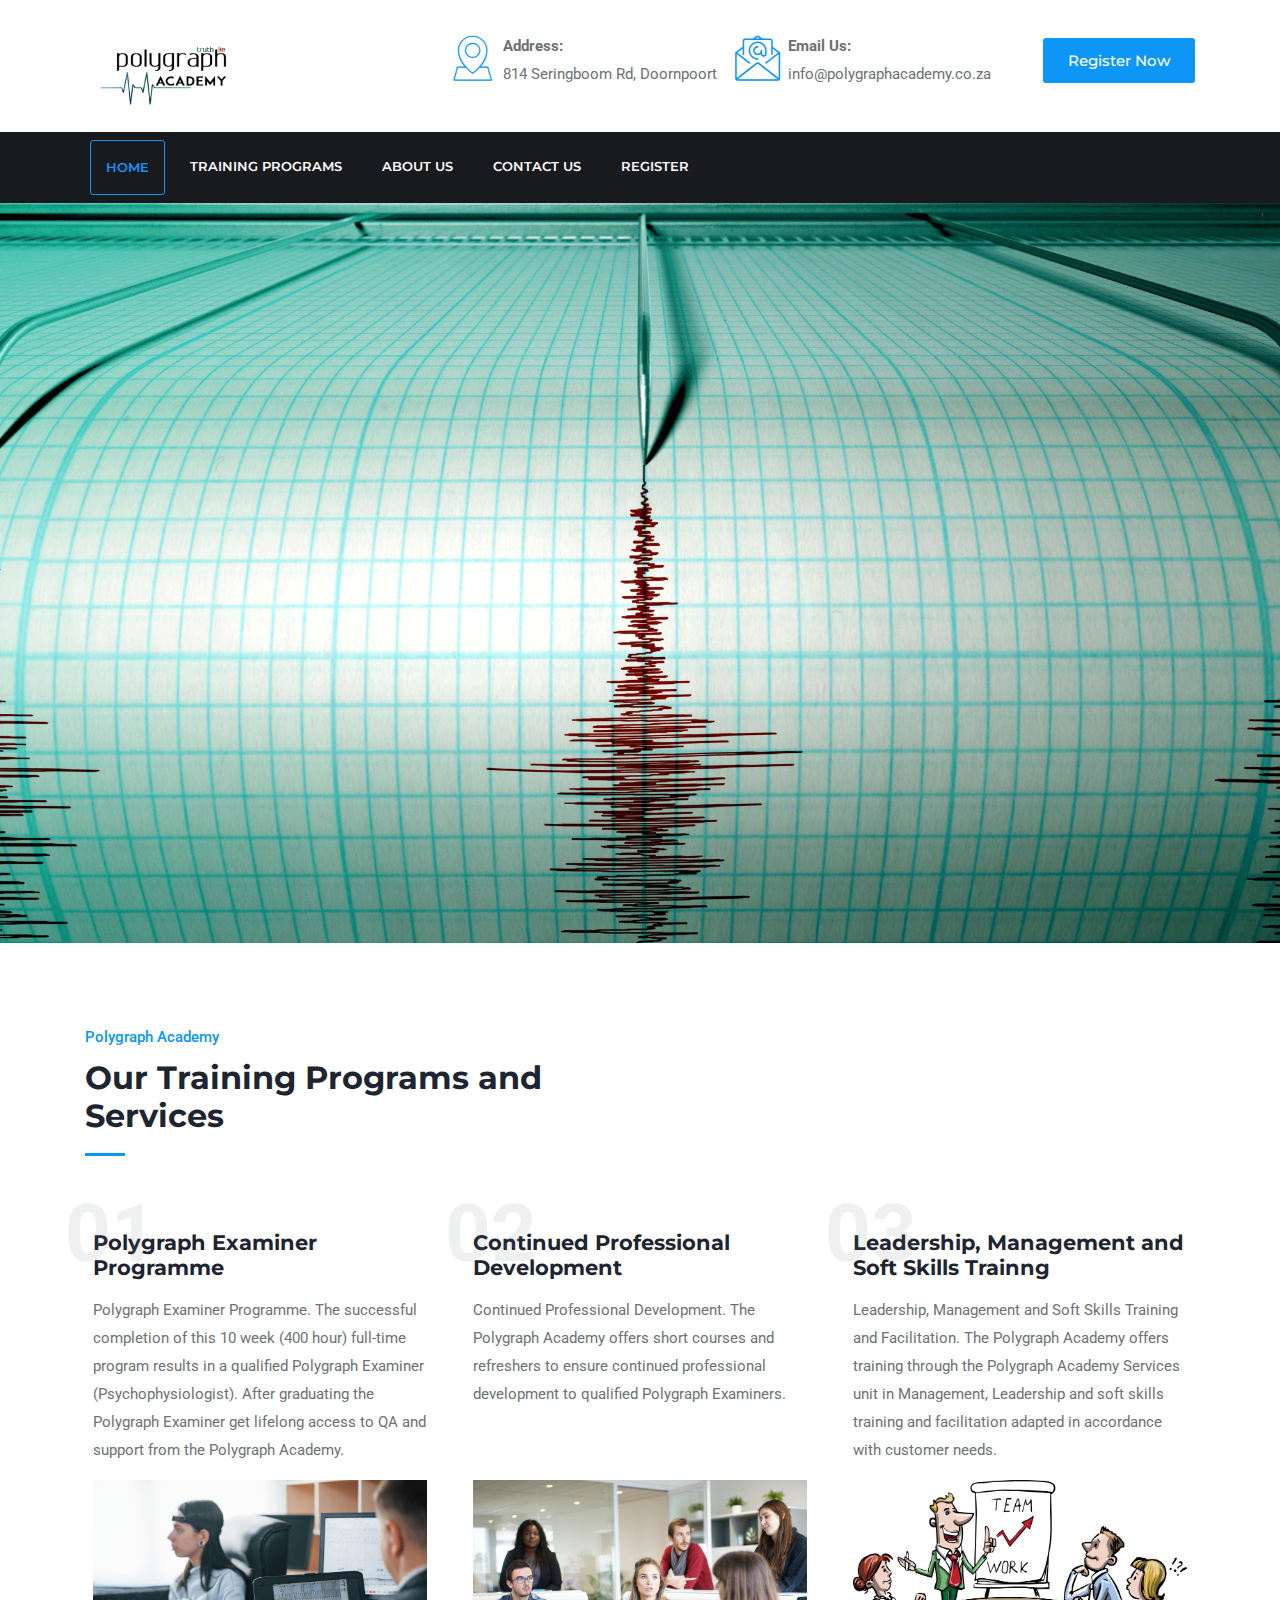
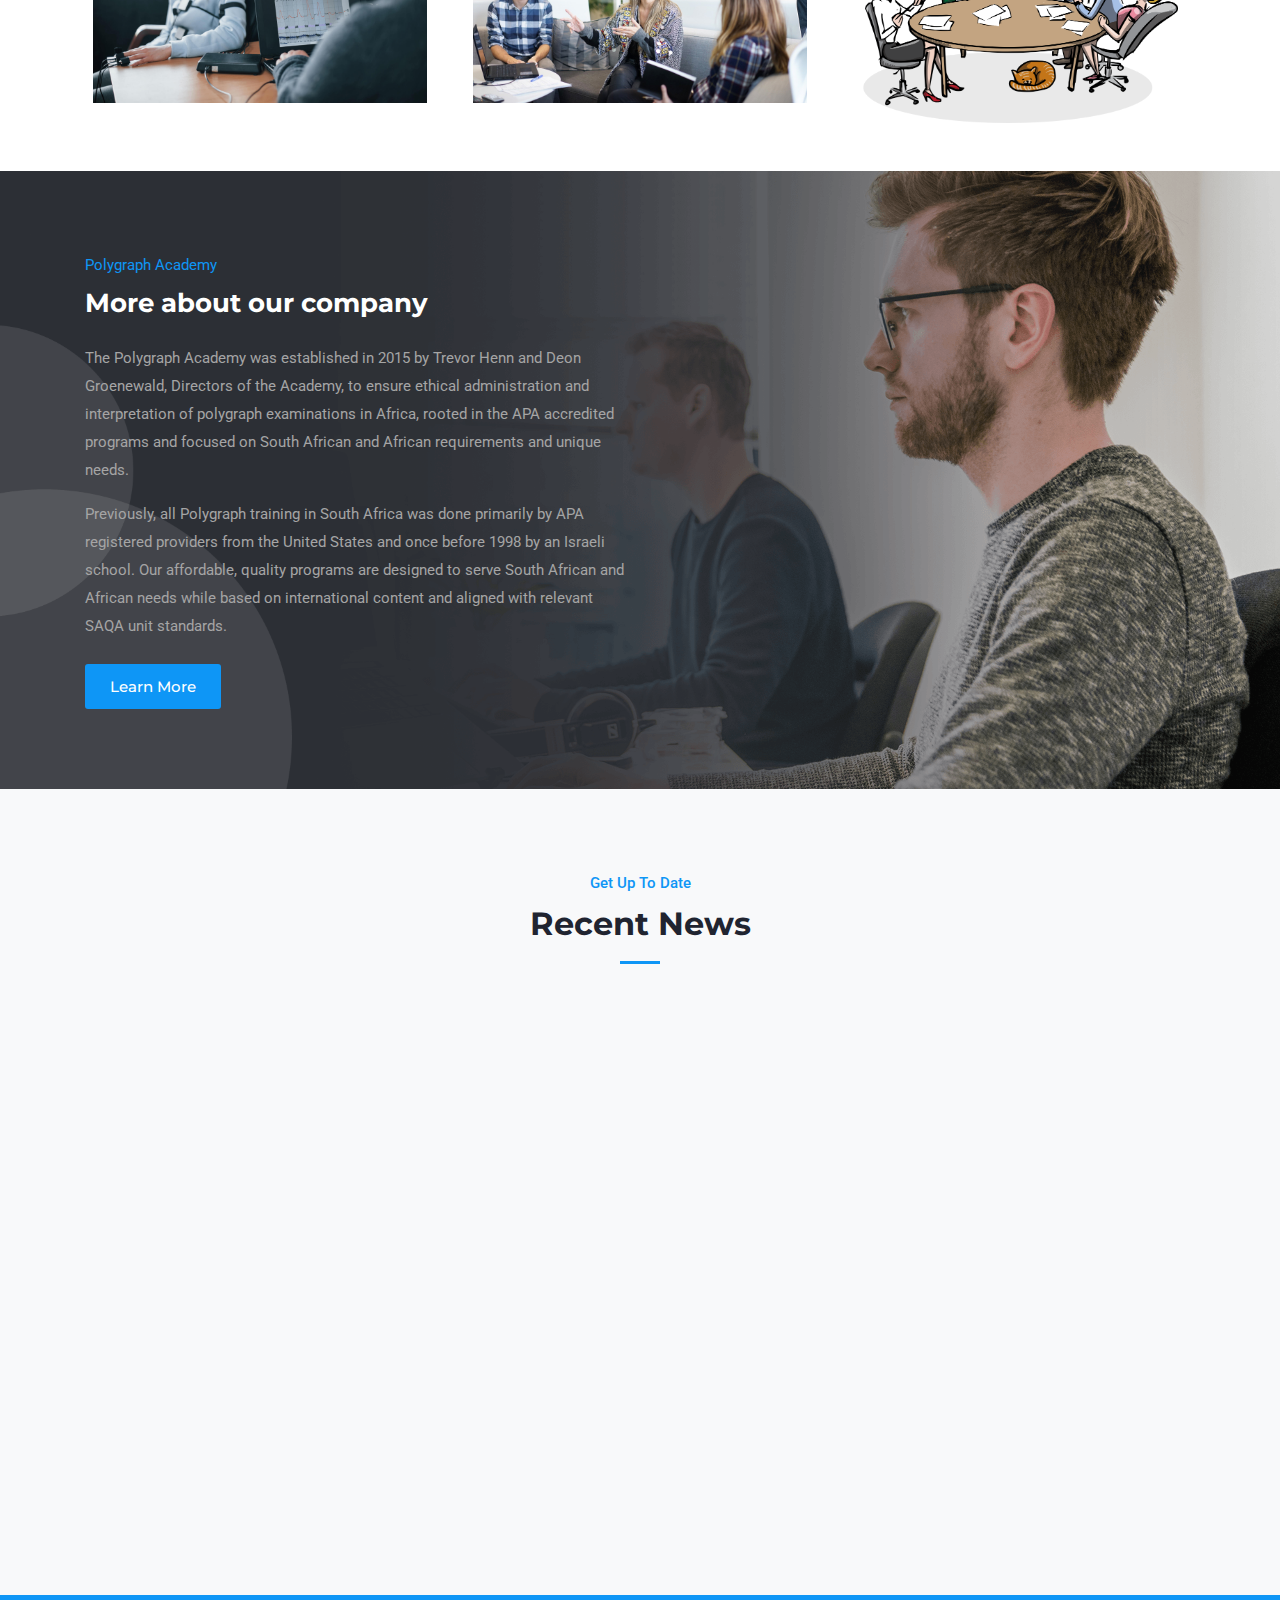
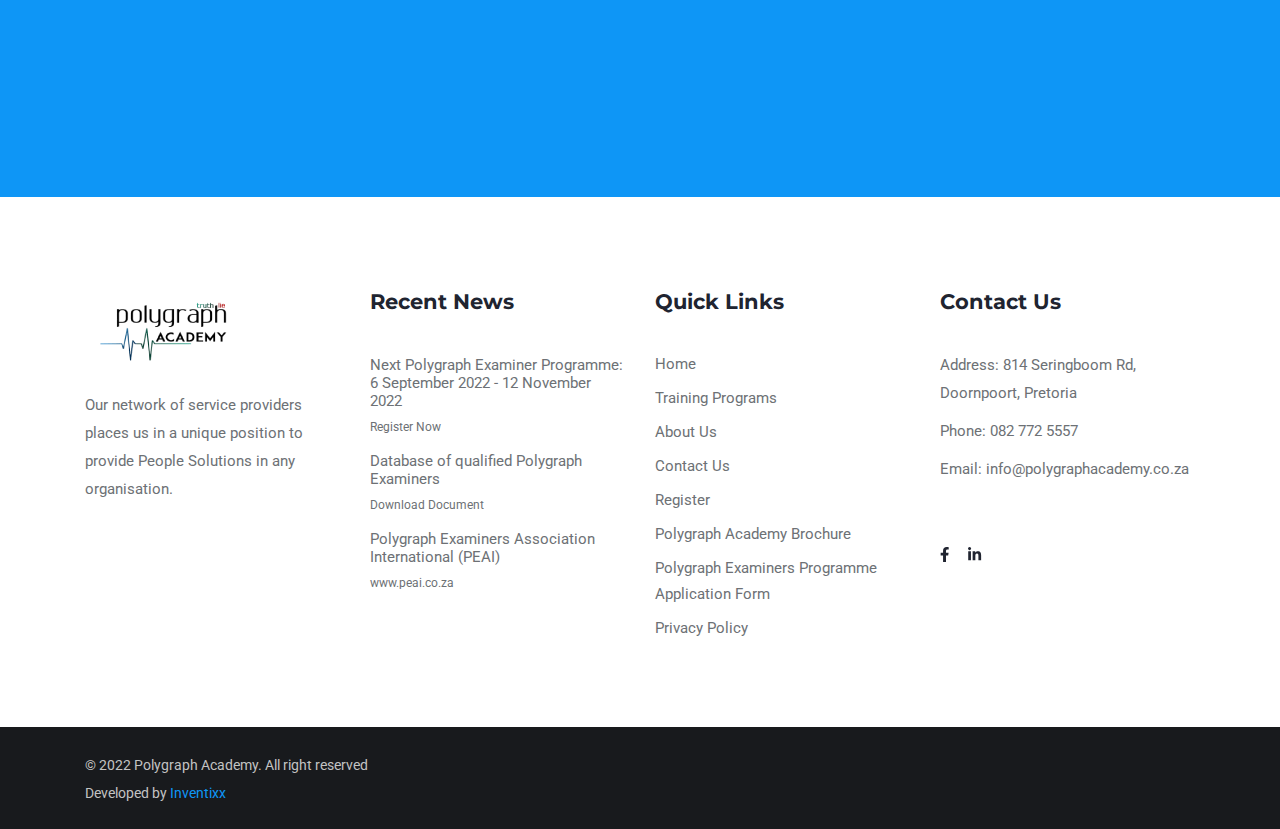
<file: index.html>
<!DOCTYPE html>
<html lang="en">

<head>
	<!-- Meta Tag -->
	<meta charset="utf-8">
	<meta http-equiv="X-UA-Compatible" content="IE=edge">
	<meta name="viewport" content="width=device-width, initial-scale=1">
	<meta name="description" content="Our network of service providers places us in a unique position to
	provide People Solutions in any organisation.">
	<meta name="keywords"
		content="Polygraph Academy, Polygraph Examiner Programme, Continued Professional Development, Leadership, Management, Soft Skills Trianing, Facilitation">
	<meta name="author" content="Inventixx">
	<title>Polygraph Academy - Home</title>

	<!-- Favicon -->
	<link rel="shortcut icon" href="assets/images/favicon.png">

	<!-- Google Font -->
	<link href="https://fonts.googleapis.com/css?family=Montserrat:400,500,600,700,800&display=swap" rel="stylesheet">
	<link href="https://fonts.googleapis.com/css?family=Roboto:400,400i,500,700&display=swap" rel="stylesheet">

	<!--  CSS Style -->
	<link rel="stylesheet" href="assets/css/bootstrap-4.3.1.min.css">
	<link rel="stylesheet" href="assets/css/fontawesome-all-5.9.0.min.css">
	<link rel="stylesheet" href="assets/css/animate.min.css">
	<link rel="stylesheet" href="assets/webfonts/flaticon/flaticon.css">
	<link rel="stylesheet" href="assets/css/owl.css">
	<link rel="stylesheet" href="assets/css/jquery.fancybox.min.css">
	<link rel="stylesheet" href="assets/css/layerslider.css">
	<link rel="stylesheet" href="assets/css/template.css">
	<link rel="stylesheet" href="assets/css/style.css">
	<link rel="stylesheet" href="assets/css/category/default.css">
</head>

<body>
	<!-- Header Section Start -->
	<header class="classic-header nav-on-top">
		<div class="middle-header py-3 sm-mx-none">
			<div class="container">
				<div class="row">
					<div class="col-lg-4 col-md-3">
						<a class="navbar-brand" href="index.html"><img class="nav-logo" src="logo3.png"
								alt="Image not found !"></a>
					</div>
					<div class="col-lg-3 col-md-3 pl-0">
						<div class="top-info d-flex py-3">
							<i class="flaticon-location-pin flat-medium text-primary mr-2 py-1"></i>
							<div>
								<b>Address:</b><br>
								<span>814 Seringboom Rd, Doornpoort</span>
							</div>
						</div>
					</div>
					<div class="col-lg-3 col-md-3 pl-0">
						<div class="top-info d-flex py-3">
							<i class="flaticon-email flat-medium text-primary mr-2 py-1"></i>
							<div>
								<b>Email Us:</b><br>
								<span><a>info@polygraphacademy.co.za</a></span>
							</div>
						</div>
					</div>
					<div class="col-lg-2 col-md-2 pl-0">
						<a href="register.html" class="btn btn-primary float-right" style="margin-top: 22px">Register
							Now</a>
					</div>
				</div>
			</div>
		</div>
		<div class="navigation-header bg-dark">
			<div class="container">
				<div class="row">
					<div class="col-md-12">
						<nav class="navbar navbar-expand-lg nav-white nav-primary-hover nav-border-active py-2">
							<a class="navbar-brand d-lg-none" href="index.html"><img class="nav-logo" src="logo3.png"
									alt="Logo"></a>
							<button class="navbar-toggler" type="button" data-toggle="collapse"
								data-target="#navbarSupportedContent" aria-controls="navbarSupportedContent"
								aria-expanded="false" aria-label="Toggle navigation">
								<span class="navbar-toggler-icon flaticon-menu flat-small text-primary"></span>
							</button>

							<div class="collapse navbar-collapse" id="navbarSupportedContent">
								<ul class="navbar-nav">
									<li class="nav-item">
										<a class="nav-link" href="index.html">
											Home
										</a>
									</li>
									<li class="nav-item ">
										<a class="nav-link" href="training.html">
											Training Programs
										</a>
									</li>
									<li class="nav-item ">
										<a class="nav-link" href="about.html">
											About Us
										</a>
									</li>
									<li class="nav-item ">
										<a class="nav-link" href="contact.html">
											Contact Us
										</a>
									</li>
									<li class="nav-item">
										<a class="nav-link" href="register.html">
											Register
										</a>
									</li>
								</ul>
							</div>
						</nav>
					</div>
				</div>
			</div>
		</div>
	</header>
	<!-- Header Section End -->

	<!-- Slider HTML markup -->
	<div class="full-row p-0 overflow-hidden">
		<div id="slider" style="width:1200px; height: 980px;margin:0 auto;margin-bottom: 0px;">
			<!-- Slide 1-->
			<div class="ls-slide"
				data-ls="bgsize:cover; bgposition:50% 50%; duration:20000; transition2d:3; timeshift:1000; deeplink:home; kenburnszoom:in; kenburnsrotate:0; kenburnsscale:1.1; parallaxevent:scroll; parallaxdurationmove:500;">
				<img width="1920" height="980" src="graphBG.jpg" class="ls-bg" alt="" />
				<!-- <div style="width:100%; height:100%; background:rgba(37, 40, 43, 0.49); top:50%; left:50%;" class="ls-l" data-ls="easingin:easeOutQuint; durationin:1500; durationout:400; parallaxlevel:0; position:fixed;"></div> -->
				<p style="font-weight:800; text-align:left; width:600px; font-family:'Montserrat', sans-serif; font-size:60px; line-height:70px; top:270px; white-space:normal;"
					class="ls-l text-primary ls-hide-phone"
					data-ls="offsetyin:40; delayin:1500; easingin:easeOutQuint; filterin:blur(10px); offsetyout:-200; durationin:1500; durationout:400; parallax:false; parallaxlevel:3;">
					Providing People Solutions</p>
				<p style="font-weight:600; text-align:left;width:500px; font-family:'Montserrat', sans-serif; font-size:16px; line-height:50px; top:220px; white-space:normal;"
					class="ls-l text-secondary ls-hide-phone"
					data-ls="offsetyin:40; delayin:500; easingin:easeOutQuint; offsetyout:-200; durationin:1500; durationout:400; parallax:false; parallaxlevel:4;">
					Polygraph Academy</p>
				<p style="font-weight:500;text-align:left;width:600px; font-family:'Montserrat', sans-serif; font-size:17px; line-height:35px; top:430px; left:0px; white-space:normal;"
					class="ls-l text-secondary ls-hide-phone"
					data-ls="showinfo:1; delayin:1800; offsetyout:-200; durationout:400; fadein:false; rotatein:0; rotateout:0; texttransitionin:true; texttypein:chars_asc; textshiftin:30; textdurationin:800; textstartatin:transitioninstart + 0; rotation:0; parallax:false; parallaxlevel:3;">
					Our network of service providers places us in a unique position to provide
					People Solutions in any organisation.</p>
			</div>
		</div>
	</div>
	<!-- Slider Section End -->
	<div class="full-row pb-0" style="z-index: 99;">
		<div class="container">
			<div class="row">
				<div class="col-lg-6 col-md-6">
					<span class="tagline text-primary pb-2 d-table w-xs-100">Polygraph Academy</span>
					<h2 class="down-line mb-4">Our Training Programs and Services</h2>
				</div>
			</div>
			<div class="row">
				<div class="col-lg-4 col-md-4">
					<div class="px-2 position-relative xs-mt-0 mb-5" style="margin-top: 50px">
						<span class="shadow-text">01</span>
						<h4 class="mb-3">Polygraph Examiner Programme</h4>
						<p>Polygraph Examiner Programme. The successful completion of this 10 week (400 hour)
							full-time program results in a qualified Polygraph Examiner (Psychophysiologist). After
							graduating the Polygraph Examiner get lifelong access to QA and support from the Polygraph
							Academy.
						</p>
						<img src="polgraphprogram.jpg" alt="Woment Agency">
					</div>
				</div>
				<div class="col-lg-4 col-md-4">
					<div class="px-2 position-relative xs-mt-0 mb-5" style="margin-top: 50px">
						<span class="shadow-text">02</span>
						<h4 class="mb-3">Continued Professional Development</h4>
						<p>Continued Professional Development. The Polygraph Academy offers short courses and refreshers
							to ensure continued professional development to qualified Polygraph Examiners.<br><br><br>
						</p>
						<img src="skills-training.jpg" alt="Woment Agency">
					</div>
				</div>
				<div class="col-lg-4 col-md-4">
					<div class="px-2 position-relative xs-mt-0 mb-5" style="margin-top: 50px">
						<span class="shadow-text">03</span>
						<h4 class="mb-3">Leadership, Management and Soft Skills Trainng</h4>
						<p>Leadership, Management and Soft Skills Training and Facilitation. The Polygraph Academy
							offers training through the Polygraph Academy Services unit in Management, Leadership and
							soft skills training and facilitation adapted in accordance with customer needs.
						</p>
						<img src="meeting-1453895.png" alt="Woment Agency">
					</div>
				</div>
			</div>
		</div>
	</div>

	<div class="full-row"
		style="background-image: url(assets/images/background/bg-28.png); background-repeat: no-repeat; background-position: center center; background-size: cover;">
		<div class="container">
			<div class="row">
				<div class="col-lg-6 col-md-12">
					<div class="text-light">
						<span class="text-primary pb-2 d-table">Polygraph Academy</span>
						<h3 class="mb-4 text-white">More about our company</h3>
						<p>The Polygraph Academy was established in 2015 by Trevor Henn and Deon Groenewald,
							Directors of the Academy, to ensure ethical administration and interpretation of polygraph
							examinations in Africa, rooted in the APA accredited programs and focused on South African
							and African requirements and unique needs.</p>

						<p>Previously, all Polygraph training in South Africa was done primarily by APA registered
							providers from the United States and once before 1998 by an Israeli school. Our affordable,
							quality programs are designed to serve South African and African needs while based on
							international content and aligned with relevant SAQA unit standards.</p>
						<a href="about.html" class="btn btn-primary mt-4 d-table">Learn More</a>
					</div>
				</div>
			</div>
		</div>
	</div>

	<div class="full-row bg-light">
		<div class="container">
			<div class="row">
				<div class="col-lg-12 mb-5">
					<span class="text-primary pb-2 d-table m-auto tagline">Get Up To Date</span>
					<h2 class="down-line w-50 mx-auto text-center w-sm-100">Recent News</h2>
				</div>
			</div>
			<div class="row">
				<div class="col-lg-4 col-md-6 wow fadeInUp" data-wow-delay="100ms" data-wow-duration="1000ms">
					<div class="thumb-blog-default">
						<div class="post-image">
							<img src="polgraphprogram.jpg" alt="Image not found!">
						</div>
						<div class="post-content p-4 bg-white">
							<h6 class="mb-2"><a href="register.html">Next Polygraph Examiner Programme<br>  6 September 2022 - 12 November 2022</a></h6>
							<p>Applications close on 30 August 2022</p>
							<div class="post-meta">
								<a href="register.html"><span>Register Now</span></a>
							</div>
						</div>
					</div>
				</div>
				<div class="col-lg-4 col-md-6 wow fadeInUp" data-wow-delay="200ms" data-wow-duration="1000ms">
					<div class="thumb-blog-default">
						<div class="post-image">
							<img src="database1.jpg" style="width: 370px; height: 245px;" alt="Image not found!">
						</div>
						<div class="post-content p-4 bg-white">
							<h6 class="mb-2"><a
									href="documents/july-update-2021/Polygraph Examiners Qualified at Polygraph Academy20210709.pdf">Database
									of qualified Polygraph Examiners</a></h6>
							<p>Qualified Polygraph Examiners.</p>
							<div class="post-meta">
								<a href="documents/Polygraph Examiners Qualified at Polygraph Academy2019.docx"><span>Download
										Document</span></a>
							</div>
						</div>
					</div>
				</div>
				<div class="col-lg-4 col-md-6 wow fadeInUp" data-wow-delay="300ms" data-wow-duration="1000ms">
					<div class="thumb-blog-default">
						<div class="post-image">
							<img src="asas.png" style="width: 370px; height: 245px;" alt="Image not found!">
						</div>
						<div class="post-content p-4 bg-white">
							<h6 class="mb-2"><a href="https://www.peai.co.za/">Polygraph Examiners Association
									International (PEAI)</a></h6>
							<p>Go visit their website.</p>
							<div class="post-meta">
								<a href="https://www.peai.co.za/"><span>www.peai.co.za</span></a>
							</div>
						</div>
					</div>
				</div>
			</div>
		</div>
	</div>

	<div class="full-row bg-primary py-5">
		<div class="container">
			<div class="row">
				<div class="col-lg-7 col-md-12 wow fadeIn" data-wow-delay="100ms" data-wow-duration="1000ms">
					<h4 class="text-white mb-2">Are you ready to get started? Contact us Today!</h4>
					<p class="text-white">If you're interested in our Polygraph Examiner Programme, Continued
						Professional Development or Leadership, Management and Soft Skills Training, feel free to
						contact us.</p>
				</div>
				<div class="col-lg-5 col-md-12 wow fadeIn" data-wow-delay="200ms" data-wow-duration="1000ms">
					<div class="y-center position-relative d-table ml-auto sm-margin-none text-white"><a
							href="contact.html" class="btn btn-secondary">Contact Us</a></div>
				</div>
			</div>
		</div>
	</div>

	<!-- Footer Section Start -->
	<footer class="full-row" style="padding-bottom: 30px">
		<div class="container">
			<div class="row">
				<div class="col-lg-3 col-md-6">
					<div class="footer-widget mb-5">
						<div class=" mb-4">
							<a href="index.html"><img src="logo3.png" alt="Image not found!" /></a>
						</div>
						<p>Our network of service providers places us in a unique position to provide
							People Solutions in any organisation.
						</p>
					</div>
				</div>
				<div class="col-lg-3 col-md-6">
					<div class="footer-widget post-widget mb-5">
						<h3 class="widget-title mb-4">Recent News</h3>
						<ul>
							<li><a href="register.html">Next Polygraph Examiner Programme:<br> 6 September 2022 - 12 November 2022</a><span><a href="register.html">Register Now</a></span></li>
							<li><a href="documents/july-update-2021/Polygraph Examiners Qualified at Polygraph Academy20210709.pdf">Database
									of qualified Polygraph Examiners</a><span><a
										href="documents/july-update-2021/Polygraph Examiners Qualified at Polygraph Academy20210709.pdf">Download
										Document</a></span></li>
							<li><a href="https://www.peai.co.za/">Polygraph Examiners Association International
									(PEAI)</a><span><a href="https://www.peai.co.za/">www.peai.co.za</a></span>
							</li>
						</ul>
					</div>
				</div>
				<div class="col-lg-3 col-md-6">
					<div class="footer-widget footer-nav mb-5">
						<h3 class="widget-title mb-4">Quick Links</h3>
						<ul>
							<li><a href="index.html">Home</a></li>
							<li><a href="training.html">Training Programs</a></li>
							<li><a href="about.html">About Us</a></li>
							<li><a href="contact.html">Contact Us</a></li>
							<li><a href="register.html">Register</a></li>
							<li><a href="documents/march_2022/PolygraphAcademyBrochureV5.1 2022.pdf">Polygraph Academy Brochure</a></li>
							<li><a href="documents/march_2022/Form Polygraph Academy ApplicationV5.1 2022.pdf">Polygraph Examiners
									Programme Application Form</a></li>
							<li><a href="Polygraph Academy Privacy Policy.docx">Privacy Policy</a></li>
						</ul>
					</div>
				</div>
				<div class="col-lg-3 col-md-6">
					<div class="footer-widget contact-widget mb-5">
						<h3 class="widget-title mb-4">Contact Us</h3>
						<ul>
							<li>Address: 814 Seringboom Rd, Doornpoort, Pretoria</li>
							<li>Phone: <a href="tel:+27827725557">082 772 5557</a></li>
							<li>Email: <a href="mailto:info@polygraphacademy.co.za">info@polygraphacademy.co.za</a></li>
						</ul>
					</div>
					<div class="footer-widget media-widget mb-5">
						<a href="#"><i class="fab fa-facebook-f"></i></a>
						<a href="#"><i class="fab fa-linkedin-in"></i></a>
					</div>
				</div>
			</div>
		</div>
	</footer>
	<!-- Footer Section End -->

	<!-- Copyright Section Start -->
	<div class="copyright bg-dark text-default py-4">
		<div class="container">
			<div class="row">
				<div class="col-md-6">
					<span>© 2022 Polygraph Academy. All right reserved</span><br>
					<span>Developed by <a href="https://www.inventixx.com">Inventixx</a></span>
				</div>
			</div>
		</div>
	</div>
	<!-- Copyright Section End -->

	<!-- Scroll to top -->
	<a href="#" class="bg-primary text-white" id="scroll"><i class="fa fa-angle-up"></i></a>
	<!-- End Scroll To top -->


	<!--===============================================================================================-->
	<script src="assets/js/jquery-3.3.1.min.js"></script>
	<script src="assets/js/greensock.js"></script>
	<script src="assets/js/layerslider.transitions.js"></script>
	<script src="assets/js/layerslider.kreaturamedia.jquery.js"></script>
	<script src="assets/js/popper-1.14.3.min.js"></script>
	<script src="assets/js/bootstrap-4.3.1.min.js"></script>
	<script src="assets/js/fontawesome-all-5.9.0.min.js"></script>
	<script src="assets/js/jquery.fancybox.min.js"></script>
	<script src="assets/js/owl.js"></script>
	<script src="assets/js/wow.js"></script>
	<script src="assets/js/mixitup.min.js"></script>
	<script src="assets/js/custom.js"></script>

	<script>
		$(document).ready(function () {

			$('#slider').layerSlider({
				sliderVersion: '6.0.0',
				type: 'fullwidth',
				responsiveUnder: 0,
				layersContainer: 1200,
				maxRatio: 1,
				parallaxScrollReverse: true,
				hideUnder: 0,
				hideOver: 100000,
				skin: 'v5',
				showBarTimer: false,
				thumbnailNavigation: 'disabled',
				allowRestartOnResize: true,
				skinsPath: 'assets/skins/',
				height: 740
			});

		});
	</script>

</body>

</html>
</file>
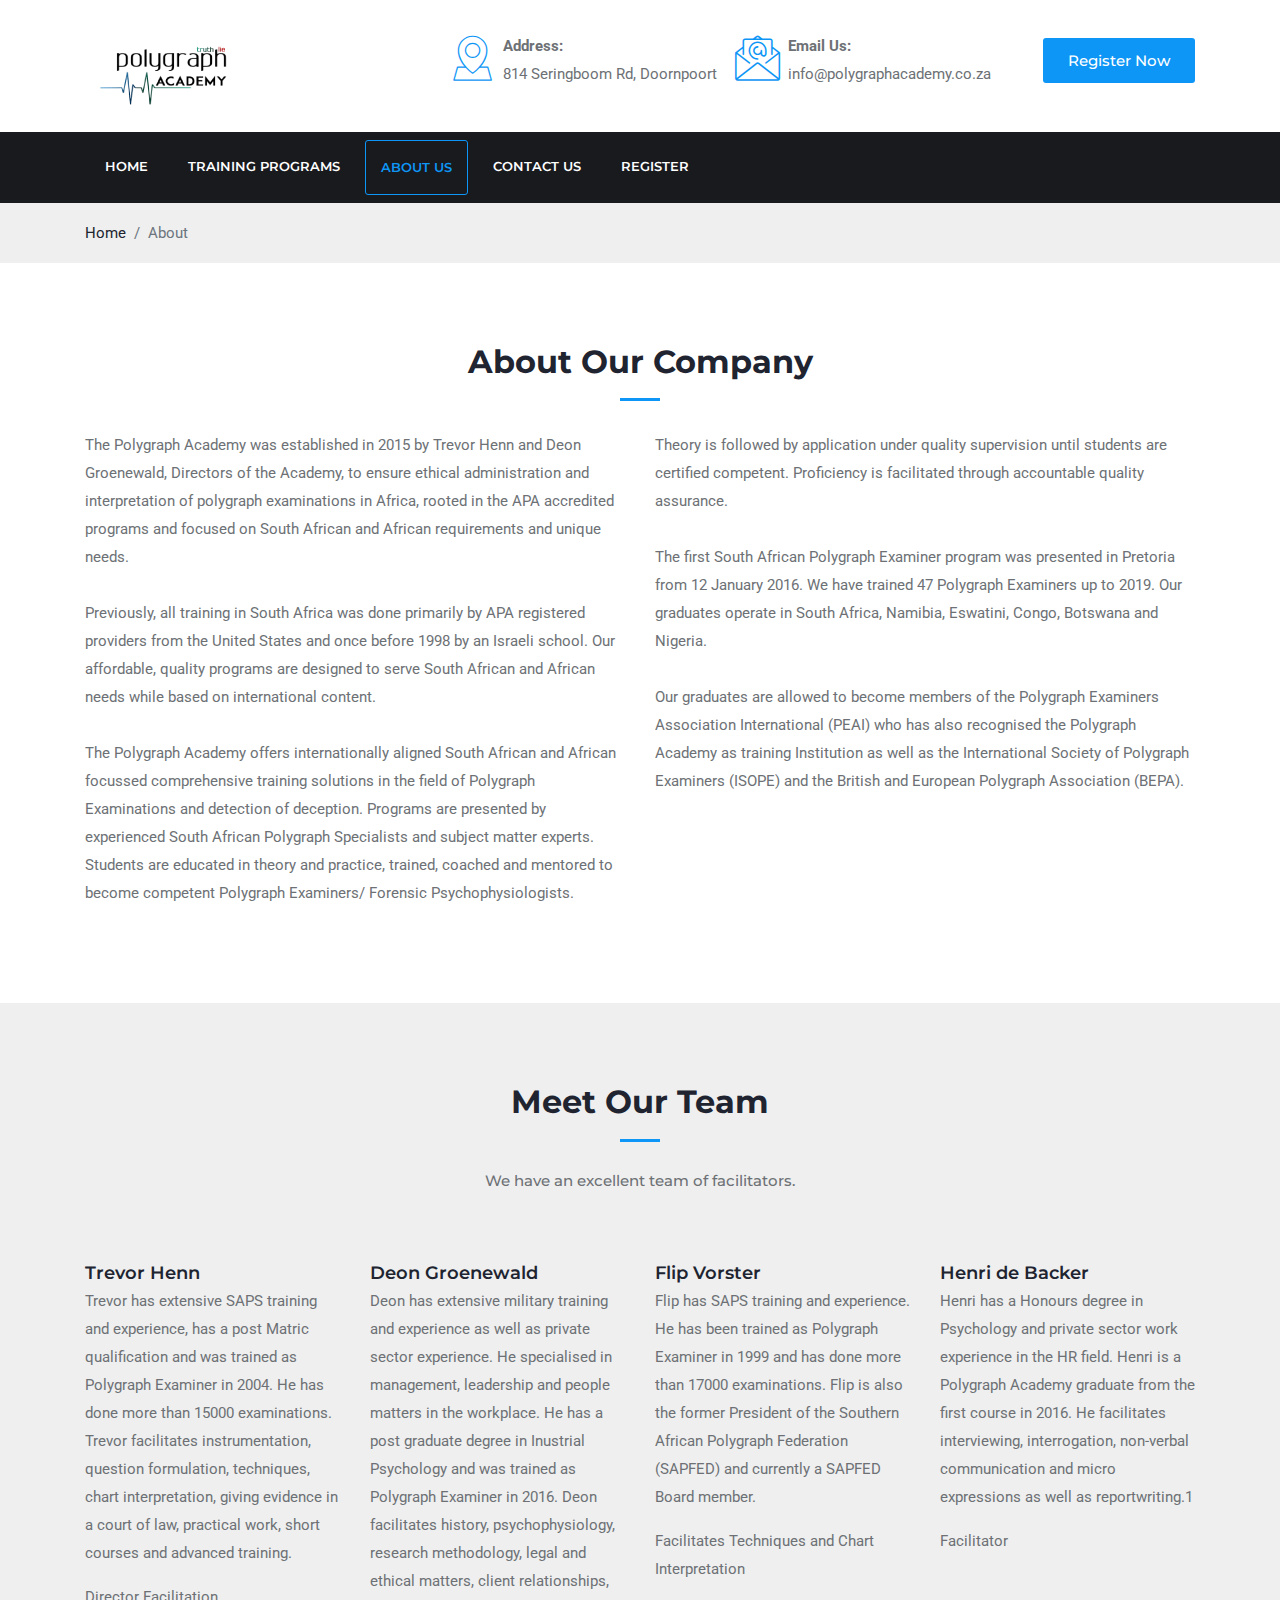
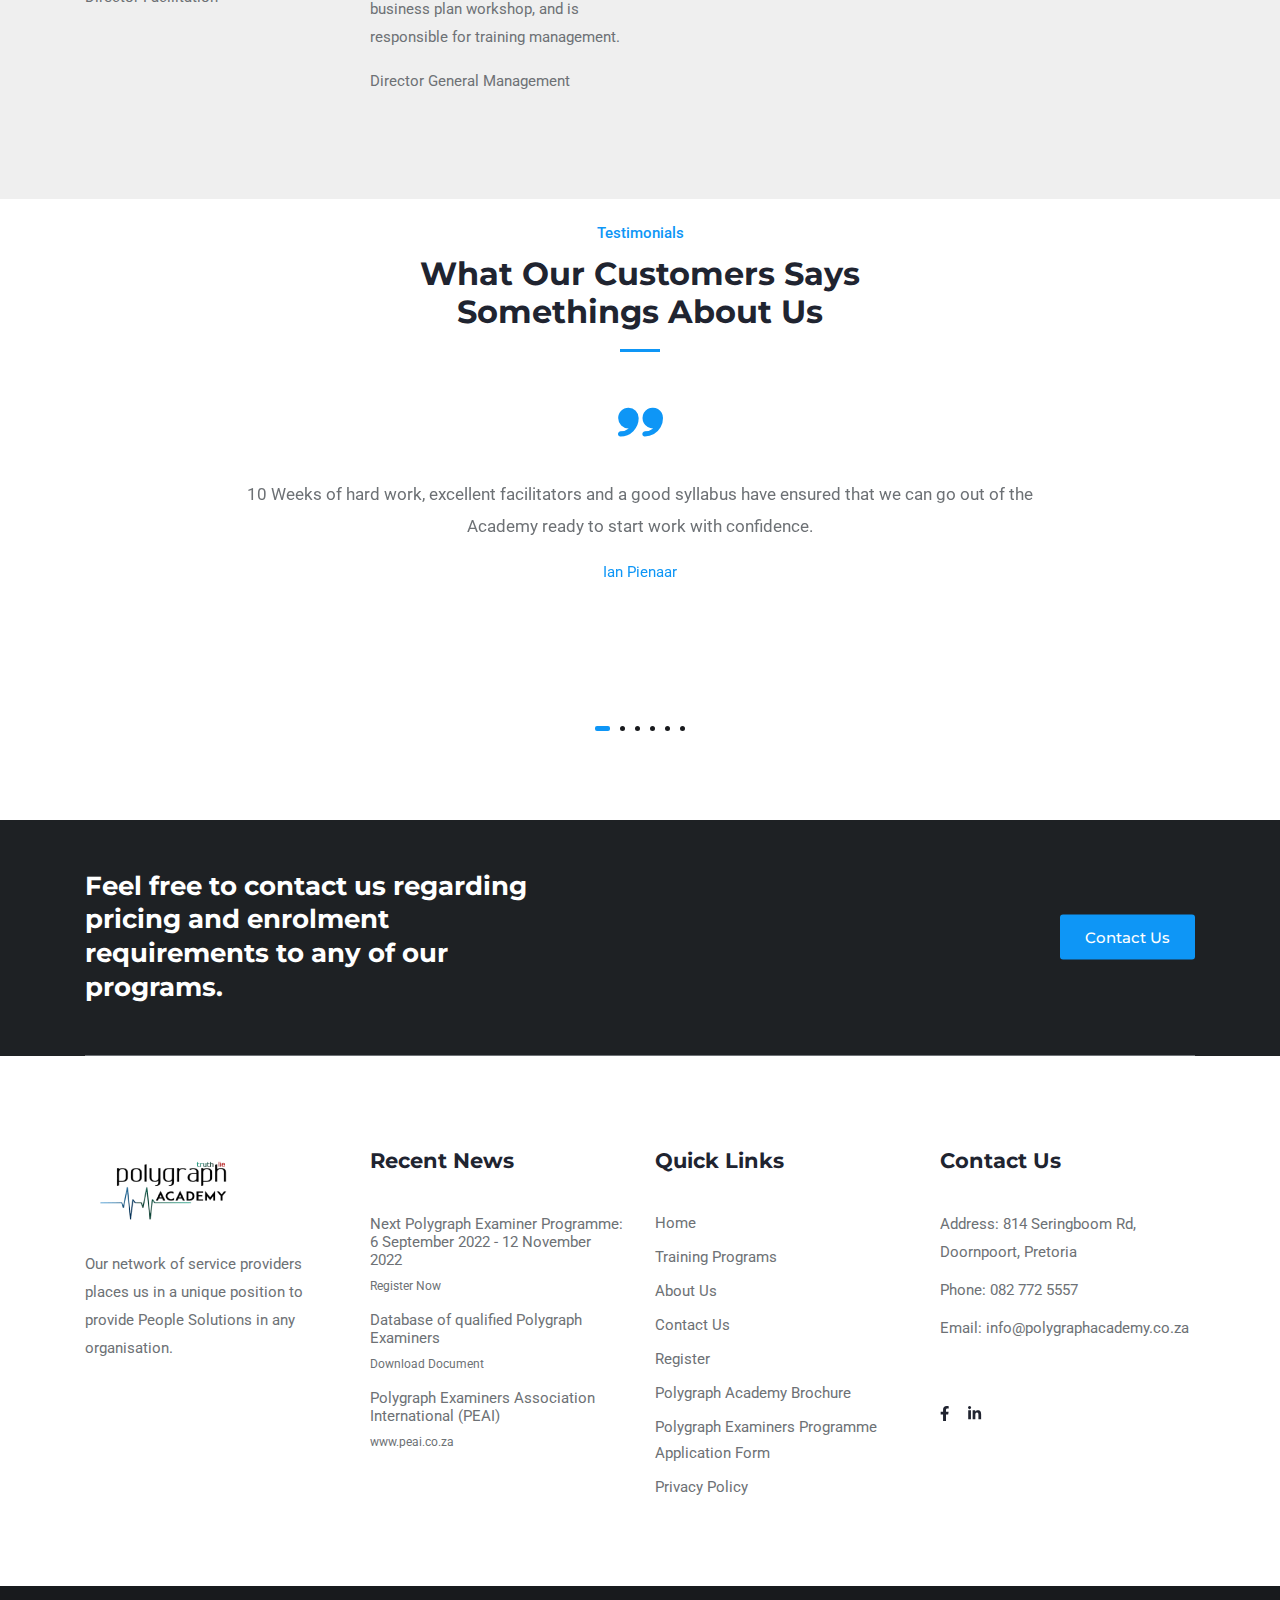
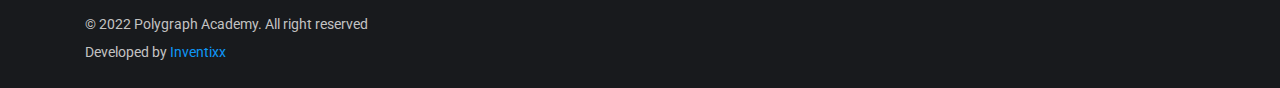
<file: about.html>
<!DOCTYPE html>
<html lang="en">

<head>
	<!-- Meta Tag -->
	<meta charset="utf-8">
	<meta http-equiv="X-UA-Compatible" content="IE=edge">
	<meta name="viewport" content="width=device-width, initial-scale=1">
	<meta name="description" content="The Polygraph Academy was established in 2015 by Trevor Henn and Deon Groenewald, Directors of the Academy, to ensure ethical administration and interpretation of polygraph examinations in Africa, rooted in the APA accredited programs and focused on South African and African requirements and unique needs.">
	<meta name="keywords" content="Polygraph Academy, Polygraph Examiner Programme, Continued Professional Development, Leadership, Management, Soft Skills Trianing, Facilitation"
	<meta name="author" content="Inventixx">
	<title>Polygraph Academy - About Us</title>

	<!-- Favicon -->
	<link rel="shortcut icon" href="assets/images/favicon.png">

	<!-- Google Font -->
	<link href="https://fonts.googleapis.com/css?family=Montserrat:400,500,600,700,800&display=swap" rel="stylesheet">
	<link href="https://fonts.googleapis.com/css?family=Roboto:400,400i,500,700&display=swap" rel="stylesheet">

	<!--  CSS Style -->
	<link rel="stylesheet" href="assets/css/bootstrap-4.3.1.min.css">
	<link rel="stylesheet" href="assets/css/fontawesome-all-5.9.0.min.css">
	<link rel="stylesheet" href="assets/css/animate.min.css">
	<link rel="stylesheet" href="assets/webfonts/flaticon/flaticon.css">
	<link rel="stylesheet" href="assets/css/owl.css">
	<link rel="stylesheet" href="assets/css/jquery.fancybox.min.css">
	<link rel="stylesheet" href="assets/css/layerslider.css">
	<link rel="stylesheet" href="assets/css/template.css">
	<link rel="stylesheet" href="assets/css/style.css">
	<link rel="stylesheet" href="assets/css/category/default.css">
</head>

<body>

	<!-- Header Section Start -->
	<header class="classic-header nav-on-top">
		<div class="middle-header py-3 sm-mx-none">
			<div class="container">
				<div class="row">
					<div class="col-lg-4 col-md-3">
						<a class="navbar-brand" href="index.html"><img class="nav-logo" src="logo3.png"
								alt="Image not found !"></a>
					</div>
					<div class="col-lg-3 col-md-3 pl-0">
						<div class="top-info d-flex py-3">
							<i class="flaticon-location-pin flat-medium text-primary mr-2 py-1"></i>
							<div>
								<b>Address:</b><br>
								<span>814 Seringboom Rd, Doornpoort</span>
							</div>
						</div>
					</div>
					<div class="col-lg-3 col-md-3 pl-0">
						<div class="top-info d-flex py-3">
							<i class="flaticon-email flat-medium text-primary mr-2 py-1"></i>
							<div>
								<b>Email Us:</b><br>
								<span><a>info@polygraphacademy.co.za</a></span>
							</div>
						</div>
					</div>
					<div class="col-lg-2 col-md-2 pl-0">
						<a href="register.html" class="btn btn-primary float-right" style="margin-top: 22px">Register
							Now</a>
					</div>
				</div>
			</div>
		</div>
		<div class="navigation-header bg-dark">
			<div class="container">
				<div class="row">
					<div class="col-md-12">
						<nav class="navbar navbar-expand-lg nav-white nav-primary-hover nav-border-active py-2">
							<a class="navbar-brand d-lg-none" href="index.html"><img class="nav-logo"
									src="logo3.png" alt="Logo"></a>
							<button class="navbar-toggler" type="button" data-toggle="collapse"
								data-target="#navbarSupportedContent" aria-controls="navbarSupportedContent"
								aria-expanded="false" aria-label="Toggle navigation">
								<span class="navbar-toggler-icon flaticon-menu flat-small text-primary"></span>
							</button>

							<div class="collapse navbar-collapse" id="navbarSupportedContent">
								<ul class="navbar-nav">
									<li class="nav-item">
										<a class="nav-link" href="index.html">
											Home
										</a>
									</li>
									<li class="nav-item">
										<a class="nav-link" href="training.html">
											Training Programs
										</a>
									</li>
									<li class="nav-item">
										<a class="nav-link" href="about.html">
											About Us
										</a>
									</li>
									<li class="nav-item">
										<a class="nav-link" href="contact.html">
											Contact Us
										</a>
									</li>
									<li class="nav-item">
										<a class="nav-link" href="register.html">
											Register
										</a>
									</li>
								</ul>
							</div>
						</nav>
					</div>
				</div>
			</div>
		</div>
	</header>
	<!-- Header Section End -->

	<!-- breadcrumb -->
	<div class="full-row bg-gray py-3">
		<div class="container">
			<div class="row">
				<div class="col-lg-12">
					<nav aria-label="breadcrumb" class="float-left">
						<ol class="breadcrumb mb-0 bg-transparent p-0">
							<li class="breadcrumb-item"><a href="index.html">Home</a></li>
							<li class="breadcrumb-item active" aria-current="page">About</li>
						</ol>
					</nav>
				</div>
			</div>
		</div>
	</div>
	<!-- breadcrumb -->

	<div class="full-row">
		<div class="container">
			<div class="row">
				<div class="col-md-12">
					<h2 class="text-center down-line mb-30">About Our Company</h2>
				</div>
			</div>
			<div class="row">
				<div class="col-lg-6">
					<p>The Polygraph Academy was established in 2015 by Trevor Henn and Deon Groenewald, Directors of
						the Academy, to ensure ethical administration and interpretation of polygraph examinations in
						Africa, rooted in the APA accredited programs and focused on South African and African
						requirements and unique needs.<br><br>

						Previously, all training in South Africa was done primarily by APA registered providers from the
						United States and once before 1998 by an Israeli school. Our affordable, quality programs are
						designed to serve South African and African needs while based on international content.<br><br>

						The Polygraph Academy offers internationally aligned South African and African focussed
						comprehensive training solutions in the field of Polygraph Examinations and detection of
						deception. Programs are presented by experienced South African Polygraph Specialists and subject
						matter experts. Students are educated in theory and practice, trained, coached and mentored to
						become competent Polygraph Examiners/ Forensic Psychophysiologists.
					</p>
				</div>
				<div class="col-lg-6">
					<p>Theory is followed by application under quality supervision until students are certified
						competent. Proficiency is facilitated through accountable quality assurance.<br><br>

						The first South African Polygraph Examiner program was presented in Pretoria from 12 January
						2016. We have trained 47 Polygraph Examiners up to 2019. Our graduates operate in South Africa,
						Namibia, Eswatini, Congo, Botswana and Nigeria.<br><br>

						Our graduates are allowed to become members of the Polygraph Examiners Association International
						(PEAI) who has also recognised the Polygraph Academy as training Institution as well as the
						International Society of Polygraph Examiners (ISOPE) and the British and European Polygraph
						Association (BEPA).
					</p>
				</div>
			</div>
		</div>
	</div>

	<div class="full-row bg-gray">
		<div class="container">
			<div class="row">
				<div class="col-lg-12">
					<h2 class="down-line m-auto text-center w-50 w-sm-100">Meet Our Team</h2>
					<span class="text-center mt-4 mb-5 sub-title w-75 mx-auto">We have an excellent team of facilitators.</span>
				</div>
			</div>
			<div class="row">
				<div class="col-lg-3 col-md-6">
					<div class="thumb-team-classic mb-4">
						<h5 class="mt-3"><a href="#">Trevor Henn</a></h5>
						<p>
							Trevor has extensive SAPS training and experience, has a post Matric qualification and was
							trained as Polygraph Examiner in 2004. He has done more than 15000 examinations. Trevor
							facilitates instrumentation, question formulation, techniques, chart interpretation, giving
							evidence in a court of law, practical work, short courses and advanced training.
						</p>
						<span class="text-general">Director Facilitation</span>
					</div>
				</div>
				<div class="col-lg-3 col-md-6">
					<div class="thumb-team-classic mb-4">
						<h5 class="mt-3"><a href="#">Deon Groenewald</a></h5>
						<p>
							Deon has extensive military training and experience as well as private sector experience. He
							specialised in management, leadership and people matters in the workplace. He has a post
							graduate degree in Inustrial Psychology and was trained as Polygraph Examiner in 2016. Deon
							facilitates history, psychophysiology, research methodology, legal and ethical matters,
							client relationships, business plan workshop, and is responsible for training management.
						</p>
						<span class="text-general">Director General Management</span>
					</div>
				</div>
				<div class="col-lg-3 col-md-6">
					<div class="thumb-team-classic mb-4">
						<h5 class="mt-3"><a href="#">Flip Vorster</a></h5>
						<p>
							Flip has SAPS training and experience. He has been trained as Polygraph Examiner in 1999
							and has done more than 17000 examinations. Flip is also the former President of the Southern
							African Polygraph Federation (SAPFED) and currently a SAPFED Board member.
						</p>
						<span class="text-general">Facilitates Techniques and Chart Interpretation</span>
					</div>
				</div>
				<div class="col-lg-3 col-md-6">
					<div class="thumb-team-classic mb-4">
						<h5 class="mt-3"><a href="#">Henri de Backer</a></h5>
						<p>
							Henri has a Honours degree in Psychology and private sector work experience in the HR field.
							Henri is a Polygraph Academy graduate from the first course in 2016. He facilitates
							interviewing, interrogation, non-verbal communication and micro expressions as well as
							reportwriting.1
						</p>
						<span class="text-general">Facilitator</span>
					</div>
				</div>
			</div>
		</div>
	</div>

	<div class="full-row pt-0">
		<div class="container">
			<div class="row">
				<div class="col-lg-12" style="padding-top: 20px;">
					<span class="tagline text-primary m-auto text-center pb-2 d-table w-xs-100">Testimonials</span>
					<h2 class="down-line m-auto text-center w-50 w-sm-100">What Our Customers Says Somethings About Us
					</h2>
				</div>
			</div>
			<div class="row">
				<div class="col-lg-12">
					<div class="testimonial-simple text-center w-75 w-sm-100 mx-auto mt-5">
						<div class="text-carusel owl-carousel">
							<div class="item">
								<i class="flaticon-text-quotes flat-medium text-primary"></i>
								<p>10 Weeks of hard work, excellent facilitators and a good syllabus have ensured that
									we can go out of the Academy ready to start work with confidence.</p>
								<span class="text-primary">Ian Pienaar</span>
							</div>
							<div class="item">
								<i class="flaticon-text-quotes flat-medium text-primary"></i>
								<p>Best Academy to do your course. Mentors are the best in the business. You know what
									you do after finishing this course.</p>
								<span class="text-primary">Andre Rohlandt</span>
							</div>
							<div class="item">
								<i class="flaticon-text-quotes flat-medium text-primary"></i>
								<p>The Academy is well structured, and the facilitators are of top quality and
									integrity. The experience gained in the course is valuable and the best in South
									Africa. The extra course in Micro-expressions and statement analysis is a great add
									on for the field we are operating in. Overall this was a great experience and the
									knowledge gained from this course is invaluable. I will recommend the Academy to all
									that want to operate in our field and as the best Academy in South Africa without a
									doubt.</p>
								<span class="text-primary">Manie Venter</span>
							</div>
							<div class="item">
								<i class="flaticon-text-quotes flat-medium text-primary"></i>
								<p>Excellent course material and lecturers with superb knowledge in their own specific
									fields.</p>
								<span class="text-primary">Lawrence Erasmus</span>
							</div>
							<div class="item">
								<i class="flaticon-text-quotes flat-medium text-primary"></i>
								<p>The Polygraph Academy gave excellent training and knowledge about not only conducting
									a polygraph examination but also understanding different cultures. I rate Polygraph
									Academy as international level. Excellent.</p>
								<span class="text-primary">Pieter de Beer</span>
							</div>
							<div class="item">
								<i class="flaticon-text-quotes flat-medium text-primary"></i>
								<p>Great program with knowledgeable learning experience and a friendly, caring
									environment where friendship is built between colleagues.</p>
								<span class="text-primary">Henri de Backer</span>
							</div>
						</div>
					</div>
				</div>
			</div>
		</div>
	</div>

	<div class="full-row p-0 bg-footer">
		<div class="container">
			<div class="row">
				<div class="col-md-12">
					<div class="border-bottom-gray" style="padding: 50px 0">
						<div class="row">
							<div class="col-md-5">
								<h3 class="mb-sm-30 text-white">Feel free to contact us regarding pricing and enrolment
									requirements to any of our programs.
								</h3>
							</div>
							<div class="col-md-7">
								<div class="y-center position-relative d-table ml-auto sm-margin-none text-white"><a
										href="contact.html" class="btn btn-primary">Contact Us</a></div>
							</div>
						</div>
					</div>
				</div>
			</div>
		</div>
	</div>
	<!-- Footer Section Start -->
	<footer class="full-row" style="padding-bottom: 30px">
		<div class="container">
			<div class="row">
				<div class="col-lg-3 col-md-6">
					<div class="footer-widget mb-5">
						<div class=" mb-4">
							<a href="index.html"><img src="logo3.png" alt="Image not found!" /></a>
						</div>
						<p>Our network of service providers places us in a unique position to provide
							People Solutions in any organisation.
						</p>
					</div>
				</div>
				<div class="col-lg-3 col-md-6">
					<div class="footer-widget post-widget mb-5">
						<h3 class="widget-title mb-4">Recent News</h3>
						<ul>
							<li><a href="register.html">Next Polygraph Examiner Programme:<br> 6 September 2022 - 12 November 2022</a><span><a href="register.html">Register Now</a></span></li>
							<li><a href="documents/july-update-2021/Polygraph Examiners Qualified at Polygraph Academy20210709.pdf">Database
									of qualified Polygraph Examiners</a><span><a
										href="documents/july-update-2021/Polygraph Examiners Qualified at Polygraph Academy20210709.pdf">Download
										Document</a></span></li>
							<li><a href="https://www.peai.co.za/">Polygraph Examiners Association International
									(PEAI)</a><span><a href="https://www.peai.co.za/">www.peai.co.za</a></span>
							</li>
						</ul>
					</div>
				</div>
				<div class="col-lg-3 col-md-6">
					<div class="footer-widget footer-nav mb-5">
						<h3 class="widget-title mb-4">Quick Links</h3>
						<ul>
							<li><a href="index.html">Home</a></li>
							<li><a href="training.html">Training Programs</a></li>
							<li><a href="about.html">About Us</a></li>
							<li><a href="contact.html">Contact Us</a></li>
							<li><a href="register.html">Register</a></li>
							<li><a href="documents/march_2022/PolygraphAcademyBrochureV5.1 2022.pdf">Polygraph Academy Brochure</a></li>
							<li><a href="documents/march_2022/Form Polygraph Academy ApplicationV5.1 2022.pdf">Polygraph Examiners
									Programme Application Form</a></li>
							<li><a href="Polygraph Academy Privacy Policy.docx">Privacy Policy</a></li>
						</ul>
					</div>
				</div>
				<div class="col-lg-3 col-md-6">
					<div class="footer-widget contact-widget mb-5">
						<h3 class="widget-title mb-4">Contact Us</h3>
						<ul>
							<li>Address: 814 Seringboom Rd, Doornpoort, Pretoria</li>
							<li>Phone: <a href="tel:+27827725557">082 772 5557</a></li>
							<li>Email: <a href="mailto:info@polygraphacademy.co.za">info@polygraphacademy.co.za</a></li>
						</ul>
					</div>
					<div class="footer-widget media-widget mb-5">
						<a href="#"><i class="fab fa-facebook-f"></i></a>
						<a href="#"><i class="fab fa-linkedin-in"></i></a>
					</div>
				</div>
			</div>
		</div>
	</footer>
	<!-- Footer Section End -->

	<!-- Copyright Section Start -->
	<div class="copyright bg-dark text-default py-4">
		<div class="container">
			<div class="row">
				<div class="col-md-6">
					<span>© 2022 Polygraph Academy. All right reserved</span><br>
					<span>Developed by <a href="https://www.inventixx.com">Inventixx</a></span>
				</div>
			</div>
		</div>
	</div>
	<!-- Copyright Section End -->

	<!-- Scroll to top -->
	<a href="#" class="bg-primary text-white" id="scroll"><i class="fa fa-angle-up"></i></a>
	<!-- End Scroll To top -->


	<!--===============================================================================================-->
	<script src="assets/js/jquery-3.3.1.min.js"></script>
	<script src="assets/js/greensock.js"></script>
	<script src="assets/js/layerslider.transitions.js"></script>
	<script src="assets/js/layerslider.kreaturamedia.jquery.js"></script>
	<script src="assets/js/popper-1.14.3.min.js"></script>
	<script src="assets/js/bootstrap-4.3.1.min.js"></script>
	<script src="assets/js/fontawesome-all-5.9.0.min.js"></script>
	<script src="assets/js/jquery.fancybox.min.js"></script>
	<script src="assets/js/owl.js"></script>
	<script src="assets/js/wow.js"></script>
	<script src="assets/js/mixitup.min.js"></script>
	<script src="assets/js/custom.js"></script>

	<script>
		$(document).ready(function () {

			$('#slider').layerSlider({
				sliderVersion: '6.0.0',
				type: 'fullwidth',
				responsiveUnder: 0,
				layersContainer: 1200,
				maxRatio: 1,
				parallaxScrollReverse: true,
				hideUnder: 0,
				hideOver: 100000,
				skin: 'v5',
				showBarTimer: false,
				thumbnailNavigation: 'disabled',
				allowRestartOnResize: true,
				skinsPath: 'assets/skins/',
				height: 740
			});

		});
	</script>

</body>

</html>
</file>
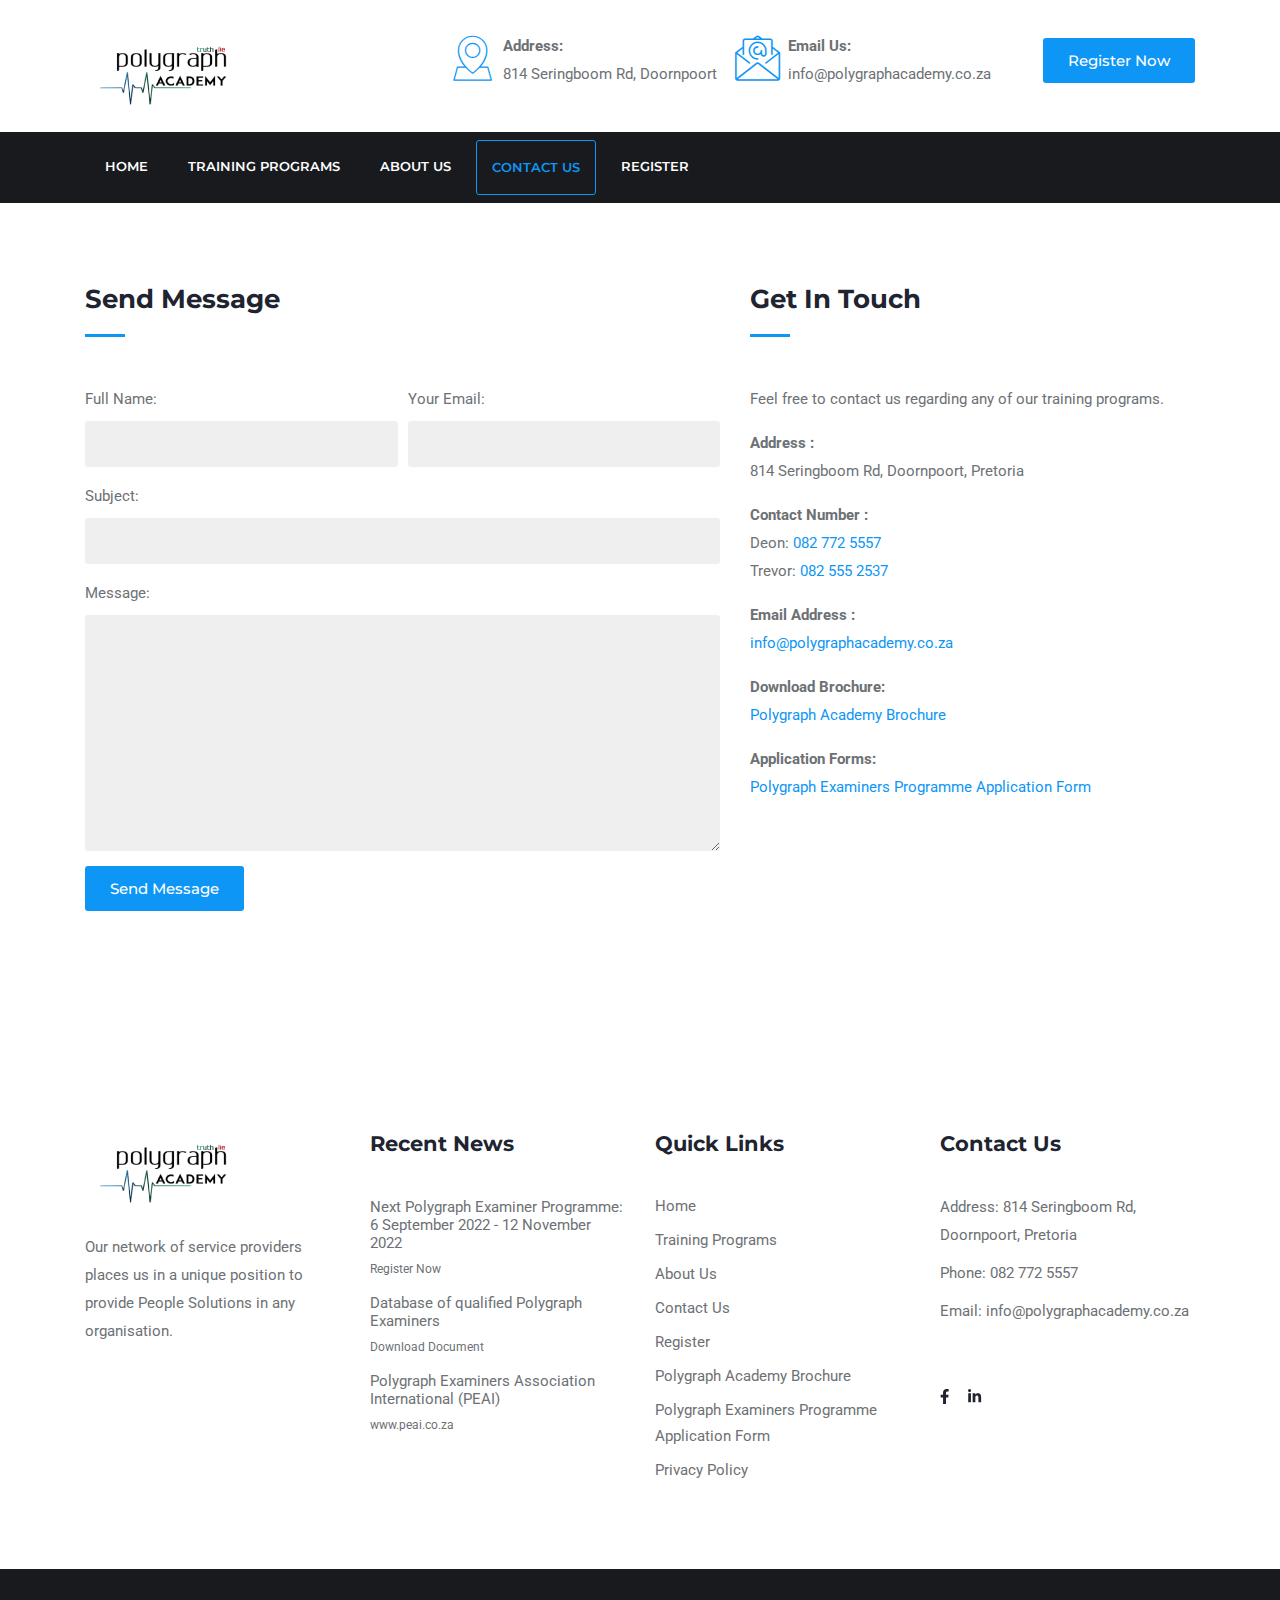
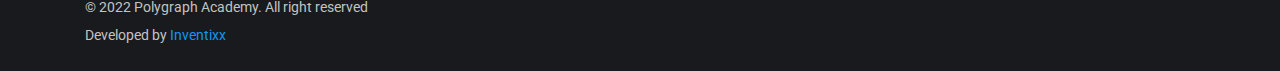
<file: contact.html>
<!DOCTYPE html>
<html lang="en">

<head>
	<!-- Meta Tag -->
	<meta charset="utf-8">
	<meta http-equiv="X-UA-Compatible" content="IE=edge">
	<meta name="viewport" content="width=device-width, initial-scale=1">
	<meta name="description" content="Feel free to contact us regarding any of our training programs.">
	<meta name="keywords"
		content="Polygraph Academy, Polygraph Examiner Programme, Continued Professional Development, Leadership, Management, Soft Skills Trianing, Facilitation">
	<meta name="author" content="Inventixx">
	<title>Polygraph Academy - Contact Us</title>

	<!-- Favicon -->
	<link rel="shortcut icon" href="assets/images/favicon.png">

	<!-- Google Font -->
	<link href="https://fonts.googleapis.com/css?family=Montserrat:400,500,600,700,800&display=swap" rel="stylesheet">
	<link href="https://fonts.googleapis.com/css?family=Roboto:400,400i,500,700&display=swap" rel="stylesheet">

	<!--  CSS Style -->
	<link rel="stylesheet" href="assets/css/bootstrap-4.3.1.min.css">
	<link rel="stylesheet" href="assets/css/fontawesome-all-5.9.0.min.css">
	<link rel="stylesheet" href="assets/css/animate.min.css">
	<link rel="stylesheet" href="assets/webfonts/flaticon/flaticon.css">
	<link rel="stylesheet" href="assets/css/owl.css">
	<link rel="stylesheet" href="assets/css/jquery.fancybox.min.css">
	<link rel="stylesheet" href="assets/css/layerslider.css">
	<link rel="stylesheet" href="assets/css/template.css">
	<link rel="stylesheet" href="assets/css/style.css">
	<link rel="stylesheet" href="assets/css/category/default.css">
</head>

<body>

	<!-- Header Section Start -->
	<header class="classic-header nav-on-top">
		<div class="middle-header py-3 sm-mx-none">
			<div class="container">
				<div class="row">
					<div class="col-lg-4 col-md-3">
						<a class="navbar-brand" href="index.html"><img class="nav-logo" src="logo3.png"
								alt="Image not found !"></a>
					</div>
					<div class="col-lg-3 col-md-3 pl-0">
						<div class="top-info d-flex py-3">
							<i class="flaticon-location-pin flat-medium text-primary mr-2 py-1"></i>
							<div>
								<b>Address:</b><br>
								<span>814 Seringboom Rd, Doornpoort</span>
							</div>
						</div>
					</div>
					<div class="col-lg-3 col-md-3 pl-0">
						<div class="top-info d-flex py-3">
							<i class="flaticon-email flat-medium text-primary mr-2 py-1"></i>
							<div>
								<b>Email Us:</b><br>
								<span><a>info@polygraphacademy.co.za</a></span>
							</div>
						</div>
					</div>
					<div class="col-lg-2 col-md-2 pl-0">
						<a href="register.html" class="btn btn-primary float-right" style="margin-top: 22px">Register
							Now</a>
					</div>
				</div>
			</div>
		</div>
		<div class="navigation-header bg-dark">
			<div class="container">
				<div class="row">
					<div class="col-md-12">
						<nav class="navbar navbar-expand-lg nav-white nav-primary-hover nav-border-active py-2">
							<a class="navbar-brand d-lg-none" href="index.html"><img class="nav-logo" src="logo3.png"
									alt="Logo"></a>
							<button class="navbar-toggler" type="button" data-toggle="collapse"
								data-target="#navbarSupportedContent" aria-controls="navbarSupportedContent"
								aria-expanded="false" aria-label="Toggle navigation">
								<span class="navbar-toggler-icon flaticon-menu flat-small text-primary"></span>
							</button>

							<div class="collapse navbar-collapse" id="navbarSupportedContent">
								<ul class="navbar-nav">
									<li class="nav-item">
										<a class="nav-link" href="index.html">
											Home
										</a>
									</li>
									<li class="nav-item">
										<a class="nav-link" href="training.html">
											Training Programs
										</a>
									</li>
									<li class="nav-item">
										<a class="nav-link" href="about.html">
											About Us
										</a>
									</li>
									<li class="nav-item">
										<a class="nav-link" href="contact.html">
											Contact Us
										</a>
									</li>
									<li class="nav-item ">
										<a class="nav-link" href="register.html">
											Register
										</a>
									</li>
								</ul>
							</div>
						</nav>
					</div>
				</div>
			</div>
		</div>
	</header>
	<!-- Header Section End -->

	<div class="full-row">
		<div class="container">
			<div class="row">
				<div class="col-lg-7 col-md-7">
					<h3 class="down-line mb-5">Send Message</h3>
					<div class="form-simple mb-5">
						<form id="contact-form" action="#" method="post">
							<div class="form-row">
								<div class="col-md-6">
									<label>Full Name:</label>
									<input type="text" class="form-control bg-gray" name="name" required="">
								</div>
								<div class="col-md-6">
									<label>Your Email:</label>
									<input type="email" class="form-control bg-gray" name="email" required="">
								</div>
								<div class="col-md-12">
									<label>Subject:</label>
									<input type="text" class="form-control bg-gray" name="subject" required="">
								</div>
								<div class="col-md-12">
									<label>Message:</label>
									<textarea class="form-control bg-gray" name="message" rows="8"
										required=""></textarea>
								</div>
								<div class="col-md-12">
									<button class="btn btn-primary g-recaptcha" data-sitekey="reCAPTCHA_site_key"
										data-callback='onSubmit' data-action='submit' name="submit" type="submit">Send
										Message</button>
								</div>
							</div>
						</form>
					</div>
				</div>
				<div class="col-lg-5 col-md-5">
					<h3 class="down-line mb-5">Get In Touch</h3>
					<p>Feel free to contact us regarding any of our training programs.</p>
					<div class="d-flex mb-3">
						<ul>
							<li class="mb-3">
								<strong>Address :</strong><br>
								814 Seringboom Rd, Doornpoort, Pretoria
							</li>
							<li class="mb-3">
								<strong>Contact Number :</strong><br>
								Deon: <a href="tel:+27827725557">082 772 5557</a><br>
								Trevor: <a href="tel:+27825552537">082 555 2537</a>
							</li>
							<li class="mb-3">
								<strong>Email Address :</strong><br>
								<a href="mailto:info@polygraphacademy.co.za">info@polygraphacademy.co.za</a>
							</li>
							<li class="mb-3">
								<strong>Download Brochure:</strong><br>
								<a href="documents/PolygraphAcademyBrochureV4.8.pdf">Polygraph Academy Brochure</a>
							</li>
							<li class="mb-3">
								<strong>Application Forms:</strong><br>
								<a href="documents/Polygraph Examiner Application V4.8.pdf">Polygraph Examiners
									Programme Application Form</a><br>
								
							</li>
						</ul>
					</div>
				</div>
			</div>
		</div>
	</div>
	<!-- Footer Section Start -->
	<footer class="full-row" style="padding-bottom: 30px">
		<div class="container">
			<div class="row">
				<div class="col-lg-3 col-md-6">
					<div class="footer-widget mb-5">
						<div class=" mb-4">
							<a href="index.html"><img src="logo3.png" alt="Image not found!" /></a>
						</div>
						<p>Our network of service providers places us in a unique position to provide
							People Solutions in any organisation.
						</p>
					</div>
				</div>
				<div class="col-lg-3 col-md-6">
					<div class="footer-widget post-widget mb-5">
						<h3 class="widget-title mb-4">Recent News</h3>
						<ul>
							<li><a href="register.html">Next Polygraph Examiner Programme:<br> 6 September 2022 - 12 November 2022</a><span><a href="register.html">Register Now</a></span></li>
							<li><a href="documents/july-update-2021/Polygraph Examiners Qualified at Polygraph Academy20210709.pdf">Database
									of qualified Polygraph Examiners</a><span><a
										href="documents/july-update-2021/Polygraph Examiners Qualified at Polygraph Academy20210709.pdf">Download
										Document</a></span></li>
							<li><a href="https://www.peai.co.za/">Polygraph Examiners Association International
									(PEAI)</a><span><a href="https://www.peai.co.za/">www.peai.co.za</a></span>
							</li>
						</ul>
					</div>
				</div>
				<div class="col-lg-3 col-md-6">
					<div class="footer-widget footer-nav mb-5">
						<h3 class="widget-title mb-4">Quick Links</h3>
						<ul>
							<li><a href="index.html">Home</a></li>
							<li><a href="training.html">Training Programs</a></li>
							<li><a href="about.html">About Us</a></li>
							<li><a href="contact.html">Contact Us</a></li>
							<li><a href="register.html">Register</a></li>
							<li><a href="documents/march_2022/PolygraphAcademyBrochureV5.1 2022.pdf">Polygraph Academy Brochure</a></li>
							<li><a href="documents/march_2022/Form Polygraph Academy ApplicationV5.1 2022.pdf">Polygraph Examiners
									Programme Application Form</a></li>
							<li><a href="Polygraph Academy Privacy Policy.docx">Privacy Policy</a></li>
						</ul>
					</div>
				</div>
				<div class="col-lg-3 col-md-6">
					<div class="footer-widget contact-widget mb-5">
						<h3 class="widget-title mb-4">Contact Us</h3>
						<ul>
							<li>Address: 814 Seringboom Rd, Doornpoort, Pretoria</li>
							<li>Phone: <a href="tel:+27827725557">082 772 5557</a></li>
							<li>Email: <a href="mailto:info@polygraphacademy.co.za">info@polygraphacademy.co.za</a></li>
						</ul>
					</div>
					<div class="footer-widget media-widget mb-5">
						<a href="#"><i class="fab fa-facebook-f"></i></a>
						<a href="#"><i class="fab fa-linkedin-in"></i></a>
					</div>
				</div>
			</div>
		</div>
	</footer>
	<!-- Footer Section End -->

	<!-- Copyright Section Start -->
	<div class="copyright bg-dark text-default py-4">
		<div class="container">
			<div class="row">
				<div class="col-md-6">
					<span>© 2022 Polygraph Academy. All right reserved</span><br>
					<span>Developed by <a href="https://www.inventixx.com">Inventixx</a></span>
				</div>
			</div>
		</div>
	</div>
	<!-- Copyright Section End -->

	<!-- Scroll to top -->
	<a href="#" class="bg-primary text-white" id="scroll"><i class="fa fa-angle-up"></i></a>
	<!-- End Scroll To top -->

	<!--===============================================================================================-->
	<script src="https://www.google.com/recaptcha/api.js"></script>
	<script>
		function onSubmit(token) {
			document.getElementById("contact-form").submit();
		} 
		</script>
		<script src = "assets/js/jquery-3.3.1.min.js" >
	</script>
	<script src="assets/js/greensock.js"></script>
	<script src="assets/js/layerslider.transitions.js"></script>
	<script src="assets/js/layerslider.kreaturamedia.jquery.js"></script>
	<script src="assets/js/popper-1.14.3.min.js"></script>
	<script src="assets/js/bootstrap-4.3.1.min.js"></script>
	<script src="assets/js/fontawesome-all-5.9.0.min.js"></script>
	<script src="assets/js/jquery.fancybox.min.js"></script>
	<script src="assets/js/owl.js"></script>
	<script src="assets/js/wow.js"></script>
	<script src="assets/js/mixitup.min.js"></script>
	<script src="assets/js/custom.js"></script>

	<script>
		$(document).ready(function () {

			$('#slider').layerSlider({
				sliderVersion: '6.0.0',
				type: 'fullwidth',
				responsiveUnder: 0,
				layersContainer: 1200,
				maxRatio: 1,
				parallaxScrollReverse: true,
				hideUnder: 0,
				hideOver: 100000,
				skin: 'v5',
				showBarTimer: false,
				thumbnailNavigation: 'disabled',
				allowRestartOnResize: true,
				skinsPath: 'assets/skins/',
				height: 740
			});

		});
	</script>

</body>

</html>
</file>
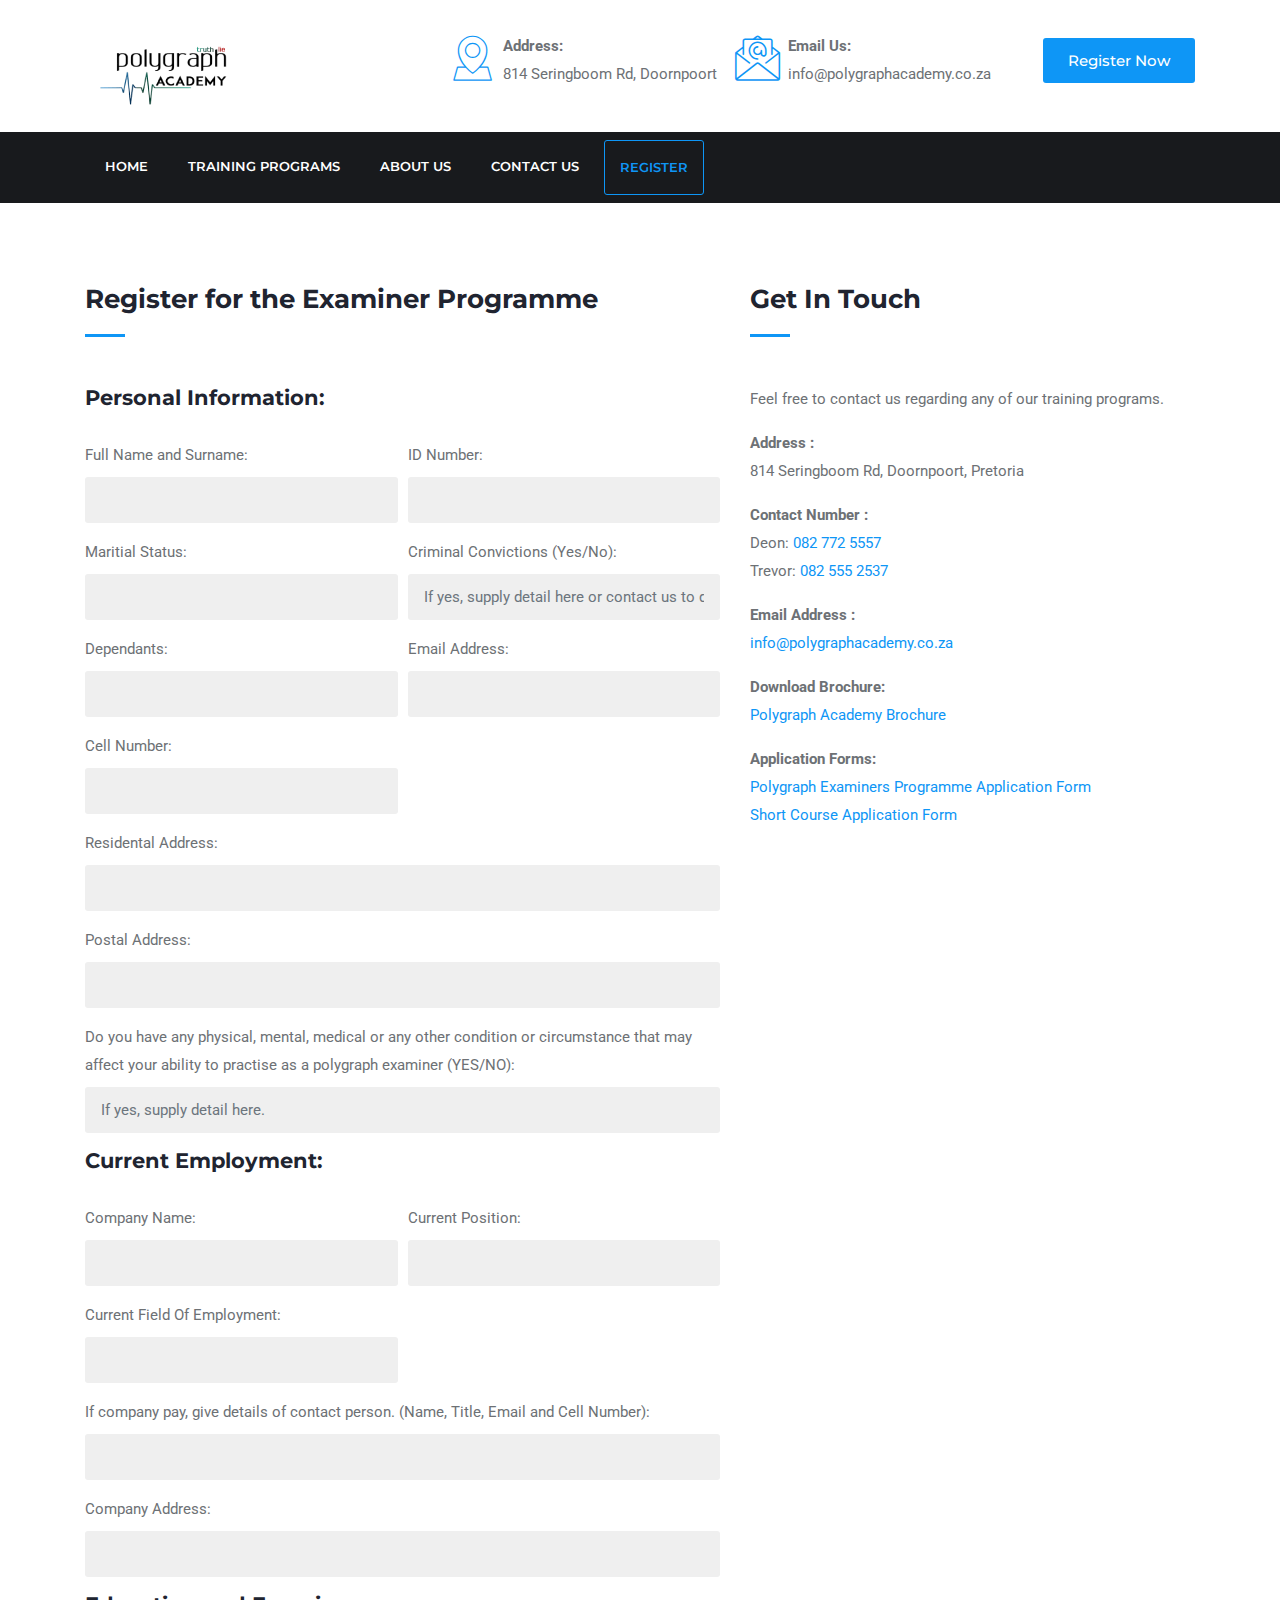
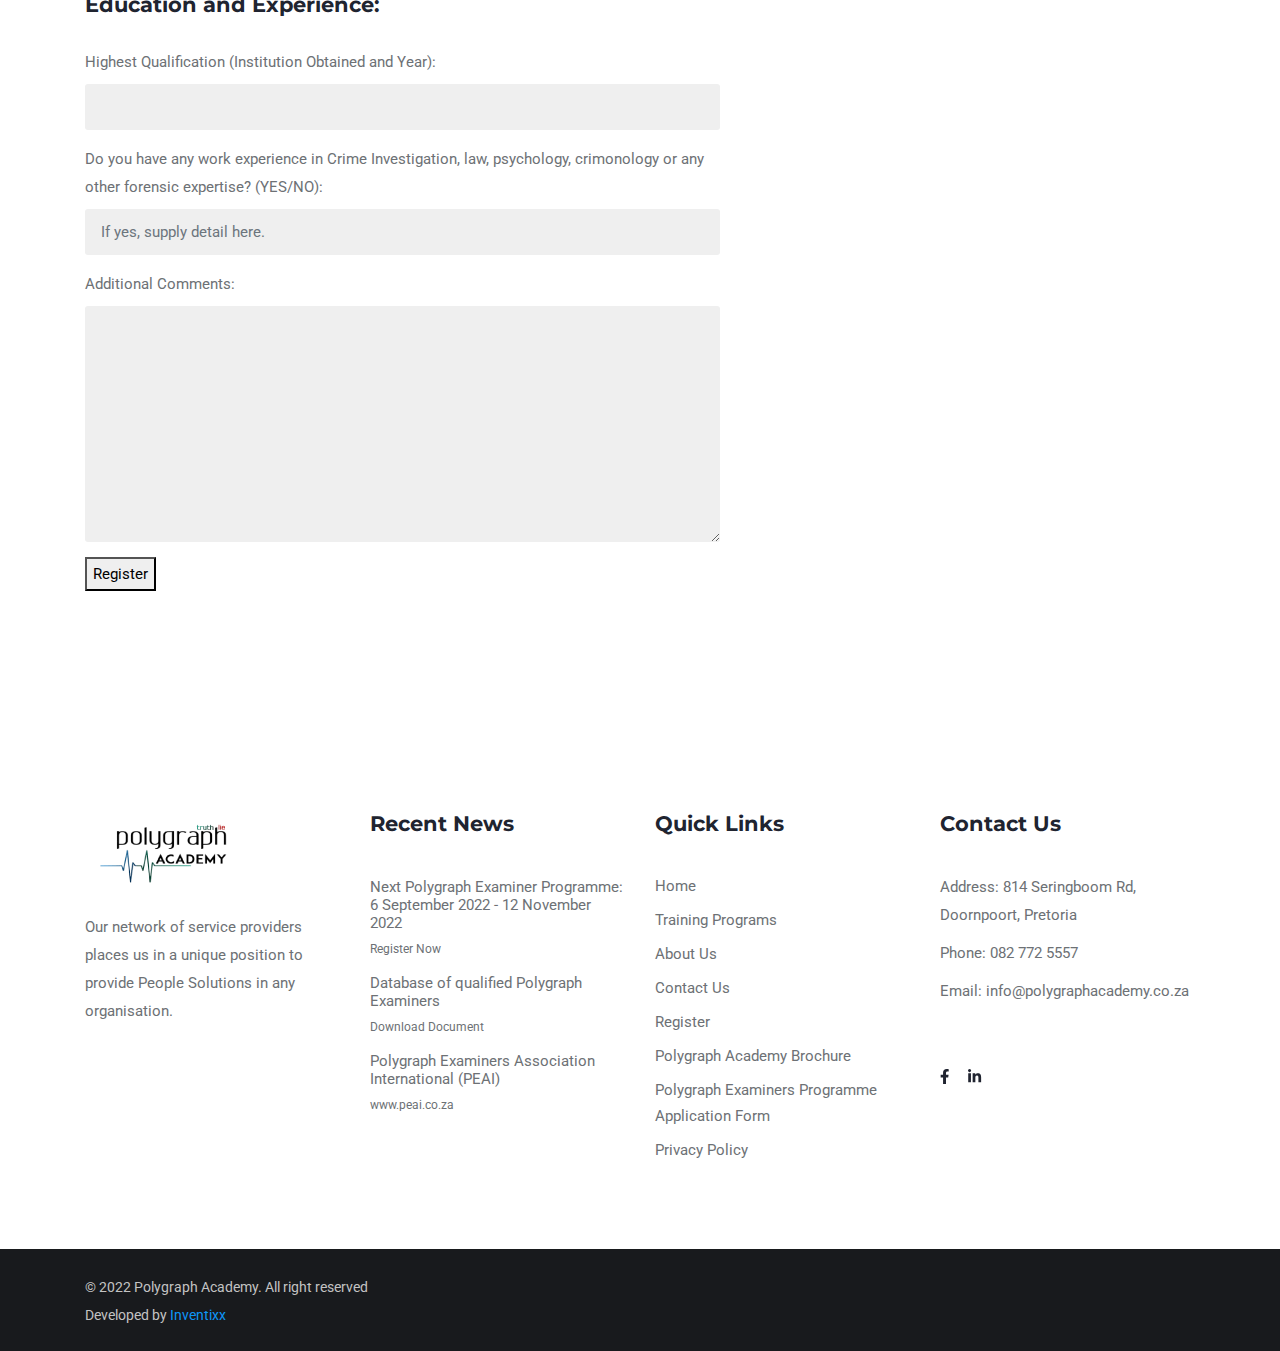
<file: register.html>
<!DOCTYPE html>
<html lang="en">

<head>
	<!-- Meta Tag -->
	<meta charset="utf-8">
	<meta http-equiv="X-UA-Compatible" content="IE=edge">
	<meta name="viewport" content="width=device-width, initial-scale=1">
	<meta name="description" content="Register below for any of our programs.">
	<meta name="keywords"
		content="Polygraph Academy, Polygraph Examiner Programme, Continued Professional Development, Leadership, Management, Soft Skills Trianing, Facilitation">
	<meta name="author" content="Inventixx">
	<title>Polygraph Academy - Register</title>

	<!-- Favicon -->
	<link rel="shortcut icon" href="assets/images/favicon.png">

	<!-- Google Font -->
	<link href="https://fonts.googleapis.com/css?family=Montserrat:400,500,600,700,800&display=swap" rel="stylesheet">
	<link href="https://fonts.googleapis.com/css?family=Roboto:400,400i,500,700&display=swap" rel="stylesheet">

	<!--  CSS Style -->
	<link rel="stylesheet" href="assets/css/bootstrap-4.3.1.min.css">
	<link rel="stylesheet" href="assets/css/fontawesome-all-5.9.0.min.css">
	<link rel="stylesheet" href="assets/css/animate.min.css">
	<link rel="stylesheet" href="assets/webfonts/flaticon/flaticon.css">
	<link rel="stylesheet" href="assets/css/owl.css">
	<link rel="stylesheet" href="assets/css/jquery.fancybox.min.css">
	<link rel="stylesheet" href="assets/css/layerslider.css">
	<link rel="stylesheet" href="assets/css/template.css">
	<link rel="stylesheet" href="assets/css/style.css">
	<link rel="stylesheet" href="assets/css/category/default.css">
</head>

<body>

	<!-- Header Section Start -->
	<header class="classic-header nav-on-top">
		<div class="middle-header py-3 sm-mx-none">
			<div class="container">
				<div class="row">
					<div class="col-lg-4 col-md-3">
						<a class="navbar-brand" href="index.html"><img class="nav-logo" src="logo3.png"
								alt="Image not found !"></a>
					</div>
					<div class="col-lg-3 col-md-3 pl-0">
						<div class="top-info d-flex py-3">
							<i class="flaticon-location-pin flat-medium text-primary mr-2 py-1"></i>
							<div>
								<b>Address:</b><br>
								<span>814 Seringboom Rd, Doornpoort</span>
							</div>
						</div>
					</div>
					<div class="col-lg-3 col-md-3 pl-0">
						<div class="top-info d-flex py-3">
							<i class="flaticon-email flat-medium text-primary mr-2 py-1"></i>
							<div>
								<b>Email Us:</b><br>
								<span><a>info@polygraphacademy.co.za</a></span>
							</div>
						</div>
					</div>
					<div class="col-lg-2 col-md-2 pl-0">
						<a href="register.html" class="btn btn-primary float-right" style="margin-top: 22px">Register
							Now</a>
					</div>
				</div>
			</div>
		</div>
		<div class="navigation-header bg-dark">
			<div class="container">
				<div class="row">
					<div class="col-md-12">
						<nav class="navbar navbar-expand-lg nav-white nav-primary-hover nav-border-active py-2">
							<a class="navbar-brand d-lg-none" href="index.html"><img class="nav-logo" src="logo3.png"
									alt="Logo"></a>
							<button class="navbar-toggler" type="button" data-toggle="collapse"
								data-target="#navbarSupportedContent" aria-controls="navbarSupportedContent"
								aria-expanded="false" aria-label="Toggle navigation">
								<span
									class="navbar-toggler-icon navbar-toggler-icon flaticon-menu flat-small text-primary"></span>
							</button>

							<div class="collapse navbar-collapse" id="navbarSupportedContent">
								<ul class="navbar-nav">
									<li class="nav-item">
										<a class="nav-link" href="index.html">
											Home
										</a>
									</li>
									<li class="nav-item">
										<a class="nav-link" href="training.html">
											Training Programs
										</a>
									</li>
									<li class="nav-item">
										<a class="nav-link" href="about.html">
											About Us
										</a>
									</li>
									<li class="nav-item">
										<a class="nav-link" href="contact.html">
											Contact Us
										</a>
									</li>
									<li class="nav-item">
										<a class="nav-link" href="register.html">
											Register
										</a>
									</li>
								</ul>
							</div>
						</nav>
					</div>
				</div>
			</div>
		</div>
	</header>
	<!-- Header Section End -->

	<div class="full-row">
		<div class="container">
			<div class="row">
				<div class="col-lg-7 col-md-7">
					<h3 class="down-line mb-5">Register for the Examiner Programme</h3>
					<div class="form-simple mb-5">
						<form id="contact-form" action="#" method="post">

							<div class="form-row">
								<h4 class="col-md-12">Personal Information:</h4><br><br>
								<div class="col-md-6">
									<label>Full Name and Surname:</label>
									<input type="text" class="form-control bg-gray" name="name" required="">
								</div>
								<div class="col-md-6">
									<label>ID Number:</label>
									<input type="text" class="form-control bg-gray" name="id" required="">
								</div>
								<div class="col-md-6">
									<label>Maritial Status:</label>
									<input type="text" class="form-control bg-gray" name="maritial" required="">
								</div>
								<div class="col-md-6">
									<label>Criminal Convictions (Yes/No):</label>
									<input type="text" class="form-control bg-gray" name="name" required=""
										placeholder="If yes, supply detail here or contact us to discuss.">
								</div>
								<div class="col-md-6">
									<label>Dependants:</label>
									<input type="text" class="form-control bg-gray" name="name" required="">
								</div>
								<div class="col-md-6">
									<label>Email Address:</label>
									<input type="email" class="form-control bg-gray" name="email" required="">
								</div>
								<div class="col-md-6">
									<label>Cell Number:</label>
									<input type="email" class="form-control bg-gray" name="email" required="">
								</div>
								<div class="col-md-12">
									<label>Residental Address:</label>
									<input type="text" class="form-control bg-gray" name="name" required="">
								</div>
								<div class="col-md-12">
									<label>Postal Address:</label>
									<input type="text" class="form-control bg-gray" name="name" required="">
								</div>
								<div class="col-md-12">
									<label>Do you have any physical, mental, medical or any other condition or
										circumstance that may affect your ability to practise as a polygraph examiner
										(YES/NO):</label>
									<input type="text" class="form-control bg-gray" name="name" required=""
										placeholder="If yes, supply detail here.">
								</div>
								<h4 class="col-md-12">Current Employment:</h4><br><br>
								<div class="col-md-6">
									<label>Company Name:</label>
									<input type="text" class="form-control bg-gray" name="email">
								</div>
								<div class="col-md-6">
									<label>Current Position:</label>
									<input type="text" class="form-control bg-gray" name="email">
								</div>
								<div class="col-md-6">
									<label>Current Field Of Employment:</label>
									<input type="text" class="form-control bg-gray" name="email">
								</div>
								<div class="col-md-12">
									<label>If company pay, give details of contact person. (Name, Title, Email and Cell
										Number):</label>
									<input type="email" class="form-control bg-gray" name="email">
								</div>
								<div class="col-md-12">
									<label>Company Address:</label>
									<input type="email" class="form-control bg-gray" name="email">
								</div>
								<h4 class="col-md-12">Education and Experience:</h4><br><br>
								<div class="col-md-12">
									<label>Highest Qualification (Institution Obtained and Year):</label>
									<input type="text" class="form-control bg-gray" name="email" required="">
								</div>
								<div class="col-md-12">
									<label>Do you have any work experience in Crime Investigation, law, psychology,
										crimonology or any other forensic expertise? (YES/NO):</label>
									<input type="text" class="form-control bg-gray" name="email" required=""
										placeholder="If yes, supply detail here.">
								</div>
								<div class="col-md-12">
									<label>Additional Comments:</label>
									<textarea class="form-control bg-gray" name="message" rows="8"
										required=""></textarea>
								</div>
								<div class="col-md-12">
									<button class="g-recaptcha" 
									data-sitekey="6LcPlPYUAAAAAIiwXhYfOjjWD58Teh-H0_-dEDQA" 
									data-callback='onSubmit' 
									data-action='submit' name="submit"
										type="submit">Register</button>
								</div>
							</div>
						</form>
					</div>
				</div>
				<div class="col-lg-5 col-md-5">
					<h3 class="down-line mb-5">Get In Touch</h3>
					<p>Feel free to contact us regarding any of our training programs.</p>
					<div class="d-flex mb-3">
						<ul>
							<li class="mb-3">
								<strong>Address :</strong><br>
								814 Seringboom Rd, Doornpoort, Pretoria
							</li>
							<li class="mb-3">
								<strong>Contact Number :</strong><br>
								Deon: <a href="tel:+27827725557">082 772 5557</a><br>
								Trevor: <a href="tel:+27825552537">082 555 2537</a>
							</li>
							<li class="mb-3">
								<strong>Email Address :</strong><br>
								<a href="mailto:info@polygraphacademy.co.za">info@polygraphacademy.co.za</a>
							</li>
							<li class="mb-3">
								<strong>Download Brochure:</strong><br>
								<a href="documents/march_2022/PolygraphAcademyBrochureV5.1 2022.pdf">Polygraph Academy Brochure</a>
							</li>
							<li class="mb-3">
								<strong>Application Forms:</strong><br>
								<a href="documents/march_2022/Form Polygraph Academy ApplicationV5.1 2022.pdf">Polygraph Examiners
									Programme Application Form</a><br>
								<a href="documents/Short Course Application V1.0.pdf">Short Course Application Form</a>
							</li>
						</ul>
					</div>
				</div>
			</div>
		</div>
	</div>

	<!-- Footer Section Start -->
	<!-- Footer Section Start -->
	<footer class="full-row" style="padding-bottom: 30px">
		<div class="container">
			<div class="row">
				<div class="col-lg-3 col-md-6">
					<div class="footer-widget mb-5">
						<div class=" mb-4">
							<a href="index.html"><img src="logo3.png" alt="Image not found!" /></a>
						</div>
						<p>Our network of service providers places us in a unique position to provide
							People Solutions in any organisation.
						</p>
					</div>
				</div>
				<div class="col-lg-3 col-md-6">
					<div class="footer-widget post-widget mb-5">
						<h3 class="widget-title mb-4">Recent News</h3>
						<ul>
							<li><a href="register.html">Next Polygraph Examiner Programme:<br> 6 September 2022 - 12 November 2022</a><span><a href="register.html">Register Now</a></span></li>
							<li><a href="documents/july-update-2021/Polygraph Examiners Qualified at Polygraph Academy20210709.pdf">Database
									of qualified Polygraph Examiners</a><span><a
										href="documents/july-update-2021/Polygraph Examiners Qualified at Polygraph Academy20210709.pdf">Download
										Document</a></span></li>
							<li><a href="https://www.peai.co.za/">Polygraph Examiners Association International
									(PEAI)</a><span><a href="https://www.peai.co.za/">www.peai.co.za</a></span>
							</li>
						</ul>
					</div>
				</div>
				<div class="col-lg-3 col-md-6">
					<div class="footer-widget footer-nav mb-5">
						<h3 class="widget-title mb-4">Quick Links</h3>
						<ul>
							<li><a href="index.html">Home</a></li>
							<li><a href="training.html">Training Programs</a></li>
							<li><a href="about.html">About Us</a></li>
							<li><a href="contact.html">Contact Us</a></li>
							<li><a href="register.html">Register</a></li>
							<li><a href="documents/march_2022/PolygraphAcademyBrochureV5.1 2022.pdf">Polygraph Academy Brochure</a></li>
							<li><a href="documents/march_2022/Form Polygraph Academy ApplicationV5.1 2022.pdf">Polygraph Examiners
									Programme Application Form</a></li>
							<li><a href="Polygraph Academy Privacy Policy.docx">Privacy Policy</a></li>
						</ul>
					</div>
				</div>
				<div class="col-lg-3 col-md-6">
					<div class="footer-widget contact-widget mb-5">
						<h3 class="widget-title mb-4">Contact Us</h3>
						<ul>
							<li>Address: 814 Seringboom Rd, Doornpoort, Pretoria</li>
							<li>Phone: <a href="tel:+27827725557">082 772 5557</a></li>
							<li>Email: <a href="mailto:info@polygraphacademy.co.za">info@polygraphacademy.co.za</a></li>
						</ul>
					</div>
					<div class="footer-widget media-widget mb-5">
						<a href="#"><i class="fab fa-facebook-f"></i></a>
						<a href="#"><i class="fab fa-linkedin-in"></i></a>
					</div>
				</div>
			</div>
		</div>
	</footer>
	<!-- Footer Section End -->

	<!-- Copyright Section Start -->
	<div class="copyright bg-dark text-default py-4">
		<div class="container">
			<div class="row">
				<div class="col-md-6">
					<span>© 2022 Polygraph Academy. All right reserved</span><br>
					<span>Developed by <a href="https://www.inventixx.com">Inventixx</a></span>
				</div>
			</div>
		</div>
	</div>
	<!-- Copyright Section End -->

	<!-- Scroll to top -->
	<a href="#" class="bg-primary text-white" id="scroll"><i class="fa fa-angle-up"></i></a>
	<!-- End Scroll To top -->


	<!--===============================================================================================-->
	<script src="https://www.google.com/recaptcha/api.js"></script>
	<script>
		function onSubmit(token) {
		  document.getElementById("demo-form").submit();
		}
	  </script>
	<script src="assets/js/jquery-3.3.1.min.js"></script>
	<script src="assets/js/greensock.js"></script>
	<script src="assets/js/layerslider.transitions.js"></script>
	<script src="assets/js/layerslider.kreaturamedia.jquery.js"></script>
	<script src="assets/js/popper-1.14.3.min.js"></script>
	<script src="assets/js/bootstrap-4.3.1.min.js"></script>
	<script src="assets/js/fontawesome-all-5.9.0.min.js"></script>
	<script src="assets/js/jquery.fancybox.min.js"></script>
	<script src="assets/js/owl.js"></script>
	<script src="assets/js/wow.js"></script>
	<script src="assets/js/mixitup.min.js"></script>
	<script src="assets/js/custom.js"></script>

	<script>
		$(document).ready(function () {

			$('#slider').layerSlider({
				sliderVersion: '6.0.0',
				type: 'fullwidth',
				responsiveUnder: 0,
				layersContainer: 1200,
				maxRatio: 1,
				parallaxScrollReverse: true,
				hideUnder: 0,
				hideOver: 100000,
				skin: 'v5',
				showBarTimer: false,
				thumbnailNavigation: 'disabled',
				allowRestartOnResize: true,
				skinsPath: 'assets/skins/',
				height: 740
			});

		});
	</script>

</body>

</html>
</file>
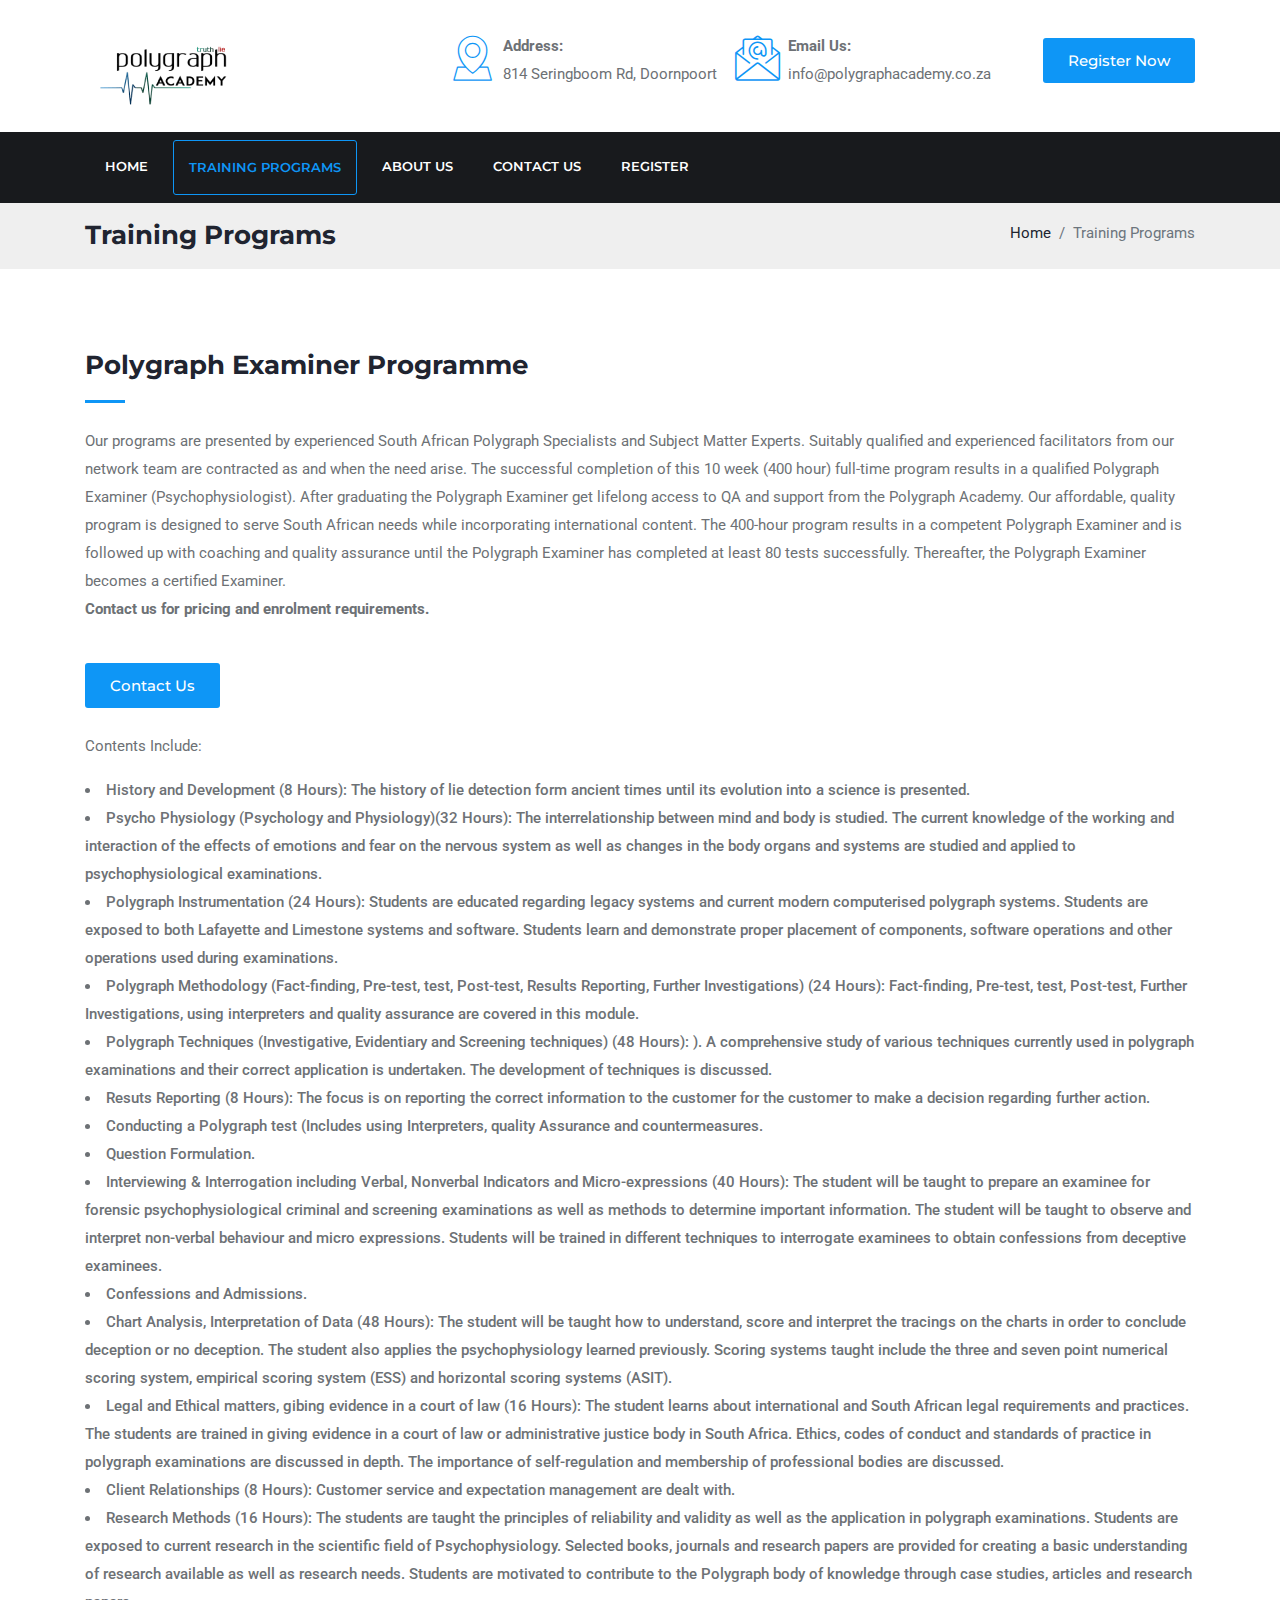
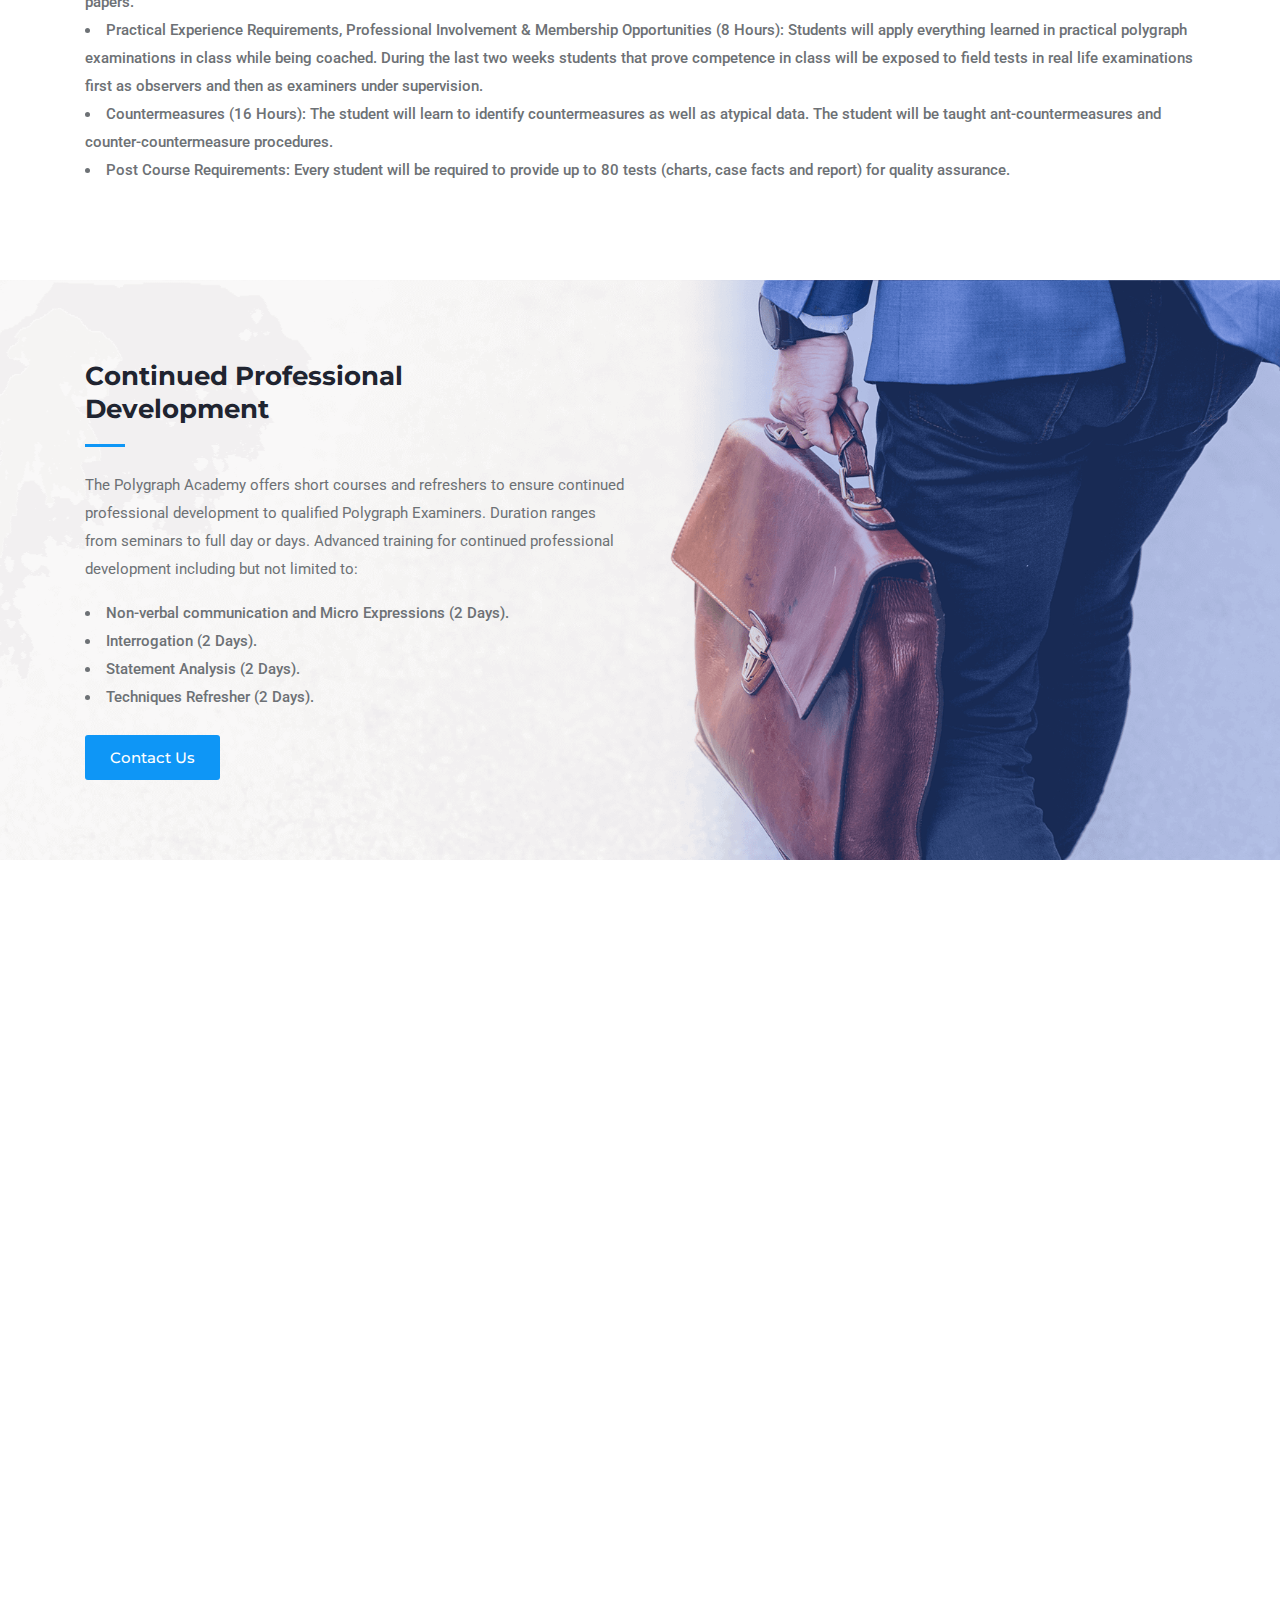
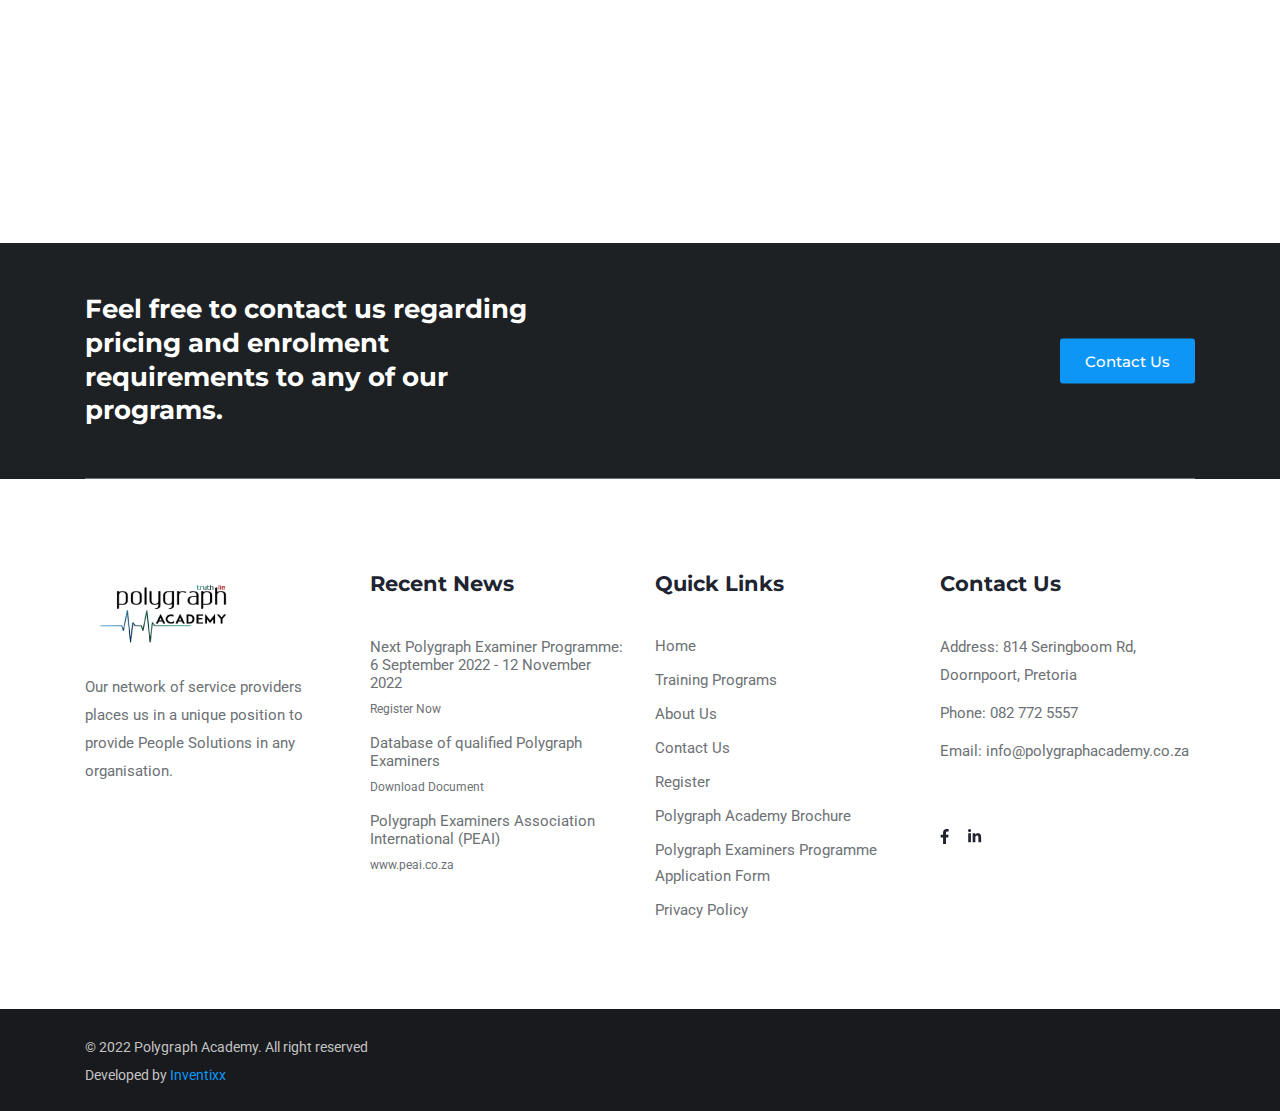
<file: training.html>
<!DOCTYPE html>
<html lang="en">

<head>
	<!-- Meta Tag -->
	<meta charset="utf-8">
	<meta http-equiv="X-UA-Compatible" content="IE=edge">
	<meta name="viewport" content="width=device-width, initial-scale=1">
	<meta name="description" content="Our training programs include Polygraph Examiner Programme, Continued Professional Development and Leadership, Management, Soft Skills Training and Facilitation.">
	<meta name="keywords" content="Polygraph Academy, Polygraph Examiner Programme, Continued Professional Development, Leadership, Management, Soft Skills Trianing, Facilitation">
	<meta name="author" content="Inventixx">
	<title>Polygraph Academy - Training Programs</title>

	<!-- Favicon -->
	<link rel="shortcut icon" href="assets/images/favicon.png">

	<!-- Google Font -->
	<link href="https://fonts.googleapis.com/css?family=Montserrat:400,500,600,700,800&display=swap" rel="stylesheet">
	<link href="https://fonts.googleapis.com/css?family=Roboto:400,400i,500,700&display=swap" rel="stylesheet">

	<!--  CSS Style -->
	<link rel="stylesheet" href="assets/css/bootstrap-4.3.1.min.css">
	<link rel="stylesheet" href="assets/css/fontawesome-all-5.9.0.min.css">
	<link rel="stylesheet" href="assets/css/animate.min.css">
	<link rel="stylesheet" href="assets/webfonts/flaticon/flaticon.css">
	<link rel="stylesheet" href="assets/css/owl.css">
	<link rel="stylesheet" href="assets/css/jquery.fancybox.min.css">
	<link rel="stylesheet" href="assets/css/layerslider.css">
	<link rel="stylesheet" href="assets/css/template.css">
	<link rel="stylesheet" href="assets/css/style.css">
	<link rel="stylesheet" href="assets/css/category/default.css">
</head>

<body>

	<!-- Header Section Start -->
	<header class="classic-header nav-on-top">
		<div class="middle-header py-3 sm-mx-none">
			<div class="container">
				<div class="row">
					<div class="col-lg-4 col-md-3">
						<a class="navbar-brand" href="index.html"><img class="nav-logo" src="logo3.png"
								alt="Image not found !"></a>
					</div>
					<div class="col-lg-3 col-md-3 pl-0">
						<div class="top-info d-flex py-3">
							<i class="flaticon-location-pin flat-medium text-primary mr-2 py-1"></i>
							<div>
								<b>Address:</b><br>
								<span>814 Seringboom Rd, Doornpoort</span>
							</div>
						</div>
					</div>
					<div class="col-lg-3 col-md-3 pl-0">
						<div class="top-info d-flex py-3">
							<i class="flaticon-email flat-medium text-primary mr-2 py-1"></i>
							<div>
								<b>Email Us:</b><br>
								<span><a>info@polygraphacademy.co.za</a></span>
							</div>
						</div>
					</div>
					<div class="col-lg-2 col-md-2 pl-0">
						<a href="register.html" class="btn btn-primary float-right" style="margin-top: 22px">Register
							Now</a>
					</div>
				</div>
			</div>
		</div>
		<div class="navigation-header bg-dark">
			<div class="container">
				<div class="row">
					<div class="col-md-12">
						<nav class="navbar navbar-expand-lg nav-white nav-primary-hover nav-border-active py-2">
							<a class="navbar-brand d-lg-none" href="index.html"><img class="nav-logo"
									src="logo3.png" alt="Logo"></a>
							<button class="navbar-toggler" type="button" data-toggle="collapse"
								data-target="#navbarSupportedContent" aria-controls="navbarSupportedContent"
								aria-expanded="false" aria-label="Toggle navigation">
								<span class="navbar-toggler-icon flaticon-menu flat-small text-primary"></span>
							</button>

							<div class="collapse navbar-collapse" id="navbarSupportedContent">
								<ul class="navbar-nav">
									<li class="nav-item">
										<a class="nav-link" href="index.html">
											Home
										</a>
									</li>
									<li class="nav-item">
										<a class="nav-link" href="training.html">
											Training Programs
										</a>
									</li>
									<li class="nav-item">
										<a class="nav-link" href="about.html">
											About Us
										</a>
									</li>
									<li class="nav-item">
										<a class="nav-link" href="contact.html">
											Contact Us
										</a>
									</li>
									<li class="nav-item">
										<a class="nav-link" href="register.html">
											Register
										</a>
									</li>
								</ul>
							</div>
						</nav>
					</div>
				</div>
			</div>
		</div>
	</header>
	<!-- Header Section End -->
	<!-- breadcrumb -->
	<div class="full-row breadcrumb-bar bg-gray py-3">
		<div class="container">
			<div class="row">
				<div class="col-lg-6 col-md-6">
					<h3>Training Programs</h3>
				</div>
				<div class="col-lg-6 col-md-6">
					<nav aria-label="breadcrumb" class="float-right">
						<ol class="breadcrumb mb-0 bg-transparent p-0">
							<li class="breadcrumb-item"><a href="index.html">Home</a></li>
							<li class="breadcrumb-item active" aria-current="page">Training Programs</li>
						</ol>
					</nav>
				</div>
			</div>
		</div>
	</div>
	<!-- breadcrumb -->

	<div class="full-row">
		<div class="container">
			<div class="row">
				<div class="col-lg-12 col-md-12 mb-4 wow fadeIn" data-wow-delay="100ms" data-wow-duration="1000ms">
					<h3 class="mb-4 down-line">Polygraph Examiner Programme</h3>
					<p>Our programs are presented by experienced South African
						Polygraph Specialists and Subject Matter Experts. Suitably qualified and experienced
						facilitators from our network team are contracted as and when the need arise. The successful
						completion of this 10 week (400 hour) full-time program results in a qualified Polygraph
						Examiner (Psychophysiologist). After graduating the Polygraph Examiner get lifelong access to QA
						and support from the Polygraph Academy. Our affordable, quality program is designed to serve
						South African needs while incorporating international content. The 400-hour program results in a
						competent Polygraph Examiner and is followed up with coaching and quality assurance until the
						Polygraph Examiner has completed at least 80 tests successfully. Thereafter, the Polygraph
						Examiner becomes a certified Examiner. <br>
						<b>Contact us for pricing and enrolment requirements.</b>
					</p>
					<a href="contact.html" class="btn btn-primary mt-4">Contact Us</a>
				</div>
				<div class="col-lg-12 col-md-12 wow fadeIn" data-wow-delay="300ms" data-wow-duration="1000ms">
					<p>Contents Include:<br>
						<ul class="list-bullate">
							<li>History and Development (8 Hours): The history of lie detection form ancient times until
								its evolution into a science is presented.</li>

							<li>Psycho Physiology (Psychology and Physiology)(32 Hours): The interrelationship between
								mind and body is studied. The current knowledge of the working and interaction of the
								effects of emotions and fear on the nervous system as well as changes in the body organs
								and systems are studied and applied to psychophysiological examinations.</li>

							<li>Polygraph Instrumentation (24 Hours): Students are educated regarding legacy systems and
								current modern computerised polygraph systems. Students are exposed to both Lafayette
								and Limestone systems and software. Students learn and demonstrate proper placement of
								components, software operations and other operations used during examinations.</li>

							<li>Polygraph Methodology (Fact-finding, Pre-test, test, Post-test, Results Reporting,
								Further Investigations) (24 Hours): Fact-finding, Pre-test, test, Post-test, Further
								Investigations, using interpreters and quality assurance are covered in this module.
							</li>

							<li>Polygraph Techniques (Investigative, Evidentiary and Screening techniques) (48 Hours):
								). A comprehensive study of various techniques currently used in polygraph examinations
								and their correct application is undertaken. The development of techniques is discussed.
							</li>

							<li>Resuts Reporting (8 Hours): The focus is on reporting the correct information to the
								customer for the customer to make a decision regarding further action.</li>

							<li>Conducting a Polygraph test (Includes using Interpreters, quality Assurance and
								countermeasures.</li>

							<li>Question Formulation.</li>

							<li>Interviewing & Interrogation including Verbal, Nonverbal Indicators and
								Micro-expressions (40 Hours): The student will be taught to prepare an examinee for
								forensic psychophysiological criminal and screening examinations as well as methods to
								determine important information. The student will be taught to observe and interpret
								non-verbal behaviour and micro expressions. Students will be trained in different
								techniques to interrogate examinees to obtain confessions from deceptive examinees.</li>

							<li>Confessions and Admissions.</li>

							<li>Chart Analysis, Interpretation of Data (48 Hours): The student will be taught how to
								understand, score and interpret the tracings on the charts in order to conclude
								deception or no deception. The student also applies the psychophysiology learned
								previously. Scoring systems taught include the three and seven point numerical scoring
								system, empirical scoring system (ESS) and horizontal scoring systems (ASIT).</li>

							<li>Legal and Ethical matters, gibing evidence in a court of law (16 Hours): The student
								learns about international and South African legal requirements and practices. The
								students are trained in giving evidence in a court of law or administrative justice body
								in South Africa. Ethics, codes of conduct and standards of practice in polygraph
								examinations are discussed in depth. The importance of self-regulation and membership of
								professional bodies are discussed.</li>

							<li>Client Relationships (8 Hours): Customer service and expectation management are dealt
								with.</li>

							<li>Research Methods (16 Hours): The students are taught the principles of reliability and
								validity as well as the application in polygraph examinations. Students are exposed to
								current research in the scientific field of Psychophysiology. Selected books, journals
								and research papers are provided for creating a basic understanding of research
								available as well as research needs. Students are motivated to contribute to the
								Polygraph body of knowledge through case studies, articles and research papers.</li>

							<li>Practical Experience Requirements, Professional Involvement & Membership
								Opportunities (8 Hours): Students will apply everything learned in practical polygraph
								examinations in class while being coached. During the last two weeks students that prove
								competence in class will be exposed to field tests in real life examinations first as
								observers and then as examiners under supervision.</li>


							<li>Countermeasures (16 Hours): The student will learn to identify countermeasures as well
								as atypical data. The student will be taught ant-countermeasures and
								counter-countermeasure procedures.</li>
							<li>Post Course Requirements: Every student will be required to provide up to 80 tests
								(charts, case facts and report) for quality assurance.</li>
						</ul>
					</p>
				</div>
			</div>
		</div>
	</div>

	<div class="full-row sm-bg-img-none bg-light"
		style="background-image: url(assets/images/background/bg-10.png); background-position: center center; background-size: cover">
		<div class="container">
			<div class="row">
				<div class="col-lg-6">
					<h3 class="down-line w-75 w-sm-100 mb-4">Continued Professional Development</h3>
					<p>The Polygraph Academy offers short courses and refreshers to ensure continued professional
						development to qualified Polygraph Examiners. Duration ranges from seminars to full day or days.
						Advanced training for continued professional development including but not limited to:</p>
					<ul class="list-bullate">
						<li>Non-verbal communication and Micro Expressions (2 Days).</li>
						<li>Interrogation (2 Days).</li>
						<li>Statement Analysis (2 Days).</li>
						<li>Techniques Refresher (2 Days).</li>
					</ul>
					<a href="contact.html" class="btn btn-primary mt-4">Contact Us</a>
				</div>
			</div>
		</div>
	</div>

	<div class="full-row">
		<div class="container">
			<div class="row">
				<div class="col-lg-12 col-md-12 mb-4 wow fadeIn" data-wow-delay="100ms" data-wow-duration="1000ms">
					<h3 class="mb-4 down-line">Leadership, Management, Soft Skills Training and Facilitation</h3>
					<p>The Polygraph Academy offers above training through the Polygraph Academy Services unit in
						Management, Leadership and soft skills training and facilitation adapted in accordance with
						customer needs. Programmes offered available includes:
						<ul class="list-bullate">
							<li>General Management and Leadership training, coaching and mentorship including topics
								such as Decision making & Problem solving, Thinking skills, Project management, Customer
								service, Coaching & mentorship, Women in Leadership, Presentation skills, Change
								management, Finance for non-Finance Managers, HR for non-HR managers, Delegation,
								Performance Management.</li>
							<li>Ethics Training.</li>
							<li>Soft skills training eg resilience, stress management, emotional intelligence,
								self-esteem, communication, conflit resolution, negotiation, valuing people (diversity
								and inclusion).</li>
							<li>Personal branding and etiquette.</li>
							<li>Soft skills training.</li>
							<li>Coaching and mentoring services.</li>
							<li>Teambuilding services.</li>
						</ul>
					</p>
					<a href="contact.html" class="btn btn-primary mt-4">Contact Us</a>
				</div>
				<div class="col-lg-12 col-md-12 wow fadeIn" data-wow-delay="300ms" data-wow-duration="1000ms">
					<p>Professional Services including but not limited to:<br>
						<ul class="list-bullate">
							<li>Strategy formulation and facilitaion.</li>
							<li>Design and facilitation of programs to develop high performance culture, individuals and
								teams.</li>
							<li>Forensic investigations and statement analysis.</li>
							<li>Employment and security screening.</li>
							<li>Investigations into financial loss and sexual misconduct.</li>
							<li>Testifying in dispute resolution matters.</li>
							<li>Working in other countries.</li>
							<li>Quality assurance and setting industry standards in co-operation with stakeholders.</li>
						</ul>
					</p>
				</div>
			</div>
		</div>
	</div>

	<div class="full-row p-0 bg-footer">
		<div class="container">
			<div class="row">
				<div class="col-md-12">
					<div class="border-bottom-gray" style="padding: 50px 0">
						<div class="row">
							<div class="col-md-5">
								<h3 class="mb-sm-30 text-white">Feel free to contact us regarding pricing and enrolment
									requirements to any of our programs.
								</h3>
							</div>
							<div class="col-md-7">
								<div class="y-center position-relative d-table ml-auto sm-margin-none text-white"><a
										href="contact.html" class="btn btn-primary">Contact Us</a></div>
							</div>
						</div>
					</div>
				</div>
			</div>
		</div>
	</div>
	<!-- Footer Section Start -->
	<footer class="full-row" style="padding-bottom: 30px">
		<div class="container">
			<div class="row">
				<div class="col-lg-3 col-md-6">
					<div class="footer-widget mb-5">
						<div class=" mb-4">
							<a href="index.html"><img src="logo3.png" alt="Image not found!" /></a>
						</div>
						<p>Our network of service providers places us in a unique position to provide
							People Solutions in any organisation.
						</p>
					</div>
				</div>
				<div class="col-lg-3 col-md-6">
					<div class="footer-widget post-widget mb-5">
						<h3 class="widget-title mb-4">Recent News</h3>
						<ul>
							<li><a href="register.html">Next Polygraph Examiner Programme:<br> 6 September 2022 - 12 November 2022</a><span><a href="register.html">Register Now</a></span></li>
							<li><a href="documents/july-update-2021/Polygraph Examiners Qualified at Polygraph Academy20210709.pdf">Database
									of qualified Polygraph Examiners</a><span><a
										href="documents/july-update-2021/Polygraph Examiners Qualified at Polygraph Academy20210709.pdf">Download
										Document</a></span></li>
							<li><a href="https://www.peai.co.za/">Polygraph Examiners Association International
									(PEAI)</a><span><a href="https://www.peai.co.za/">www.peai.co.za</a></span>
							</li>
						</ul>
					</div>
				</div>
				<div class="col-lg-3 col-md-6">
					<div class="footer-widget footer-nav mb-5">
						<h3 class="widget-title mb-4">Quick Links</h3>
						<ul>
							<li><a href="index.html">Home</a></li>
							<li><a href="training.html">Training Programs</a></li>
							<li><a href="about.html">About Us</a></li>
							<li><a href="contact.html">Contact Us</a></li>
							<li><a href="register.html">Register</a></li>
							<li><a href="documents/march_2022/PolygraphAcademyBrochureV5.1 2022.pdf">Polygraph Academy Brochure</a></li>
							<li><a href="documents/march_2022/Form Polygraph Academy ApplicationV5.1 2022.pdf">Polygraph Examiners
									Programme Application Form</a></li>
							<li><a href="Polygraph Academy Privacy Policy.docx">Privacy Policy</a></li>
						</ul>
					</div>
				</div>
				<div class="col-lg-3 col-md-6">
					<div class="footer-widget contact-widget mb-5">
						<h3 class="widget-title mb-4">Contact Us</h3>
						<ul>
							<li>Address: 814 Seringboom Rd, Doornpoort, Pretoria</li>
							<li>Phone: <a href="tel:+27827725557">082 772 5557</a></li>
							<li>Email: <a href="mailto:info@polygraphacademy.co.za">info@polygraphacademy.co.za</a></li>
						</ul>
					</div>
					<div class="footer-widget media-widget mb-5">
						<a href="#"><i class="fab fa-facebook-f"></i></a>
						<a href="#"><i class="fab fa-linkedin-in"></i></a>
					</div>
				</div>
			</div>
		</div>
	</footer>
	<!-- Footer Section End -->

	<!-- Copyright Section Start -->
	<div class="copyright bg-dark text-default py-4">
		<div class="container">
			<div class="row">
				<div class="col-md-6">
					<span>© 2022 Polygraph Academy. All right reserved</span><br>
					<span>Developed by <a href="https://www.inventixx.com">Inventixx</a></span>
				</div>
			</div>
		</div>
	</div>
	<!-- Copyright Section End -->

	<!-- Scroll to top -->
	<a href="#" class="bg-primary text-white" id="scroll"><i class="fa fa-angle-up"></i></a>
	<!-- End Scroll To top -->


	<!--===============================================================================================-->
	<script src="assets/js/jquery-3.3.1.min.js"></script>
	<script src="assets/js/greensock.js"></script>
	<script src="assets/js/layerslider.transitions.js"></script>
	<script src="assets/js/layerslider.kreaturamedia.jquery.js"></script>
	<script src="assets/js/popper-1.14.3.min.js"></script>
	<script src="assets/js/bootstrap-4.3.1.min.js"></script>
	<script src="assets/js/fontawesome-all-5.9.0.min.js"></script>
	<script src="assets/js/jquery.fancybox.min.js"></script>
	<script src="assets/js/owl.js"></script>
	<script src="assets/js/wow.js"></script>
	<script src="assets/js/mixitup.min.js"></script>
	<script src="assets/js/custom.js"></script>

	<script>
		$(document).ready(function () {

			$('#slider').layerSlider({
				sliderVersion: '6.0.0',
				type: 'fullwidth',
				responsiveUnder: 0,
				layersContainer: 1200,
				maxRatio: 1,
				parallaxScrollReverse: true,
				hideUnder: 0,
				hideOver: 100000,
				skin: 'v5',
				showBarTimer: false,
				thumbnailNavigation: 'disabled',
				allowRestartOnResize: true,
				skinsPath: 'assets/skins/',
				height: 740
			});

		});
	</script>

</body>

</html>
</file>
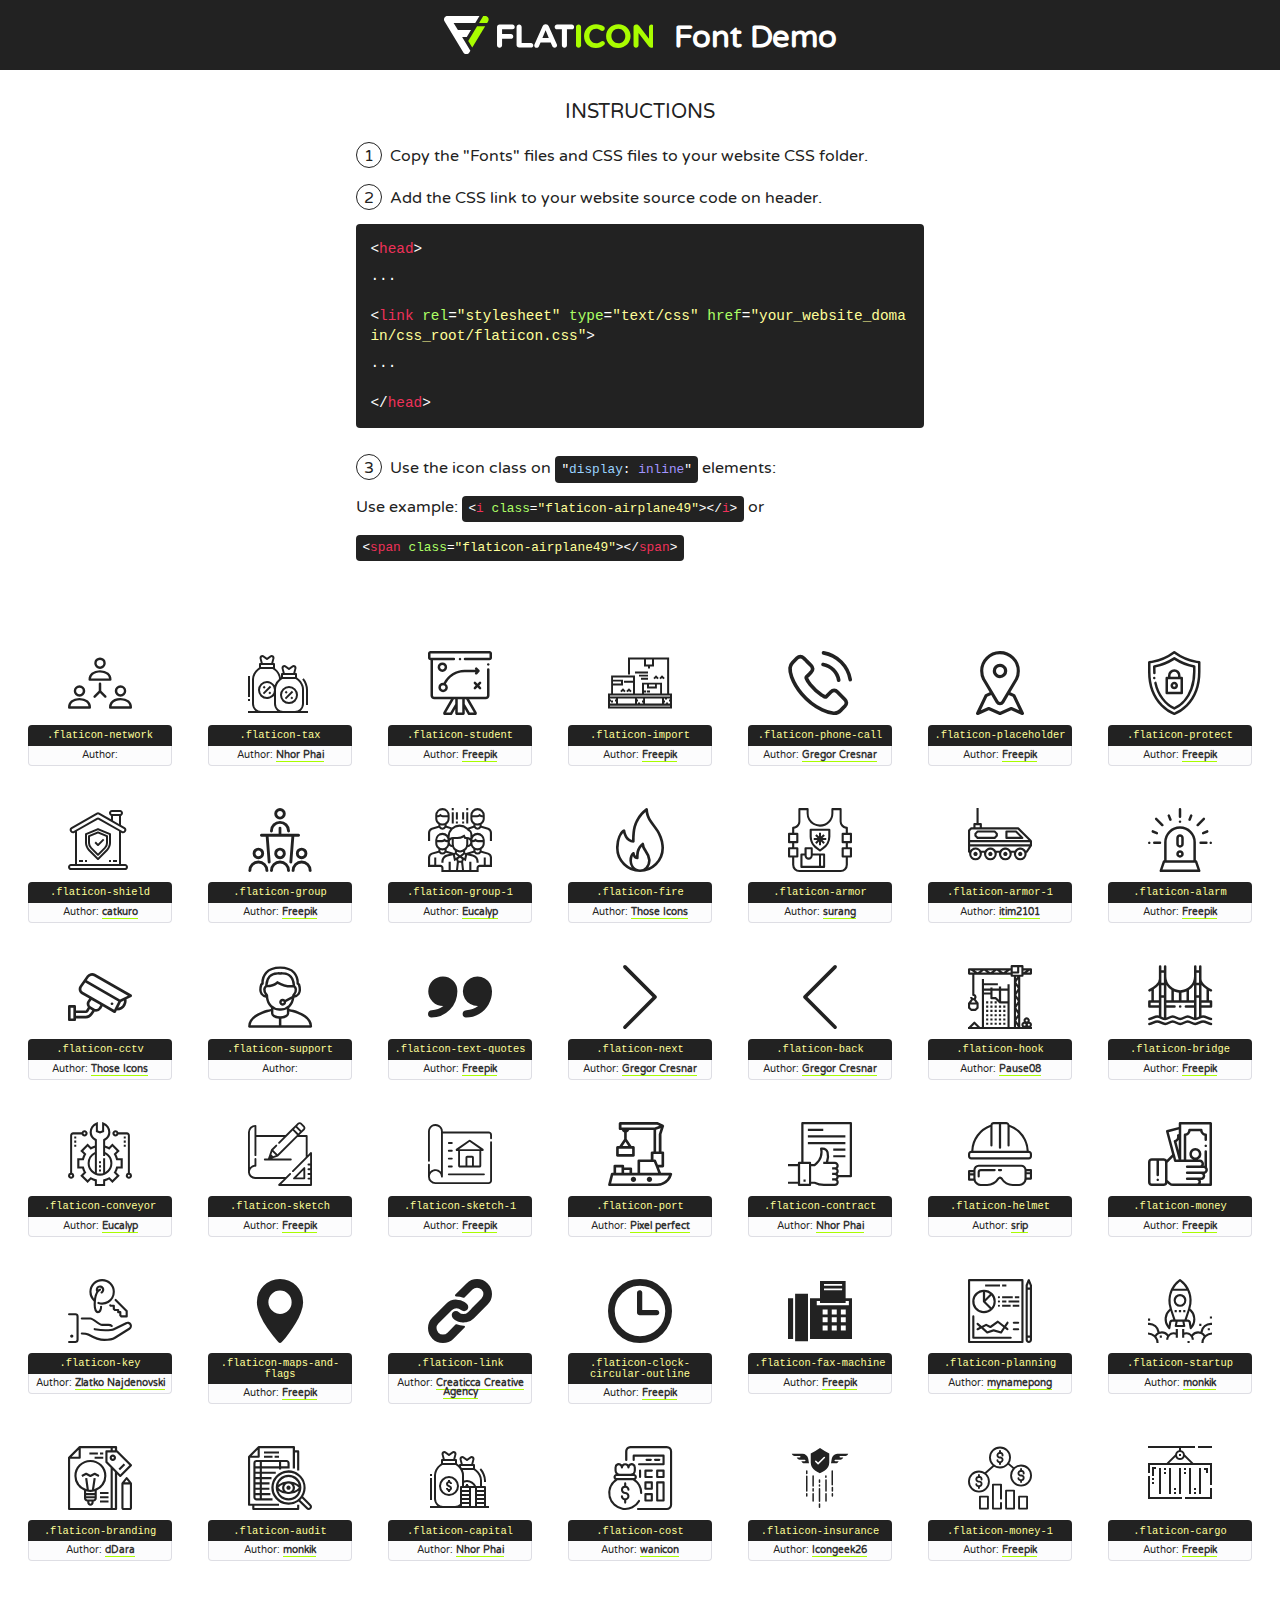
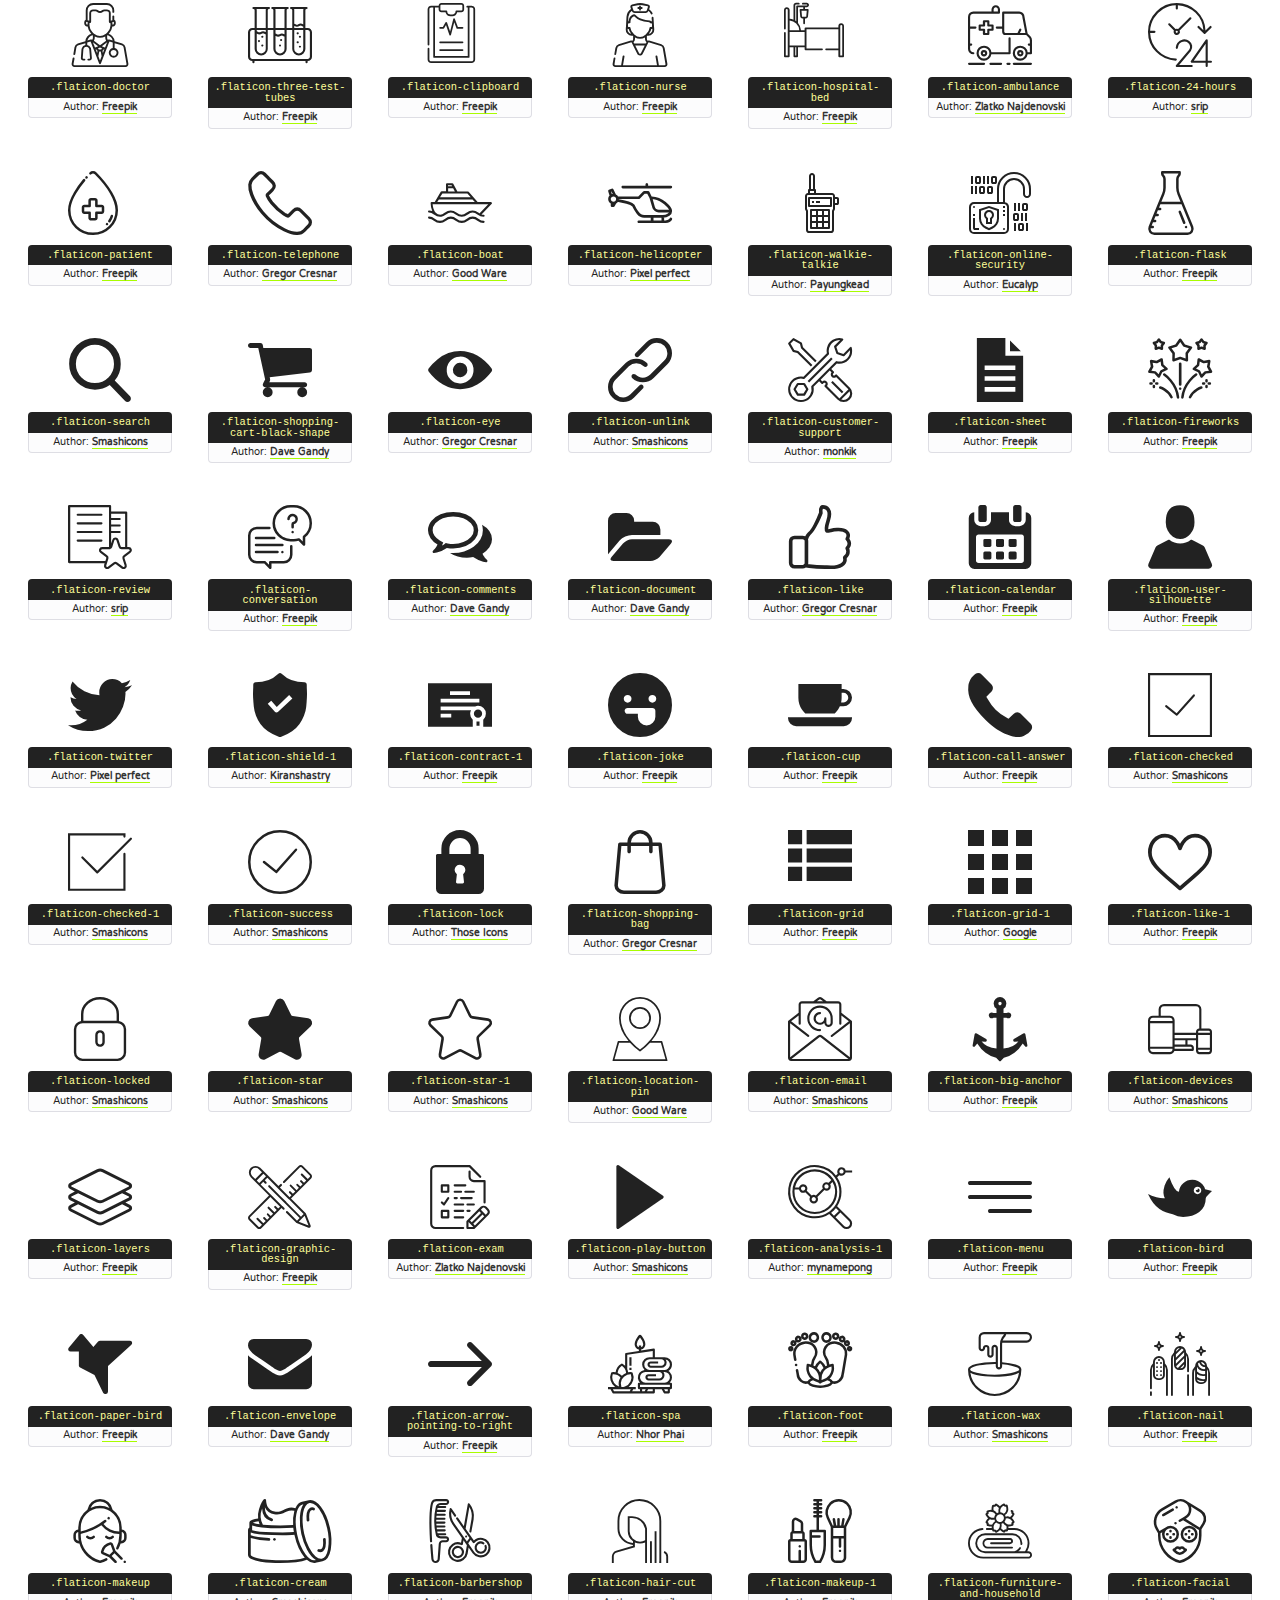
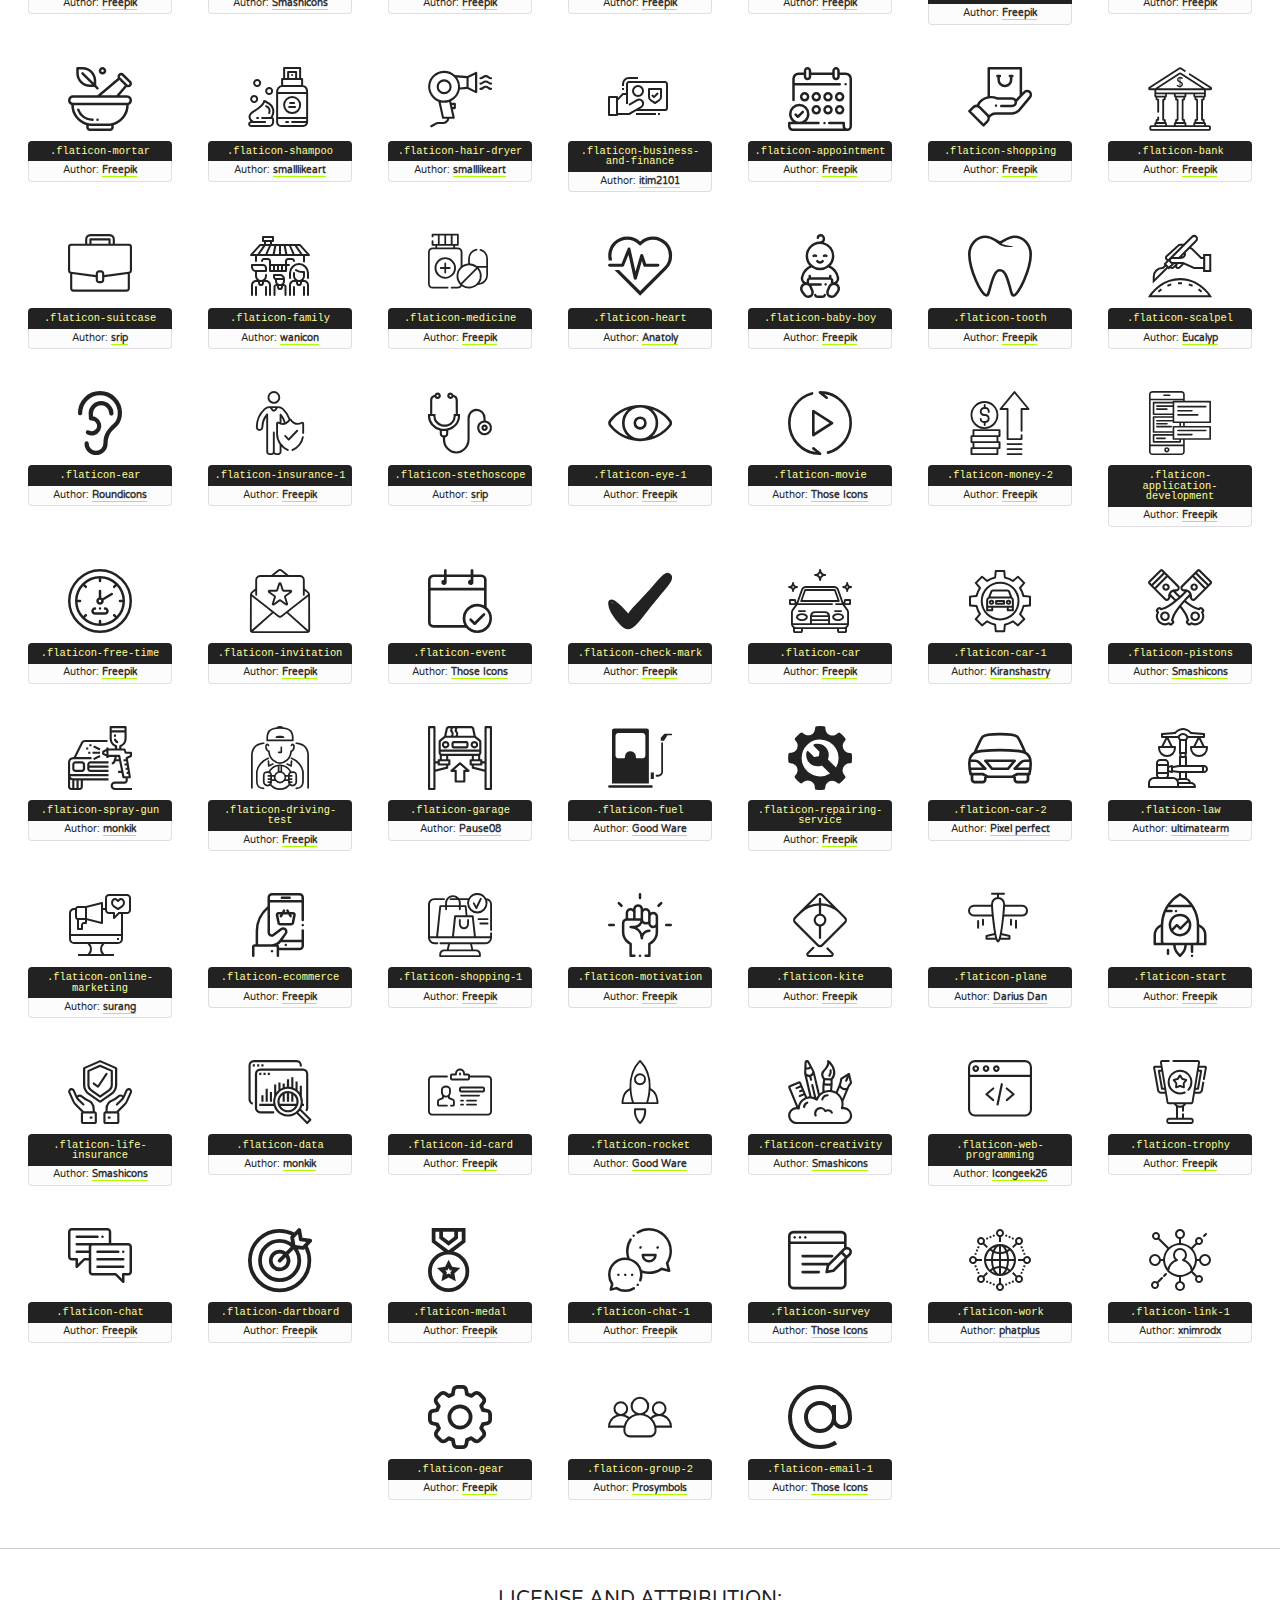
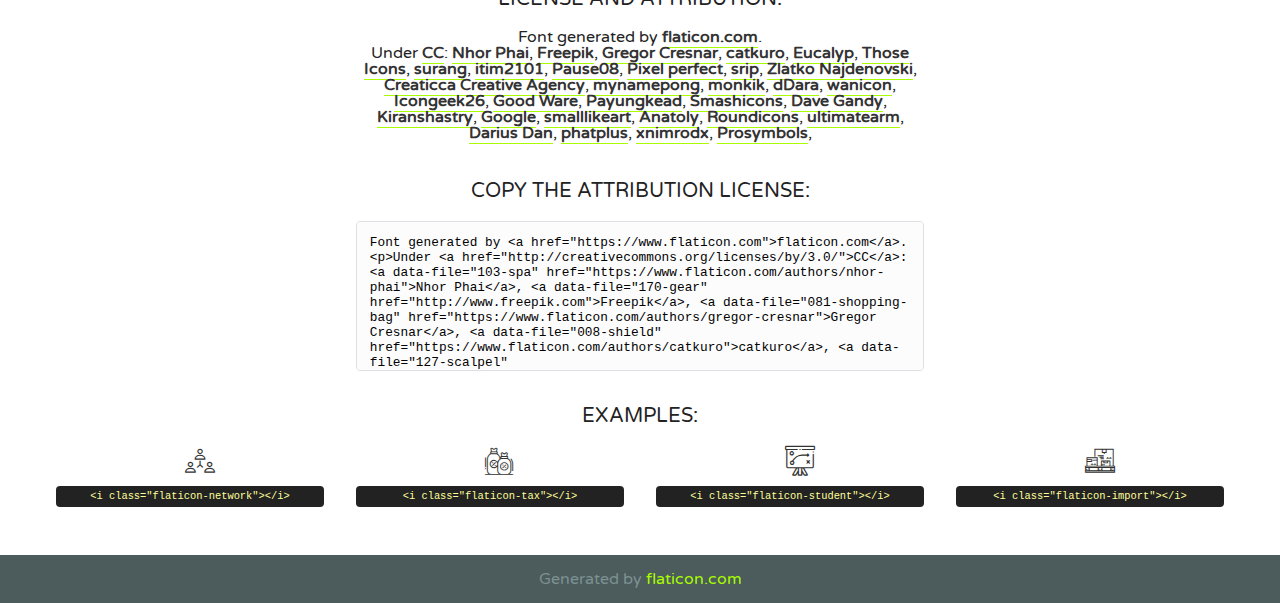
<file: assets/webfonts/flaticon/flaticon.html>
<!DOCTYPE html>
<!--
  Flaticon icon font: Flaticon
  Creation date: 19/02/2020 14:50
-->
<html>
<!DOCTYPE html>
<html>

<head>
    <title>Flaticon WebFont</title>
    <link href="http://fonts.googleapis.com/css?family=Varela+Round" rel="stylesheet" type="text/css" />
    <link rel="stylesheet" type="text/css" href="flaticon.css">
    <meta charset="UTF-8">
    <style>
    html, body, div, span, applet, object, iframe,
    h1, h2, h3, h4, h5, h6, p, blockquote, pre,
    a, abbr, acronym, address, big, cite, code,
    del, dfn, em, img, ins, kbd, q, s, samp,
    small, strike, strong, sub, sup, tt, var,
    b, u, i, center,
    dl, dt, dd, ol, ul, li,
    fieldset, form, label, legend,
    table, caption, tbody, tfoot, thead, tr, th, td,
    article, aside, canvas, details, embed, 
    figure, figcaption, footer, header, hgroup, 
    menu, nav, output, ruby, section, summary,
    time, mark, audio, video {
        margin: 0;
        padding: 0;
        border: 0;
        font-size: 100%;
        font: inherit;
        vertical-align: baseline;
    }
    /* HTML5 display-role reset for older browsers */
    article, aside, details, figcaption, figure, 
    footer, header, hgroup, menu, nav, section {
        display: block;
    }
    body {
        line-height: 1;
    }
    ol, ul {
        list-style: none;
    }
    blockquote, q {
        quotes: none;
    }
    blockquote:before, blockquote:after,
    q:before, q:after {
        content: '';
        content: none;
    }
    table {
        border-collapse: collapse;
        border-spacing: 0;
    }
    body {
        font-family: 'Varela Round', Helvetica, Arial, sans-serif;
        font-size: 16px;
        color: #222;
    }
    a {
        color: #333;
        border-bottom: 1px solid #a9fd00;
        font-weight: bold;
        text-decoration: none;
    }
    * {
        -moz-box-sizing: border-box;
        -webkit-box-sizing: border-box;
        box-sizing: border-box;
        margin: 0;
        padding: 0;
    }
    [class^="flaticon-"]:before, [class*=" flaticon-"]:before, [class^="flaticon-"]:after, [class*=" flaticon-"]:after {
        font-family: Flaticon;
        font-size: 30px;
        font-style: normal;
        margin-left: 20px;
        color: #333;
    }
    .wrapper {
        max-width: 600px;
        margin: auto;
        padding: 0 1em;
    }
    .title {
        font-size: 1.25em;
        text-align: center;
        margin-bottom: 1em;
        text-transform: uppercase;
    }
    header {
        text-align: center;
        background-color: #222;
        color: #fff;
        padding: 1em;
    }
    header .logo {
        width: 210px;
        height: 38px;
        display: inline-block;
        vertical-align: middle;
        margin-right: 1em;
        border: none;
    }
    header strong {
        font-size: 1.95em;
        font-weight: bold;
        vertical-align: middle;
        margin-top: 5px;
        display: inline-block;
    }
    .demo {
        margin: 2em auto;
        line-height: 1.25em;
    }
    .demo ul li {
        margin-bottom: 1em;
    }
    .demo ul li .num {
        color: #222;
        border-radius: 20px;
        display: inline-block;
        width: 26px;
        padding: 3px;
        height: 26px;
        text-align: center;
        margin-right: 0.5em;
        border: 1px solid #222;
    }
    .demo ul li code {
        background-color: #222;
        border-radius: 4px;
        padding: 0.25em 0.5em;
        display: inline-block;
        color: #fff;
        font-family: Consolas,Monaco,Lucida Console,Liberation Mono,DejaVu Sans Mono,Bitstream Vera Sans Mono,Courier New, monospace;
        font-weight: lighter;
        margin-top: 1em;
        font-size: 0.8em;
        word-break: break-all;
    }
    .demo ul li code.big {
        padding: 1em;
        font-size: 0.9em;
    }
    .demo ul li code .red {
        color: #EF3159;
    }
    .demo ul li code .green {
        color: #ACFF65;
    }
    .demo ul li code .yellow {
        color: #FFFF99;
    }
    .demo ul li code .blue {
        color: #99D3FF;
    }
    .demo ul li code .purple {
        color: #A295FF;
    }
    .demo ul li code .dots {
        margin-top: 0.5em;
        display: block;
    }
    #glyphs {
        border-bottom: 1px solid #ccc;
        padding: 2em 0;
        text-align: center;
    }
    .glyph {
        display: inline-block;
        width: 9em;
        margin: 1em;
        text-align: center;
        vertical-align: top;
        background: #FFF;
    }
    .glyph .glyph-icon {
        padding: 10px;
        display: block;
        font-family:"Flaticon";
        font-size: 64px;
        line-height: 1;
    }
    .glyph .glyph-icon:before {
        font-size: 64px;
        color: #222;
        margin-left: 0;
    }
    .class-name {
        font-size: 0.65em;
        background-color: #222;
        color: #fff;
        border-radius: 4px 4px 0 0;
        padding: 0.5em;
        color: #FFFF99;
        font-family: Consolas,Monaco,Lucida Console,Liberation Mono,DejaVu Sans Mono,Bitstream Vera Sans Mono,Courier New, monospace;
    }
    .author-name {
        font-size: 0.6em;
        background-color: #fcfcfd;
        border: 1px solid #DEDEE4;
        border-top: 0;
        border-radius: 0 0 4px 4px;
        padding: 0.5em;
    }
    .class-name:last-child {
        font-size: 10px;
        color:#888;
    }
    .class-name:last-child a {
        font-size: 10px;
        color:#555;
    }
    .class-name:last-child a:hover {
        color:#a9fd00;
    }
    .glyph > input {
        display: block;
        width: 100px;
        margin: 5px auto;
        text-align: center;
        font-size: 12px;
        cursor: text;
    }
    .glyph > input.icon-input {
        font-family:"Flaticon";
        font-size: 16px;
        margin-bottom: 10px;
    }
    .attribution .title {
        margin-top: 2em;
    }
    .attribution textarea {
        background-color: #fcfcfd;
        padding: 1em;
        border: none;
        box-shadow: none;
        border: 1px solid #DEDEE4;
        border-radius: 4px;
        resize: none;
        width: 100%;
        height: 150px;
        font-size: 0.8em;
        font-family: Consolas,Monaco,Lucida Console,Liberation Mono,DejaVu Sans Mono,Bitstream Vera Sans Mono,Courier New, monospace;
        -webkit-appearance: none;
    }
    .iconsuse {
        margin: 2em auto;
        text-align: center;
        max-width: 1200px;
    }
    .iconsuse:after {
        content: '';
        display: table;
        clear: both;
    }
    .iconsuse .image {
        float: left;
        width: 25%;
        padding: 0 1em;
    }
    .iconsuse .image p {
        margin-bottom: 1em;
    }
    .iconsuse .image span {
        display: block;
        font-size: 0.65em;
        background-color: #222;
        color: #fff;
        border-radius: 4px;
        padding: 0.5em;
        color: #FFFF99;
        margin-top: 1em;
        font-family: Consolas,Monaco,Lucida Console,Liberation Mono,DejaVu Sans Mono,Bitstream Vera Sans Mono,Courier New, monospace;
    }
    #footer {
        text-align: center;
        background-color: #4C5B5C;
        color: #7c9192;
        padding: 1em;
    }
    #footer a {
        border: none;
        color: #a9fd00;
        font-weight: normal;
    }
    @media (max-width: 960px) {
        .iconsuse .image {
            width: 50%;
        }
    }
    @media (max-width: 560px) {
        .iconsuse .image {
            width: 100%;
        }
    }
    </style>
</head>

<body class="characters-off">

    <header>
        <a href="https://www.flaticon.com" target="_blank" class="logo">
            <svg version="1.1" xmlns="http://www.w3.org/2000/svg" xmlns:xlink="http://www.w3.org/1999/xlink" xmlns:a="http://ns.adobe.com/AdobeSVGViewerExtensions/3.0/" viewBox="0 0 560.875 102.036" enable-background="new 0 0 560.875 102.036" xml:space="preserve">
                <defs>
                </defs>
                <g>
                    <g class="letters">
                        <path fill="#ffffff" d="M141.596,29.675c0-3.777,2.985-6.767,6.764-6.767h34.438c3.426,0,6.15,2.728,6.15,6.15
                        c0,3.43-2.724,6.149-6.15,6.149h-27.674v13.091h23.719c3.429,0,6.151,2.724,6.151,6.15c0,3.43-2.723,6.149-6.151,6.149h-23.719
                        v17.574c0,3.773-2.986,6.761-6.764,6.761c-3.779,0-6.764-2.989-6.764-6.761V29.675z"></path>
                        <path fill="#ffffff" d="M193.844,29.149c0-3.781,2.985-6.767,6.764-6.767c3.776,0,6.763,2.985,6.763,6.767v42.957h25.039
                        c3.426,0,6.149,2.726,6.149,6.153c0,3.425-2.723,6.15-6.149,6.15h-31.802c-3.779,0-6.764-2.986-6.764-6.768V29.149z"></path>
                        <path fill="#ffffff" d="M241.891,75.71l21.438-48.407c1.492-3.341,4.215-5.357,7.906-5.357h0.792
                        c3.686,0,6.323,2.017,7.815,5.357l21.439,48.407c0.436,0.967,0.701,1.845,0.701,2.723c0,3.602-2.809,6.501-6.414,6.501
                        c-3.161,0-5.269-1.845-6.499-4.655l-4.132-9.661h-27.059l-4.301,10.102c-1.144,2.631-3.426,4.214-6.237,4.214
                        c-3.517,0-6.24-2.81-6.24-6.325C241.1,77.64,241.451,76.677,241.891,75.71z M279.932,58.666l-8.521-20.297l-8.526,20.297H279.932
                        z"></path>
                        <path fill="#ffffff" d="M314.864,35.387H301.86c-3.429,0-6.239-2.813-6.239-6.238c0-3.429,2.811-6.24,6.239-6.24h39.533
                        c3.426,0,6.237,2.811,6.237,6.24c0,3.425-2.811,6.238-6.237,6.238h-13.001v42.785c0,3.773-2.99,6.761-6.764,6.761
                        c-3.779,0-6.764-2.989-6.764-6.761V35.387z"></path>
                        <path fill="#A9FD00" d="M352.615,29.149c0-3.781,2.985-6.767,6.767-6.767c3.774,0,6.761,2.985,6.761,6.767v49.024
                        c0,3.773-2.987,6.761-6.761,6.761c-3.781,0-6.767-2.989-6.767-6.761V29.149z"></path>
                        <path fill="#A9FD00" d="M374.132,53.836v-0.179c0-17.481,13.178-31.801,32.065-31.801c9.22,0,15.459,2.458,20.557,6.238
                        c1.402,1.054,2.637,2.985,2.637,5.357c0,3.692-2.985,6.59-6.681,6.59c-1.845,0-3.071-0.702-4.044-1.319
                        c-3.776-2.813-7.729-4.393-12.562-4.393c-10.364,0-17.831,8.611-17.831,19.154v0.173c0,10.542,7.291,19.329,17.831,19.329
                        c5.715,0,9.492-1.756,13.359-4.834c1.049-0.874,2.458-1.491,4.039-1.491c3.429,0,6.325,2.813,6.325,6.236
                        c0,2.106-1.056,3.78-2.282,4.834c-5.539,4.834-12.036,7.733-21.878,7.733C387.572,85.464,374.132,71.493,374.132,53.836z"></path>
                        <path fill="#A9FD00" d="M433.009,53.836v-0.179c0-17.481,13.79-31.801,32.766-31.801c18.981,0,32.592,14.143,32.592,31.628v0.173
                        c0,17.483-13.785,31.807-32.769,31.807C446.625,85.464,433.009,71.32,433.009,53.836z M484.224,53.836v-0.179
                        c0-10.539-7.725-19.326-18.626-19.326c-10.893,0-18.449,8.611-18.449,19.154v0.173c0,10.542,7.73,19.329,18.626,19.329
                        C476.676,72.986,484.224,64.378,484.224,53.836z"></path>
                        <path fill="#A9FD00" d="M506.233,29.321c0-3.774,2.99-6.763,6.767-6.763h1.401c3.252,0,5.183,1.583,7.029,3.953l26.093,34.265
                        V29.059c0-3.692,2.99-6.677,6.681-6.677c3.683,0,6.671,2.985,6.671,6.677v48.934c0,3.78-2.987,6.765-6.764,6.765h-0.436
                        c-3.257,0-5.188-1.581-7.034-3.953l-27.056-35.492v32.944c0,3.687-2.985,6.676-6.678,6.676c-3.683,0-6.673-2.989-6.673-6.676
                        V29.321z"></path>
                    </g>
                    <g class="insignia">
                        <path fill="#ffffff" d="M48.372,56.137h12.517l11.156-18.537H37.186L25.688,18.539h57.825L94.668,0H9.271
                        C5.925,0,2.842,1.801,1.198,4.716c-1.644,2.907-1.593,6.482,0.134,9.343l50.38,83.501c1.678,2.781,4.689,4.476,7.938,4.476
                        c3.246,0,6.257-1.695,7.935-4.476l2.898-4.804L48.372,56.137z"></path>
                        <g class="i">
                            <path fill="#A9FD00" d="M93.575,18.539h0.031v0.004l21.652,0.004l2.705-4.488c1.727-2.861,1.778-6.436,0.133-9.343
                            C116.454,1.801,113.371,0,110.026,0h-5.294L93.575,18.539z"></path>
                            <polygon fill="#A9FD00" points="88.291,27.356 64.725,66.486 75.519,84.404 109.942,27.356"></polygon>
                        </g>
                    </g>
                </g>
            </svg>
        </a>
        <strong>Font Demo</strong>
    </header>


    <section class="demo wrapper">

        <p class="title">Instructions</p>

        <ul>
            <li>
                <span class="num">1</span>Copy the "Fonts" files and CSS files to your website CSS folder.
            </li>
            <li>
                <span class="num">2</span>Add the CSS link to your website source code on header.
                <code class="big">
                    &lt;<span class="red">head</span>&gt;
                    <br/><span class="dots">...</span>
                    <br/>&lt;<span class="red">link</span> <span class="green">rel</span>=<span class="yellow">"stylesheet"</span> <span class="green">type</span>=<span class="yellow">"text/css"</span> <span class="green">href</span>=<span class="yellow">"your_website_domain/css_root/flaticon.css"</span>&gt;
                    <br/><span class="dots">...</span>
                    <br/>&lt;/<span class="red">head</span>&gt;
                </code>
            </li>

            <li>
                <p>
                    <span class="num">3</span>Use the icon class on <code>"<span class="blue">display</span>:<span class="purple"> inline</span>"</code> elements:
                    <br />
                    Use example: <code>&lt;<span class="red">i</span> <span class="green">class</span>=<span class="yellow">&quot;flaticon-airplane49&quot;</span>&gt;&lt;/<span class="red">i</span>&gt;</code> or <code>&lt;<span class="red">span</span> <span class="green">class</span>=<span class="yellow">&quot;flaticon-airplane49&quot;</span>&gt;&lt;/<span class="red">span</span>&gt;</code>
            </li>
        </ul>

    </section>




   <section id="glyphs">          
    
      
        <div class="glyph"><div class="glyph-icon flaticon-network"></div>
            <div class="class-name">.flaticon-network</div>
            <div class="author-name">Author: <a data-file="001-network" href="https://www.flaticon.com/authors/"></a> </div> 
        </div>        
        
        <div class="glyph"><div class="glyph-icon flaticon-tax"></div>
            <div class="class-name">.flaticon-tax</div>
            <div class="author-name">Author: <a data-file="002-tax" href="https://www.flaticon.com/authors/nhor-phai">Nhor Phai</a> </div> 
        </div>        
        
        <div class="glyph"><div class="glyph-icon flaticon-student"></div>
            <div class="class-name">.flaticon-student</div>
            <div class="author-name">Author: <a data-file="003-student" href="http://www.freepik.com">Freepik</a> </div> 
        </div>        
        
        <div class="glyph"><div class="glyph-icon flaticon-import"></div>
            <div class="class-name">.flaticon-import</div>
            <div class="author-name">Author: <a data-file="004-import" href="http://www.freepik.com">Freepik</a> </div> 
        </div>        
        
        <div class="glyph"><div class="glyph-icon flaticon-phone-call"></div>
            <div class="class-name">.flaticon-phone-call</div>
            <div class="author-name">Author: <a data-file="005-phone-call" href="https://www.flaticon.com/authors/gregor-cresnar">Gregor Cresnar</a> </div> 
        </div>        
        
        <div class="glyph"><div class="glyph-icon flaticon-placeholder"></div>
            <div class="class-name">.flaticon-placeholder</div>
            <div class="author-name">Author: <a data-file="006-placeholder" href="http://www.freepik.com">Freepik</a> </div> 
        </div>        
        
        <div class="glyph"><div class="glyph-icon flaticon-protect"></div>
            <div class="class-name">.flaticon-protect</div>
            <div class="author-name">Author: <a data-file="007-protect" href="http://www.freepik.com">Freepik</a> </div> 
        </div>        
        
        <div class="glyph"><div class="glyph-icon flaticon-shield"></div>
            <div class="class-name">.flaticon-shield</div>
            <div class="author-name">Author: <a data-file="008-shield" href="https://www.flaticon.com/authors/catkuro">catkuro</a> </div> 
        </div>        
        
        <div class="glyph"><div class="glyph-icon flaticon-group"></div>
            <div class="class-name">.flaticon-group</div>
            <div class="author-name">Author: <a data-file="009-group" href="http://www.freepik.com">Freepik</a> </div> 
        </div>        
        
        <div class="glyph"><div class="glyph-icon flaticon-group-1"></div>
            <div class="class-name">.flaticon-group-1</div>
            <div class="author-name">Author: <a data-file="010-group-1" href="https://www.flaticon.com/authors/eucalyp">Eucalyp</a> </div> 
        </div>        
        
        <div class="glyph"><div class="glyph-icon flaticon-fire"></div>
            <div class="class-name">.flaticon-fire</div>
            <div class="author-name">Author: <a data-file="011-fire" href="https://www.flaticon.com/authors/those-icons">Those Icons</a> </div> 
        </div>        
        
        <div class="glyph"><div class="glyph-icon flaticon-armor"></div>
            <div class="class-name">.flaticon-armor</div>
            <div class="author-name">Author: <a data-file="012-armor" href="https://www.flaticon.com/authors/surang">surang</a> </div> 
        </div>        
        
        <div class="glyph"><div class="glyph-icon flaticon-armor-1"></div>
            <div class="class-name">.flaticon-armor-1</div>
            <div class="author-name">Author: <a data-file="013-armor-1" href="https://www.flaticon.com/authors/itim2101">itim2101</a> </div> 
        </div>        
        
        <div class="glyph"><div class="glyph-icon flaticon-alarm"></div>
            <div class="class-name">.flaticon-alarm</div>
            <div class="author-name">Author: <a data-file="014-alarm" href="http://www.freepik.com">Freepik</a> </div> 
        </div>        
        
        <div class="glyph"><div class="glyph-icon flaticon-cctv"></div>
            <div class="class-name">.flaticon-cctv</div>
            <div class="author-name">Author: <a data-file="015-cctv" href="https://www.flaticon.com/authors/those-icons">Those Icons</a> </div> 
        </div>        
        
        <div class="glyph"><div class="glyph-icon flaticon-support"></div>
            <div class="class-name">.flaticon-support</div>
            <div class="author-name">Author: <a data-file="016-support" href="https://www.flaticon.com/authors/"></a> </div> 
        </div>        
        
        <div class="glyph"><div class="glyph-icon flaticon-text-quotes"></div>
            <div class="class-name">.flaticon-text-quotes</div>
            <div class="author-name">Author: <a data-file="017-text-quotes" href="http://www.freepik.com">Freepik</a> </div> 
        </div>        
        
        <div class="glyph"><div class="glyph-icon flaticon-next"></div>
            <div class="class-name">.flaticon-next</div>
            <div class="author-name">Author: <a data-file="018-next" href="https://www.flaticon.com/authors/gregor-cresnar">Gregor Cresnar</a> </div> 
        </div>        
        
        <div class="glyph"><div class="glyph-icon flaticon-back"></div>
            <div class="class-name">.flaticon-back</div>
            <div class="author-name">Author: <a data-file="019-back" href="https://www.flaticon.com/authors/gregor-cresnar">Gregor Cresnar</a> </div> 
        </div>        
        
        <div class="glyph"><div class="glyph-icon flaticon-hook"></div>
            <div class="class-name">.flaticon-hook</div>
            <div class="author-name">Author: <a data-file="020-hook" href="https://www.flaticon.com/authors/pause08">Pause08</a> </div> 
        </div>        
        
        <div class="glyph"><div class="glyph-icon flaticon-bridge"></div>
            <div class="class-name">.flaticon-bridge</div>
            <div class="author-name">Author: <a data-file="021-bridge" href="http://www.freepik.com">Freepik</a> </div> 
        </div>        
        
        <div class="glyph"><div class="glyph-icon flaticon-conveyor"></div>
            <div class="class-name">.flaticon-conveyor</div>
            <div class="author-name">Author: <a data-file="022-conveyor" href="https://www.flaticon.com/authors/eucalyp">Eucalyp</a> </div> 
        </div>        
        
        <div class="glyph"><div class="glyph-icon flaticon-sketch"></div>
            <div class="class-name">.flaticon-sketch</div>
            <div class="author-name">Author: <a data-file="023-sketch" href="http://www.freepik.com">Freepik</a> </div> 
        </div>        
        
        <div class="glyph"><div class="glyph-icon flaticon-sketch-1"></div>
            <div class="class-name">.flaticon-sketch-1</div>
            <div class="author-name">Author: <a data-file="024-sketch-1" href="http://www.freepik.com">Freepik</a> </div> 
        </div>        
        
        <div class="glyph"><div class="glyph-icon flaticon-port"></div>
            <div class="class-name">.flaticon-port</div>
            <div class="author-name">Author: <a data-file="025-port" href="https://www.flaticon.com/authors/pixel-perfect">Pixel perfect</a> </div> 
        </div>        
        
        <div class="glyph"><div class="glyph-icon flaticon-contract"></div>
            <div class="class-name">.flaticon-contract</div>
            <div class="author-name">Author: <a data-file="026-contract" href="https://www.flaticon.com/authors/nhor-phai">Nhor Phai</a> </div> 
        </div>        
        
        <div class="glyph"><div class="glyph-icon flaticon-helmet"></div>
            <div class="class-name">.flaticon-helmet</div>
            <div class="author-name">Author: <a data-file="027-helmet" href="https://www.flaticon.com/authors/srip">srip</a> </div> 
        </div>        
        
        <div class="glyph"><div class="glyph-icon flaticon-money"></div>
            <div class="class-name">.flaticon-money</div>
            <div class="author-name">Author: <a data-file="028-money" href="http://www.freepik.com">Freepik</a> </div> 
        </div>        
        
        <div class="glyph"><div class="glyph-icon flaticon-key"></div>
            <div class="class-name">.flaticon-key</div>
            <div class="author-name">Author: <a data-file="029-key" href="https://www.flaticon.com/authors/zlatko-najdenovski">Zlatko Najdenovski</a> </div> 
        </div>        
        
        <div class="glyph"><div class="glyph-icon flaticon-maps-and-flags"></div>
            <div class="class-name">.flaticon-maps-and-flags</div>
            <div class="author-name">Author: <a data-file="030-maps-and-flags" href="http://www.freepik.com">Freepik</a> </div> 
        </div>        
        
        <div class="glyph"><div class="glyph-icon flaticon-link"></div>
            <div class="class-name">.flaticon-link</div>
            <div class="author-name">Author: <a data-file="031-link" href="https://www.flaticon.com/authors/creaticca-creative-agency">Creaticca Creative Agency</a> </div> 
        </div>        
        
        <div class="glyph"><div class="glyph-icon flaticon-clock-circular-outline"></div>
            <div class="class-name">.flaticon-clock-circular-outline</div>
            <div class="author-name">Author: <a data-file="032-clock-circular-outline" href="http://www.freepik.com">Freepik</a> </div> 
        </div>        
        
        <div class="glyph"><div class="glyph-icon flaticon-fax-machine"></div>
            <div class="class-name">.flaticon-fax-machine</div>
            <div class="author-name">Author: <a data-file="033-fax-machine" href="http://www.freepik.com">Freepik</a> </div> 
        </div>        
        
        <div class="glyph"><div class="glyph-icon flaticon-planning"></div>
            <div class="class-name">.flaticon-planning</div>
            <div class="author-name">Author: <a data-file="034-planning" href="https://www.flaticon.com/authors/mynamepong">mynamepong</a> </div> 
        </div>        
        
        <div class="glyph"><div class="glyph-icon flaticon-startup"></div>
            <div class="class-name">.flaticon-startup</div>
            <div class="author-name">Author: <a data-file="035-startup" href="https://www.flaticon.com/authors/monkik">monkik</a> </div> 
        </div>        
        
        <div class="glyph"><div class="glyph-icon flaticon-branding"></div>
            <div class="class-name">.flaticon-branding</div>
            <div class="author-name">Author: <a data-file="036-branding" href="https://www.flaticon.com/authors/ddara">dDara</a> </div> 
        </div>        
        
        <div class="glyph"><div class="glyph-icon flaticon-audit"></div>
            <div class="class-name">.flaticon-audit</div>
            <div class="author-name">Author: <a data-file="037-audit" href="https://www.flaticon.com/authors/monkik">monkik</a> </div> 
        </div>        
        
        <div class="glyph"><div class="glyph-icon flaticon-capital"></div>
            <div class="class-name">.flaticon-capital</div>
            <div class="author-name">Author: <a data-file="038-capital" href="https://www.flaticon.com/authors/nhor-phai">Nhor Phai</a> </div> 
        </div>        
        
        <div class="glyph"><div class="glyph-icon flaticon-cost"></div>
            <div class="class-name">.flaticon-cost</div>
            <div class="author-name">Author: <a data-file="039-cost" href="https://www.flaticon.com/authors/wanicon">wanicon</a> </div> 
        </div>        
        
        <div class="glyph"><div class="glyph-icon flaticon-insurance"></div>
            <div class="class-name">.flaticon-insurance</div>
            <div class="author-name">Author: <a data-file="040-insurance" href="https://www.flaticon.com/authors/icongeek26">Icongeek26</a> </div> 
        </div>        
        
        <div class="glyph"><div class="glyph-icon flaticon-money-1"></div>
            <div class="class-name">.flaticon-money-1</div>
            <div class="author-name">Author: <a data-file="041-money-1" href="http://www.freepik.com">Freepik</a> </div> 
        </div>        
        
        <div class="glyph"><div class="glyph-icon flaticon-cargo"></div>
            <div class="class-name">.flaticon-cargo</div>
            <div class="author-name">Author: <a data-file="042-cargo" href="http://www.freepik.com">Freepik</a> </div> 
        </div>        
        
        <div class="glyph"><div class="glyph-icon flaticon-doctor"></div>
            <div class="class-name">.flaticon-doctor</div>
            <div class="author-name">Author: <a data-file="043-doctor" href="http://www.freepik.com">Freepik</a> </div> 
        </div>        
        
        <div class="glyph"><div class="glyph-icon flaticon-three-test-tubes"></div>
            <div class="class-name">.flaticon-three-test-tubes</div>
            <div class="author-name">Author: <a data-file="044-three-test-tubes" href="http://www.freepik.com">Freepik</a> </div> 
        </div>        
        
        <div class="glyph"><div class="glyph-icon flaticon-clipboard"></div>
            <div class="class-name">.flaticon-clipboard</div>
            <div class="author-name">Author: <a data-file="045-clipboard" href="http://www.freepik.com">Freepik</a> </div> 
        </div>        
        
        <div class="glyph"><div class="glyph-icon flaticon-nurse"></div>
            <div class="class-name">.flaticon-nurse</div>
            <div class="author-name">Author: <a data-file="046-nurse" href="http://www.freepik.com">Freepik</a> </div> 
        </div>        
        
        <div class="glyph"><div class="glyph-icon flaticon-hospital-bed"></div>
            <div class="class-name">.flaticon-hospital-bed</div>
            <div class="author-name">Author: <a data-file="047-hospital-bed" href="http://www.freepik.com">Freepik</a> </div> 
        </div>        
        
        <div class="glyph"><div class="glyph-icon flaticon-ambulance"></div>
            <div class="class-name">.flaticon-ambulance</div>
            <div class="author-name">Author: <a data-file="048-ambulance" href="https://www.flaticon.com/authors/zlatko-najdenovski">Zlatko Najdenovski</a> </div> 
        </div>        
        
        <div class="glyph"><div class="glyph-icon flaticon-24-hours"></div>
            <div class="class-name">.flaticon-24-hours</div>
            <div class="author-name">Author: <a data-file="049-24-hours" href="https://www.flaticon.com/authors/srip">srip</a> </div> 
        </div>        
        
        <div class="glyph"><div class="glyph-icon flaticon-patient"></div>
            <div class="class-name">.flaticon-patient</div>
            <div class="author-name">Author: <a data-file="050-patient" href="http://www.freepik.com">Freepik</a> </div> 
        </div>        
        
        <div class="glyph"><div class="glyph-icon flaticon-telephone"></div>
            <div class="class-name">.flaticon-telephone</div>
            <div class="author-name">Author: <a data-file="051-telephone" href="https://www.flaticon.com/authors/gregor-cresnar">Gregor Cresnar</a> </div> 
        </div>        
        
        <div class="glyph"><div class="glyph-icon flaticon-boat"></div>
            <div class="class-name">.flaticon-boat</div>
            <div class="author-name">Author: <a data-file="052-boat" href="https://www.flaticon.com/authors/good-ware">Good Ware</a> </div> 
        </div>        
        
        <div class="glyph"><div class="glyph-icon flaticon-helicopter"></div>
            <div class="class-name">.flaticon-helicopter</div>
            <div class="author-name">Author: <a data-file="053-helicopter" href="https://www.flaticon.com/authors/pixel-perfect">Pixel perfect</a> </div> 
        </div>        
        
        <div class="glyph"><div class="glyph-icon flaticon-walkie-talkie"></div>
            <div class="class-name">.flaticon-walkie-talkie</div>
            <div class="author-name">Author: <a data-file="054-walkie-talkie" href="https://www.flaticon.com/authors/payungkead">Payungkead</a> </div> 
        </div>        
        
        <div class="glyph"><div class="glyph-icon flaticon-online-security"></div>
            <div class="class-name">.flaticon-online-security</div>
            <div class="author-name">Author: <a data-file="055-online-security" href="https://www.flaticon.com/authors/eucalyp">Eucalyp</a> </div> 
        </div>        
        
        <div class="glyph"><div class="glyph-icon flaticon-flask"></div>
            <div class="class-name">.flaticon-flask</div>
            <div class="author-name">Author: <a data-file="056-flask" href="http://www.freepik.com">Freepik</a> </div> 
        </div>        
        
        <div class="glyph"><div class="glyph-icon flaticon-search"></div>
            <div class="class-name">.flaticon-search</div>
            <div class="author-name">Author: <a data-file="057-search" href="https://www.flaticon.com/authors/smashicons">Smashicons</a> </div> 
        </div>        
        
        <div class="glyph"><div class="glyph-icon flaticon-shopping-cart-black-shape"></div>
            <div class="class-name">.flaticon-shopping-cart-black-shape</div>
            <div class="author-name">Author: <a data-file="058-shopping-cart-black-shape" href="https://www.flaticon.com/authors/dave-gandy">Dave Gandy</a> </div> 
        </div>        
        
        <div class="glyph"><div class="glyph-icon flaticon-eye"></div>
            <div class="class-name">.flaticon-eye</div>
            <div class="author-name">Author: <a data-file="059-eye" href="https://www.flaticon.com/authors/gregor-cresnar">Gregor Cresnar</a> </div> 
        </div>        
        
        <div class="glyph"><div class="glyph-icon flaticon-unlink"></div>
            <div class="class-name">.flaticon-unlink</div>
            <div class="author-name">Author: <a data-file="060-unlink" href="https://www.flaticon.com/authors/smashicons">Smashicons</a> </div> 
        </div>        
        
        <div class="glyph"><div class="glyph-icon flaticon-customer-support"></div>
            <div class="class-name">.flaticon-customer-support</div>
            <div class="author-name">Author: <a data-file="061-customer-support" href="https://www.flaticon.com/authors/monkik">monkik</a> </div> 
        </div>        
        
        <div class="glyph"><div class="glyph-icon flaticon-sheet"></div>
            <div class="class-name">.flaticon-sheet</div>
            <div class="author-name">Author: <a data-file="062-sheet" href="http://www.freepik.com">Freepik</a> </div> 
        </div>        
        
        <div class="glyph"><div class="glyph-icon flaticon-fireworks"></div>
            <div class="class-name">.flaticon-fireworks</div>
            <div class="author-name">Author: <a data-file="063-fireworks" href="http://www.freepik.com">Freepik</a> </div> 
        </div>        
        
        <div class="glyph"><div class="glyph-icon flaticon-review"></div>
            <div class="class-name">.flaticon-review</div>
            <div class="author-name">Author: <a data-file="064-review" href="https://www.flaticon.com/authors/srip">srip</a> </div> 
        </div>        
        
        <div class="glyph"><div class="glyph-icon flaticon-conversation"></div>
            <div class="class-name">.flaticon-conversation</div>
            <div class="author-name">Author: <a data-file="065-conversation" href="http://www.freepik.com">Freepik</a> </div> 
        </div>        
        
        <div class="glyph"><div class="glyph-icon flaticon-comments"></div>
            <div class="class-name">.flaticon-comments</div>
            <div class="author-name">Author: <a data-file="066-comments" href="https://www.flaticon.com/authors/dave-gandy">Dave Gandy</a> </div> 
        </div>        
        
        <div class="glyph"><div class="glyph-icon flaticon-document"></div>
            <div class="class-name">.flaticon-document</div>
            <div class="author-name">Author: <a data-file="067-document" href="https://www.flaticon.com/authors/dave-gandy">Dave Gandy</a> </div> 
        </div>        
        
        <div class="glyph"><div class="glyph-icon flaticon-like"></div>
            <div class="class-name">.flaticon-like</div>
            <div class="author-name">Author: <a data-file="068-like" href="https://www.flaticon.com/authors/gregor-cresnar">Gregor Cresnar</a> </div> 
        </div>        
        
        <div class="glyph"><div class="glyph-icon flaticon-calendar"></div>
            <div class="class-name">.flaticon-calendar</div>
            <div class="author-name">Author: <a data-file="069-calendar" href="http://www.freepik.com">Freepik</a> </div> 
        </div>        
        
        <div class="glyph"><div class="glyph-icon flaticon-user-silhouette"></div>
            <div class="class-name">.flaticon-user-silhouette</div>
            <div class="author-name">Author: <a data-file="070-user-silhouette" href="http://www.freepik.com">Freepik</a> </div> 
        </div>        
        
        <div class="glyph"><div class="glyph-icon flaticon-twitter"></div>
            <div class="class-name">.flaticon-twitter</div>
            <div class="author-name">Author: <a data-file="071-twitter" href="https://www.flaticon.com/authors/pixel-perfect">Pixel perfect</a> </div> 
        </div>        
        
        <div class="glyph"><div class="glyph-icon flaticon-shield-1"></div>
            <div class="class-name">.flaticon-shield-1</div>
            <div class="author-name">Author: <a data-file="072-shield-1" href="https://www.flaticon.com/authors/kiranshastry">Kiranshastry</a> </div> 
        </div>        
        
        <div class="glyph"><div class="glyph-icon flaticon-contract-1"></div>
            <div class="class-name">.flaticon-contract-1</div>
            <div class="author-name">Author: <a data-file="073-contract-1" href="http://www.freepik.com">Freepik</a> </div> 
        </div>        
        
        <div class="glyph"><div class="glyph-icon flaticon-joke"></div>
            <div class="class-name">.flaticon-joke</div>
            <div class="author-name">Author: <a data-file="074-joke" href="http://www.freepik.com">Freepik</a> </div> 
        </div>        
        
        <div class="glyph"><div class="glyph-icon flaticon-cup"></div>
            <div class="class-name">.flaticon-cup</div>
            <div class="author-name">Author: <a data-file="075-cup" href="http://www.freepik.com">Freepik</a> </div> 
        </div>        
        
        <div class="glyph"><div class="glyph-icon flaticon-call-answer"></div>
            <div class="class-name">.flaticon-call-answer</div>
            <div class="author-name">Author: <a data-file="076-call-answer" href="http://www.freepik.com">Freepik</a> </div> 
        </div>        
        
        <div class="glyph"><div class="glyph-icon flaticon-checked"></div>
            <div class="class-name">.flaticon-checked</div>
            <div class="author-name">Author: <a data-file="077-checked" href="https://www.flaticon.com/authors/smashicons">Smashicons</a> </div> 
        </div>        
        
        <div class="glyph"><div class="glyph-icon flaticon-checked-1"></div>
            <div class="class-name">.flaticon-checked-1</div>
            <div class="author-name">Author: <a data-file="078-checked-1" href="https://www.flaticon.com/authors/smashicons">Smashicons</a> </div> 
        </div>        
        
        <div class="glyph"><div class="glyph-icon flaticon-success"></div>
            <div class="class-name">.flaticon-success</div>
            <div class="author-name">Author: <a data-file="079-success" href="https://www.flaticon.com/authors/smashicons">Smashicons</a> </div> 
        </div>        
        
        <div class="glyph"><div class="glyph-icon flaticon-lock"></div>
            <div class="class-name">.flaticon-lock</div>
            <div class="author-name">Author: <a data-file="080-lock" href="https://www.flaticon.com/authors/those-icons">Those Icons</a> </div> 
        </div>        
        
        <div class="glyph"><div class="glyph-icon flaticon-shopping-bag"></div>
            <div class="class-name">.flaticon-shopping-bag</div>
            <div class="author-name">Author: <a data-file="081-shopping-bag" href="https://www.flaticon.com/authors/gregor-cresnar">Gregor Cresnar</a> </div> 
        </div>        
        
        <div class="glyph"><div class="glyph-icon flaticon-grid"></div>
            <div class="class-name">.flaticon-grid</div>
            <div class="author-name">Author: <a data-file="082-grid" href="http://www.freepik.com">Freepik</a> </div> 
        </div>        
        
        <div class="glyph"><div class="glyph-icon flaticon-grid-1"></div>
            <div class="class-name">.flaticon-grid-1</div>
            <div class="author-name">Author: <a data-file="083-grid-1" href="https://www.flaticon.com/authors/google">Google</a> </div> 
        </div>        
        
        <div class="glyph"><div class="glyph-icon flaticon-like-1"></div>
            <div class="class-name">.flaticon-like-1</div>
            <div class="author-name">Author: <a data-file="084-like-1" href="http://www.freepik.com">Freepik</a> </div> 
        </div>        
        
        <div class="glyph"><div class="glyph-icon flaticon-locked"></div>
            <div class="class-name">.flaticon-locked</div>
            <div class="author-name">Author: <a data-file="085-locked" href="https://www.flaticon.com/authors/smashicons">Smashicons</a> </div> 
        </div>        
        
        <div class="glyph"><div class="glyph-icon flaticon-star"></div>
            <div class="class-name">.flaticon-star</div>
            <div class="author-name">Author: <a data-file="086-star" href="https://www.flaticon.com/authors/smashicons">Smashicons</a> </div> 
        </div>        
        
        <div class="glyph"><div class="glyph-icon flaticon-star-1"></div>
            <div class="class-name">.flaticon-star-1</div>
            <div class="author-name">Author: <a data-file="087-star-1" href="https://www.flaticon.com/authors/smashicons">Smashicons</a> </div> 
        </div>        
        
        <div class="glyph"><div class="glyph-icon flaticon-location-pin"></div>
            <div class="class-name">.flaticon-location-pin</div>
            <div class="author-name">Author: <a data-file="088-location-pin" href="https://www.flaticon.com/authors/good-ware">Good Ware</a> </div> 
        </div>        
        
        <div class="glyph"><div class="glyph-icon flaticon-email"></div>
            <div class="class-name">.flaticon-email</div>
            <div class="author-name">Author: <a data-file="089-email" href="https://www.flaticon.com/authors/smashicons">Smashicons</a> </div> 
        </div>        
        
        <div class="glyph"><div class="glyph-icon flaticon-big-anchor"></div>
            <div class="class-name">.flaticon-big-anchor</div>
            <div class="author-name">Author: <a data-file="090-big-anchor" href="http://www.freepik.com">Freepik</a> </div> 
        </div>        
        
        <div class="glyph"><div class="glyph-icon flaticon-devices"></div>
            <div class="class-name">.flaticon-devices</div>
            <div class="author-name">Author: <a data-file="091-devices" href="https://www.flaticon.com/authors/smashicons">Smashicons</a> </div> 
        </div>        
        
        <div class="glyph"><div class="glyph-icon flaticon-layers"></div>
            <div class="class-name">.flaticon-layers</div>
            <div class="author-name">Author: <a data-file="092-layers" href="http://www.freepik.com">Freepik</a> </div> 
        </div>        
        
        <div class="glyph"><div class="glyph-icon flaticon-graphic-design"></div>
            <div class="class-name">.flaticon-graphic-design</div>
            <div class="author-name">Author: <a data-file="093-graphic-design" href="http://www.freepik.com">Freepik</a> </div> 
        </div>        
        
        <div class="glyph"><div class="glyph-icon flaticon-exam"></div>
            <div class="class-name">.flaticon-exam</div>
            <div class="author-name">Author: <a data-file="094-exam" href="https://www.flaticon.com/authors/zlatko-najdenovski">Zlatko Najdenovski</a> </div> 
        </div>        
        
        <div class="glyph"><div class="glyph-icon flaticon-play-button"></div>
            <div class="class-name">.flaticon-play-button</div>
            <div class="author-name">Author: <a data-file="095-play-button" href="https://www.flaticon.com/authors/smashicons">Smashicons</a> </div> 
        </div>        
        
        <div class="glyph"><div class="glyph-icon flaticon-analysis-1"></div>
            <div class="class-name">.flaticon-analysis-1</div>
            <div class="author-name">Author: <a data-file="097-analysis-1" href="https://www.flaticon.com/authors/mynamepong">mynamepong</a> </div> 
        </div>        
        
        <div class="glyph"><div class="glyph-icon flaticon-menu"></div>
            <div class="class-name">.flaticon-menu</div>
            <div class="author-name">Author: <a data-file="098-menu" href="http://www.freepik.com">Freepik</a> </div> 
        </div>        
        
        <div class="glyph"><div class="glyph-icon flaticon-bird"></div>
            <div class="class-name">.flaticon-bird</div>
            <div class="author-name">Author: <a data-file="099-bird" href="http://www.freepik.com">Freepik</a> </div> 
        </div>        
        
        <div class="glyph"><div class="glyph-icon flaticon-paper-bird"></div>
            <div class="class-name">.flaticon-paper-bird</div>
            <div class="author-name">Author: <a data-file="100-paper-bird" href="http://www.freepik.com">Freepik</a> </div> 
        </div>        
        
        <div class="glyph"><div class="glyph-icon flaticon-envelope"></div>
            <div class="class-name">.flaticon-envelope</div>
            <div class="author-name">Author: <a data-file="101-envelope" href="https://www.flaticon.com/authors/dave-gandy">Dave Gandy</a> </div> 
        </div>        
        
        <div class="glyph"><div class="glyph-icon flaticon-arrow-pointing-to-right"></div>
            <div class="class-name">.flaticon-arrow-pointing-to-right</div>
            <div class="author-name">Author: <a data-file="102-arrow-pointing-to-right" href="http://www.freepik.com">Freepik</a> </div> 
        </div>        
        
        <div class="glyph"><div class="glyph-icon flaticon-spa"></div>
            <div class="class-name">.flaticon-spa</div>
            <div class="author-name">Author: <a data-file="103-spa" href="https://www.flaticon.com/authors/nhor-phai">Nhor Phai</a> </div> 
        </div>        
        
        <div class="glyph"><div class="glyph-icon flaticon-foot"></div>
            <div class="class-name">.flaticon-foot</div>
            <div class="author-name">Author: <a data-file="104-foot" href="http://www.freepik.com">Freepik</a> </div> 
        </div>        
        
        <div class="glyph"><div class="glyph-icon flaticon-wax"></div>
            <div class="class-name">.flaticon-wax</div>
            <div class="author-name">Author: <a data-file="105-wax" href="https://www.flaticon.com/authors/smashicons">Smashicons</a> </div> 
        </div>        
        
        <div class="glyph"><div class="glyph-icon flaticon-nail"></div>
            <div class="class-name">.flaticon-nail</div>
            <div class="author-name">Author: <a data-file="106-nail" href="http://www.freepik.com">Freepik</a> </div> 
        </div>        
        
        <div class="glyph"><div class="glyph-icon flaticon-makeup"></div>
            <div class="class-name">.flaticon-makeup</div>
            <div class="author-name">Author: <a data-file="107-makeup" href="http://www.freepik.com">Freepik</a> </div> 
        </div>        
        
        <div class="glyph"><div class="glyph-icon flaticon-cream"></div>
            <div class="class-name">.flaticon-cream</div>
            <div class="author-name">Author: <a data-file="108-cream" href="https://www.flaticon.com/authors/smashicons">Smashicons</a> </div> 
        </div>        
        
        <div class="glyph"><div class="glyph-icon flaticon-barbershop"></div>
            <div class="class-name">.flaticon-barbershop</div>
            <div class="author-name">Author: <a data-file="109-barbershop" href="http://www.freepik.com">Freepik</a> </div> 
        </div>        
        
        <div class="glyph"><div class="glyph-icon flaticon-hair-cut"></div>
            <div class="class-name">.flaticon-hair-cut</div>
            <div class="author-name">Author: <a data-file="110-hair-cut" href="http://www.freepik.com">Freepik</a> </div> 
        </div>        
        
        <div class="glyph"><div class="glyph-icon flaticon-makeup-1"></div>
            <div class="class-name">.flaticon-makeup-1</div>
            <div class="author-name">Author: <a data-file="111-makeup-1" href="http://www.freepik.com">Freepik</a> </div> 
        </div>        
        
        <div class="glyph"><div class="glyph-icon flaticon-furniture-and-household"></div>
            <div class="class-name">.flaticon-furniture-and-household</div>
            <div class="author-name">Author: <a data-file="112-furniture-and-household" href="http://www.freepik.com">Freepik</a> </div> 
        </div>        
        
        <div class="glyph"><div class="glyph-icon flaticon-facial"></div>
            <div class="class-name">.flaticon-facial</div>
            <div class="author-name">Author: <a data-file="113-facial" href="http://www.freepik.com">Freepik</a> </div> 
        </div>        
        
        <div class="glyph"><div class="glyph-icon flaticon-mortar"></div>
            <div class="class-name">.flaticon-mortar</div>
            <div class="author-name">Author: <a data-file="114-mortar" href="http://www.freepik.com">Freepik</a> </div> 
        </div>        
        
        <div class="glyph"><div class="glyph-icon flaticon-shampoo"></div>
            <div class="class-name">.flaticon-shampoo</div>
            <div class="author-name">Author: <a data-file="115-shampoo" href="https://www.flaticon.com/authors/smalllikeart">smalllikeart</a> </div> 
        </div>        
        
        <div class="glyph"><div class="glyph-icon flaticon-hair-dryer"></div>
            <div class="class-name">.flaticon-hair-dryer</div>
            <div class="author-name">Author: <a data-file="116-hair-dryer" href="https://www.flaticon.com/authors/smalllikeart">smalllikeart</a> </div> 
        </div>        
        
        <div class="glyph"><div class="glyph-icon flaticon-business-and-finance"></div>
            <div class="class-name">.flaticon-business-and-finance</div>
            <div class="author-name">Author: <a data-file="117-business-and-finance" href="https://www.flaticon.com/authors/itim2101">itim2101</a> </div> 
        </div>        
        
        <div class="glyph"><div class="glyph-icon flaticon-appointment"></div>
            <div class="class-name">.flaticon-appointment</div>
            <div class="author-name">Author: <a data-file="118-appointment" href="http://www.freepik.com">Freepik</a> </div> 
        </div>        
        
        <div class="glyph"><div class="glyph-icon flaticon-shopping"></div>
            <div class="class-name">.flaticon-shopping</div>
            <div class="author-name">Author: <a data-file="119-shopping" href="http://www.freepik.com">Freepik</a> </div> 
        </div>        
        
        <div class="glyph"><div class="glyph-icon flaticon-bank"></div>
            <div class="class-name">.flaticon-bank</div>
            <div class="author-name">Author: <a data-file="120-bank" href="http://www.freepik.com">Freepik</a> </div> 
        </div>        
        
        <div class="glyph"><div class="glyph-icon flaticon-suitcase"></div>
            <div class="class-name">.flaticon-suitcase</div>
            <div class="author-name">Author: <a data-file="121-suitcase" href="https://www.flaticon.com/authors/srip">srip</a> </div> 
        </div>        
        
        <div class="glyph"><div class="glyph-icon flaticon-family"></div>
            <div class="class-name">.flaticon-family</div>
            <div class="author-name">Author: <a data-file="122-family" href="https://www.flaticon.com/authors/wanicon">wanicon</a> </div> 
        </div>        
        
        <div class="glyph"><div class="glyph-icon flaticon-medicine"></div>
            <div class="class-name">.flaticon-medicine</div>
            <div class="author-name">Author: <a data-file="123-medicine" href="http://www.freepik.com">Freepik</a> </div> 
        </div>        
        
        <div class="glyph"><div class="glyph-icon flaticon-heart"></div>
            <div class="class-name">.flaticon-heart</div>
            <div class="author-name">Author: <a data-file="124-heart" href="https://www.flaticon.com/authors/anatoly">Anatoly</a> </div> 
        </div>        
        
        <div class="glyph"><div class="glyph-icon flaticon-baby-boy"></div>
            <div class="class-name">.flaticon-baby-boy</div>
            <div class="author-name">Author: <a data-file="125-baby-boy" href="http://www.freepik.com">Freepik</a> </div> 
        </div>        
        
        <div class="glyph"><div class="glyph-icon flaticon-tooth"></div>
            <div class="class-name">.flaticon-tooth</div>
            <div class="author-name">Author: <a data-file="126-tooth" href="http://www.freepik.com">Freepik</a> </div> 
        </div>        
        
        <div class="glyph"><div class="glyph-icon flaticon-scalpel"></div>
            <div class="class-name">.flaticon-scalpel</div>
            <div class="author-name">Author: <a data-file="127-scalpel" href="https://www.flaticon.com/authors/eucalyp">Eucalyp</a> </div> 
        </div>        
        
        <div class="glyph"><div class="glyph-icon flaticon-ear"></div>
            <div class="class-name">.flaticon-ear</div>
            <div class="author-name">Author: <a data-file="128-ear" href="https://www.flaticon.com/authors/roundicons">Roundicons</a> </div> 
        </div>        
        
        <div class="glyph"><div class="glyph-icon flaticon-insurance-1"></div>
            <div class="class-name">.flaticon-insurance-1</div>
            <div class="author-name">Author: <a data-file="129-insurance-1" href="http://www.freepik.com">Freepik</a> </div> 
        </div>        
        
        <div class="glyph"><div class="glyph-icon flaticon-stethoscope"></div>
            <div class="class-name">.flaticon-stethoscope</div>
            <div class="author-name">Author: <a data-file="130-stethoscope" href="https://www.flaticon.com/authors/srip">srip</a> </div> 
        </div>        
        
        <div class="glyph"><div class="glyph-icon flaticon-eye-1"></div>
            <div class="class-name">.flaticon-eye-1</div>
            <div class="author-name">Author: <a data-file="131-eye-1" href="http://www.freepik.com">Freepik</a> </div> 
        </div>        
        
        <div class="glyph"><div class="glyph-icon flaticon-movie"></div>
            <div class="class-name">.flaticon-movie</div>
            <div class="author-name">Author: <a data-file="132-movie" href="https://www.flaticon.com/authors/those-icons">Those Icons</a> </div> 
        </div>        
        
        <div class="glyph"><div class="glyph-icon flaticon-money-2"></div>
            <div class="class-name">.flaticon-money-2</div>
            <div class="author-name">Author: <a data-file="133-money-2" href="http://www.freepik.com">Freepik</a> </div> 
        </div>        
        
        <div class="glyph"><div class="glyph-icon flaticon-application-development"></div>
            <div class="class-name">.flaticon-application-development</div>
            <div class="author-name">Author: <a data-file="134-application-development" href="http://www.freepik.com">Freepik</a> </div> 
        </div>        
        
        <div class="glyph"><div class="glyph-icon flaticon-free-time"></div>
            <div class="class-name">.flaticon-free-time</div>
            <div class="author-name">Author: <a data-file="135-free-time" href="http://www.freepik.com">Freepik</a> </div> 
        </div>        
        
        <div class="glyph"><div class="glyph-icon flaticon-invitation"></div>
            <div class="class-name">.flaticon-invitation</div>
            <div class="author-name">Author: <a data-file="136-invitation" href="http://www.freepik.com">Freepik</a> </div> 
        </div>        
        
        <div class="glyph"><div class="glyph-icon flaticon-event"></div>
            <div class="class-name">.flaticon-event</div>
            <div class="author-name">Author: <a data-file="137-event" href="https://www.flaticon.com/authors/those-icons">Those Icons</a> </div> 
        </div>        
        
        <div class="glyph"><div class="glyph-icon flaticon-check-mark"></div>
            <div class="class-name">.flaticon-check-mark</div>
            <div class="author-name">Author: <a data-file="138-check-mark" href="http://www.freepik.com">Freepik</a> </div> 
        </div>        
        
        <div class="glyph"><div class="glyph-icon flaticon-car"></div>
            <div class="class-name">.flaticon-car</div>
            <div class="author-name">Author: <a data-file="139-car" href="http://www.freepik.com">Freepik</a> </div> 
        </div>        
        
        <div class="glyph"><div class="glyph-icon flaticon-car-1"></div>
            <div class="class-name">.flaticon-car-1</div>
            <div class="author-name">Author: <a data-file="140-car-1" href="https://www.flaticon.com/authors/kiranshastry">Kiranshastry</a> </div> 
        </div>        
        
        <div class="glyph"><div class="glyph-icon flaticon-pistons"></div>
            <div class="class-name">.flaticon-pistons</div>
            <div class="author-name">Author: <a data-file="141-pistons" href="https://www.flaticon.com/authors/smashicons">Smashicons</a> </div> 
        </div>        
        
        <div class="glyph"><div class="glyph-icon flaticon-spray-gun"></div>
            <div class="class-name">.flaticon-spray-gun</div>
            <div class="author-name">Author: <a data-file="142-spray-gun" href="https://www.flaticon.com/authors/monkik">monkik</a> </div> 
        </div>        
        
        <div class="glyph"><div class="glyph-icon flaticon-driving-test"></div>
            <div class="class-name">.flaticon-driving-test</div>
            <div class="author-name">Author: <a data-file="143-driving-test" href="http://www.freepik.com">Freepik</a> </div> 
        </div>        
        
        <div class="glyph"><div class="glyph-icon flaticon-garage"></div>
            <div class="class-name">.flaticon-garage</div>
            <div class="author-name">Author: <a data-file="144-garage" href="https://www.flaticon.com/authors/pause08">Pause08</a> </div> 
        </div>        
        
        <div class="glyph"><div class="glyph-icon flaticon-fuel"></div>
            <div class="class-name">.flaticon-fuel</div>
            <div class="author-name">Author: <a data-file="145-fuel" href="https://www.flaticon.com/authors/good-ware">Good Ware</a> </div> 
        </div>        
        
        <div class="glyph"><div class="glyph-icon flaticon-repairing-service"></div>
            <div class="class-name">.flaticon-repairing-service</div>
            <div class="author-name">Author: <a data-file="146-repairing-service" href="http://www.freepik.com">Freepik</a> </div> 
        </div>        
        
        <div class="glyph"><div class="glyph-icon flaticon-car-2"></div>
            <div class="class-name">.flaticon-car-2</div>
            <div class="author-name">Author: <a data-file="147-car-2" href="https://www.flaticon.com/authors/pixel-perfect">Pixel perfect</a> </div> 
        </div>        
        
        <div class="glyph"><div class="glyph-icon flaticon-law"></div>
            <div class="class-name">.flaticon-law</div>
            <div class="author-name">Author: <a data-file="148-law" href="https://www.flaticon.com/authors/ultimatearm">ultimatearm</a> </div> 
        </div>        
        
        <div class="glyph"><div class="glyph-icon flaticon-online-marketing"></div>
            <div class="class-name">.flaticon-online-marketing</div>
            <div class="author-name">Author: <a data-file="149-online-marketing" href="https://www.flaticon.com/authors/surang">surang</a> </div> 
        </div>        
        
        <div class="glyph"><div class="glyph-icon flaticon-ecommerce"></div>
            <div class="class-name">.flaticon-ecommerce</div>
            <div class="author-name">Author: <a data-file="150-ecommerce" href="http://www.freepik.com">Freepik</a> </div> 
        </div>        
        
        <div class="glyph"><div class="glyph-icon flaticon-shopping-1"></div>
            <div class="class-name">.flaticon-shopping-1</div>
            <div class="author-name">Author: <a data-file="151-shopping-1" href="http://www.freepik.com">Freepik</a> </div> 
        </div>        
        
        <div class="glyph"><div class="glyph-icon flaticon-motivation"></div>
            <div class="class-name">.flaticon-motivation</div>
            <div class="author-name">Author: <a data-file="152-motivation" href="http://www.freepik.com">Freepik</a> </div> 
        </div>        
        
        <div class="glyph"><div class="glyph-icon flaticon-kite"></div>
            <div class="class-name">.flaticon-kite</div>
            <div class="author-name">Author: <a data-file="153-kite" href="http://www.freepik.com">Freepik</a> </div> 
        </div>        
        
        <div class="glyph"><div class="glyph-icon flaticon-plane"></div>
            <div class="class-name">.flaticon-plane</div>
            <div class="author-name">Author: <a data-file="154-plane" href="https://www.flaticon.com/authors/darius-dan">Darius Dan</a> </div> 
        </div>        
        
        <div class="glyph"><div class="glyph-icon flaticon-start"></div>
            <div class="class-name">.flaticon-start</div>
            <div class="author-name">Author: <a data-file="155-start" href="http://www.freepik.com">Freepik</a> </div> 
        </div>        
        
        <div class="glyph"><div class="glyph-icon flaticon-life-insurance"></div>
            <div class="class-name">.flaticon-life-insurance</div>
            <div class="author-name">Author: <a data-file="156-life-insurance" href="https://www.flaticon.com/authors/smashicons">Smashicons</a> </div> 
        </div>        
        
        <div class="glyph"><div class="glyph-icon flaticon-data"></div>
            <div class="class-name">.flaticon-data</div>
            <div class="author-name">Author: <a data-file="157-data" href="https://www.flaticon.com/authors/monkik">monkik</a> </div> 
        </div>        
        
        <div class="glyph"><div class="glyph-icon flaticon-id-card"></div>
            <div class="class-name">.flaticon-id-card</div>
            <div class="author-name">Author: <a data-file="158-id-card" href="http://www.freepik.com">Freepik</a> </div> 
        </div>        
        
        <div class="glyph"><div class="glyph-icon flaticon-rocket"></div>
            <div class="class-name">.flaticon-rocket</div>
            <div class="author-name">Author: <a data-file="159-rocket" href="https://www.flaticon.com/authors/good-ware">Good Ware</a> </div> 
        </div>        
        
        <div class="glyph"><div class="glyph-icon flaticon-creativity"></div>
            <div class="class-name">.flaticon-creativity</div>
            <div class="author-name">Author: <a data-file="160-creativity" href="https://www.flaticon.com/authors/smashicons">Smashicons</a> </div> 
        </div>        
        
        <div class="glyph"><div class="glyph-icon flaticon-web-programming"></div>
            <div class="class-name">.flaticon-web-programming</div>
            <div class="author-name">Author: <a data-file="161-web-programming" href="https://www.flaticon.com/authors/icongeek26">Icongeek26</a> </div> 
        </div>        
        
        <div class="glyph"><div class="glyph-icon flaticon-trophy"></div>
            <div class="class-name">.flaticon-trophy</div>
            <div class="author-name">Author: <a data-file="162-trophy" href="http://www.freepik.com">Freepik</a> </div> 
        </div>        
        
        <div class="glyph"><div class="glyph-icon flaticon-chat"></div>
            <div class="class-name">.flaticon-chat</div>
            <div class="author-name">Author: <a data-file="163-chat" href="http://www.freepik.com">Freepik</a> </div> 
        </div>        
        
        <div class="glyph"><div class="glyph-icon flaticon-dartboard"></div>
            <div class="class-name">.flaticon-dartboard</div>
            <div class="author-name">Author: <a data-file="164-dartboard" href="http://www.freepik.com">Freepik</a> </div> 
        </div>        
        
        <div class="glyph"><div class="glyph-icon flaticon-medal"></div>
            <div class="class-name">.flaticon-medal</div>
            <div class="author-name">Author: <a data-file="165-medal" href="http://www.freepik.com">Freepik</a> </div> 
        </div>        
        
        <div class="glyph"><div class="glyph-icon flaticon-chat-1"></div>
            <div class="class-name">.flaticon-chat-1</div>
            <div class="author-name">Author: <a data-file="166-chat-1" href="http://www.freepik.com">Freepik</a> </div> 
        </div>        
        
        <div class="glyph"><div class="glyph-icon flaticon-survey"></div>
            <div class="class-name">.flaticon-survey</div>
            <div class="author-name">Author: <a data-file="167-survey" href="https://www.flaticon.com/authors/those-icons">Those Icons</a> </div> 
        </div>        
        
        <div class="glyph"><div class="glyph-icon flaticon-work"></div>
            <div class="class-name">.flaticon-work</div>
            <div class="author-name">Author: <a data-file="168-work" href="https://www.flaticon.com/authors/phatplus">phatplus</a> </div> 
        </div>        
        
        <div class="glyph"><div class="glyph-icon flaticon-link-1"></div>
            <div class="class-name">.flaticon-link-1</div>
            <div class="author-name">Author: <a data-file="169-link-1" href="https://www.flaticon.com/authors/xnimrodx">xnimrodx</a> </div> 
        </div>        
        
        <div class="glyph"><div class="glyph-icon flaticon-gear"></div>
            <div class="class-name">.flaticon-gear</div>
            <div class="author-name">Author: <a data-file="170-gear" href="http://www.freepik.com">Freepik</a> </div> 
        </div>        
        
        <div class="glyph"><div class="glyph-icon flaticon-group-2"></div>
            <div class="class-name">.flaticon-group-2</div>
            <div class="author-name">Author: <a data-file="171-group-2" href="https://www.flaticon.com/authors/prosymbols">Prosymbols</a> </div> 
        </div>        
        
        <div class="glyph"><div class="glyph-icon flaticon-email-1"></div>
            <div class="class-name">.flaticon-email-1</div>
            <div class="author-name">Author: <a data-file="172-email-1" href="https://www.flaticon.com/authors/those-icons">Those Icons</a> </div> 
        </div>        
        

    </section>



    <section class="attribution wrapper"   style="text-align:center;">

      <div class="title">License and attribution:</div><div class="attrDiv">Font generated by <a href="https://www.flaticon.com">flaticon.com</a>. <div><p>Under <a href="http://creativecommons.org/licenses/by/3.0/">CC</a>: <a data-file="103-spa" href="https://www.flaticon.com/authors/nhor-phai">Nhor Phai</a>, <a data-file="170-gear" href="http://www.freepik.com">Freepik</a>, <a data-file="081-shopping-bag" href="https://www.flaticon.com/authors/gregor-cresnar">Gregor Cresnar</a>, <a data-file="008-shield" href="https://www.flaticon.com/authors/catkuro">catkuro</a>, <a data-file="127-scalpel" href="https://www.flaticon.com/authors/eucalyp">Eucalyp</a>, <a data-file="172-email-1" href="https://www.flaticon.com/authors/those-icons">Those Icons</a>, <a data-file="149-online-marketing" href="https://www.flaticon.com/authors/surang">surang</a>, <a data-file="117-business-and-finance" href="https://www.flaticon.com/authors/itim2101">itim2101</a>, <a data-file="144-garage" href="https://www.flaticon.com/authors/pause08">Pause08</a>, <a data-file="147-car-2" href="https://www.flaticon.com/authors/pixel-perfect">Pixel perfect</a>, <a data-file="130-stethoscope" href="https://www.flaticon.com/authors/srip">srip</a>, <a data-file="094-exam" href="https://www.flaticon.com/authors/zlatko-najdenovski">Zlatko Najdenovski</a>, <a data-file="031-link" href="https://www.flaticon.com/authors/creaticca-creative-agency">Creaticca Creative Agency</a>, <a data-file="097-analysis-1" href="https://www.flaticon.com/authors/mynamepong">mynamepong</a>, <a data-file="157-data" href="https://www.flaticon.com/authors/monkik">monkik</a>, <a data-file="036-branding" href="https://www.flaticon.com/authors/ddara">dDara</a>, <a data-file="122-family" href="https://www.flaticon.com/authors/wanicon">wanicon</a>, <a data-file="161-web-programming" href="https://www.flaticon.com/authors/icongeek26">Icongeek26</a>, <a data-file="159-rocket" href="https://www.flaticon.com/authors/good-ware">Good Ware</a>, <a data-file="054-walkie-talkie" href="https://www.flaticon.com/authors/payungkead">Payungkead</a>, <a data-file="160-creativity" href="https://www.flaticon.com/authors/smashicons">Smashicons</a>, <a data-file="101-envelope" href="https://www.flaticon.com/authors/dave-gandy">Dave Gandy</a>, <a data-file="140-car-1" href="https://www.flaticon.com/authors/kiranshastry">Kiranshastry</a>, <a data-file="083-grid-1" href="https://www.flaticon.com/authors/google">Google</a>, <a data-file="116-hair-dryer" href="https://www.flaticon.com/authors/smalllikeart">smalllikeart</a>, <a data-file="124-heart" href="https://www.flaticon.com/authors/anatoly">Anatoly</a>, <a data-file="128-ear" href="https://www.flaticon.com/authors/roundicons">Roundicons</a>, <a data-file="148-law" href="https://www.flaticon.com/authors/ultimatearm">ultimatearm</a>, <a data-file="154-plane" href="https://www.flaticon.com/authors/darius-dan">Darius Dan</a>, <a data-file="168-work" href="https://www.flaticon.com/authors/phatplus">phatplus</a>, <a data-file="169-link-1" href="https://www.flaticon.com/authors/xnimrodx">xnimrodx</a>, <a data-file="171-group-2" href="https://www.flaticon.com/authors/prosymbols">Prosymbols</a>, <a data-file="016-support" href="https://www.flaticon.com/authors/"></a></p>  </div>
      </div>
      <div class="title">Copy the Attribution License:</div>

    <textarea onclick="this.focus();this.select();">Font generated by &lt;a href=&quot;https://www.flaticon.com&quot;&gt;flaticon.com&lt;/a&gt;. <p>Under <a href="http://creativecommons.org/licenses/by/3.0/">CC</a>: <a data-file="103-spa" href="https://www.flaticon.com/authors/nhor-phai">Nhor Phai</a>, <a data-file="170-gear" href="http://www.freepik.com">Freepik</a>, <a data-file="081-shopping-bag" href="https://www.flaticon.com/authors/gregor-cresnar">Gregor Cresnar</a>, <a data-file="008-shield" href="https://www.flaticon.com/authors/catkuro">catkuro</a>, <a data-file="127-scalpel" href="https://www.flaticon.com/authors/eucalyp">Eucalyp</a>, <a data-file="172-email-1" href="https://www.flaticon.com/authors/those-icons">Those Icons</a>, <a data-file="149-online-marketing" href="https://www.flaticon.com/authors/surang">surang</a>, <a data-file="117-business-and-finance" href="https://www.flaticon.com/authors/itim2101">itim2101</a>, <a data-file="144-garage" href="https://www.flaticon.com/authors/pause08">Pause08</a>, <a data-file="147-car-2" href="https://www.flaticon.com/authors/pixel-perfect">Pixel perfect</a>, <a data-file="130-stethoscope" href="https://www.flaticon.com/authors/srip">srip</a>, <a data-file="094-exam" href="https://www.flaticon.com/authors/zlatko-najdenovski">Zlatko Najdenovski</a>, <a data-file="031-link" href="https://www.flaticon.com/authors/creaticca-creative-agency">Creaticca Creative Agency</a>, <a data-file="097-analysis-1" href="https://www.flaticon.com/authors/mynamepong">mynamepong</a>, <a data-file="157-data" href="https://www.flaticon.com/authors/monkik">monkik</a>, <a data-file="036-branding" href="https://www.flaticon.com/authors/ddara">dDara</a>, <a data-file="122-family" href="https://www.flaticon.com/authors/wanicon">wanicon</a>, <a data-file="161-web-programming" href="https://www.flaticon.com/authors/icongeek26">Icongeek26</a>, <a data-file="159-rocket" href="https://www.flaticon.com/authors/good-ware">Good Ware</a>, <a data-file="054-walkie-talkie" href="https://www.flaticon.com/authors/payungkead">Payungkead</a>, <a data-file="160-creativity" href="https://www.flaticon.com/authors/smashicons">Smashicons</a>, <a data-file="101-envelope" href="https://www.flaticon.com/authors/dave-gandy">Dave Gandy</a>, <a data-file="140-car-1" href="https://www.flaticon.com/authors/kiranshastry">Kiranshastry</a>, <a data-file="083-grid-1" href="https://www.flaticon.com/authors/google">Google</a>, <a data-file="116-hair-dryer" href="https://www.flaticon.com/authors/smalllikeart">smalllikeart</a>, <a data-file="124-heart" href="https://www.flaticon.com/authors/anatoly">Anatoly</a>, <a data-file="128-ear" href="https://www.flaticon.com/authors/roundicons">Roundicons</a>, <a data-file="148-law" href="https://www.flaticon.com/authors/ultimatearm">ultimatearm</a>, <a data-file="154-plane" href="https://www.flaticon.com/authors/darius-dan">Darius Dan</a>, <a data-file="168-work" href="https://www.flaticon.com/authors/phatplus">phatplus</a>, <a data-file="169-link-1" href="https://www.flaticon.com/authors/xnimrodx">xnimrodx</a>, <a data-file="171-group-2" href="https://www.flaticon.com/authors/prosymbols">Prosymbols</a>, <a data-file="016-support" href="https://www.flaticon.com/authors/"></a></p>  
     </textarea>

    </section>

    <section class="iconsuse">

          <div class="title">Examples:</div>            
             
            <div class="image">
                <p>
                    <i class="glyph-icon flaticon-network"></i> 
                    <span>&lt;i class=&quot;flaticon-network&quot;&gt;&lt;/i&gt;</span>
                </p>
            </div>
            
            <div class="image">
                <p>
                    <i class="glyph-icon flaticon-tax"></i> 
                    <span>&lt;i class=&quot;flaticon-tax&quot;&gt;&lt;/i&gt;</span>
                </p>
            </div>
            
            <div class="image">
                <p>
                    <i class="glyph-icon flaticon-student"></i> 
                    <span>&lt;i class=&quot;flaticon-student&quot;&gt;&lt;/i&gt;</span>
                </p>
            </div>
            
            <div class="image">
                <p>
                    <i class="glyph-icon flaticon-import"></i> 
                    <span>&lt;i class=&quot;flaticon-import&quot;&gt;&lt;/i&gt;</span>
                </p>
            </div>
                       
        </div>
                            
    </section>

<div id="footer">
    <div>Generated by <a href="https://www.flaticon.com">flaticon.com</a>
    </div>
</div>



</body>
</html>
</file>
<file: assets/webfonts/flaticon/flaticon.css>
/*
  	Flaticon icon font: Flaticon
  	Creation date: 19/02/2020 14:50
  	*/

@font-face {
  font-family: "Flaticon";
  src: url("./Flaticon.eot");
  src: url("./Flaticon.eot?#iefix") format("embedded-opentype"),
       url("./Flaticon.woff2") format("woff2"),
       url("./Flaticon.woff") format("woff"),
       url("./Flaticon.ttf") format("truetype"),
       url("./Flaticon.svg#Flaticon") format("svg");
  font-weight: normal;
  font-style: normal;
}

@media screen and (-webkit-min-device-pixel-ratio:0) {
  @font-face {
    font-family: "Flaticon";
    src: url("./Flaticon.svg#Flaticon") format("svg");
  }
}

[class^="flaticon-"]:before, [class*=" flaticon-"]:before,
[class^="flaticon-"]:after, [class*=" flaticon-"]:after {   
  font-family: Flaticon;
        font-size: 20px;
font-style: normal;
margin-left: 20px;
}

.flaticon-network:before { content: "\f100"; }
.flaticon-tax:before { content: "\f101"; }
.flaticon-student:before { content: "\f102"; }
.flaticon-import:before { content: "\f103"; }
.flaticon-phone-call:before { content: "\f104"; }
.flaticon-placeholder:before { content: "\f105"; }
.flaticon-protect:before { content: "\f106"; }
.flaticon-shield:before { content: "\f107"; }
.flaticon-group:before { content: "\f108"; }
.flaticon-group-1:before { content: "\f109"; }
.flaticon-fire:before { content: "\f10a"; }
.flaticon-armor:before { content: "\f10b"; }
.flaticon-armor-1:before { content: "\f10c"; }
.flaticon-alarm:before { content: "\f10d"; }
.flaticon-cctv:before { content: "\f10e"; }
.flaticon-support:before { content: "\f10f"; }
.flaticon-text-quotes:before { content: "\f110"; }
.flaticon-next:before { content: "\f111"; }
.flaticon-back:before { content: "\f112"; }
.flaticon-hook:before { content: "\f113"; }
.flaticon-bridge:before { content: "\f114"; }
.flaticon-conveyor:before { content: "\f115"; }
.flaticon-sketch:before { content: "\f116"; }
.flaticon-sketch-1:before { content: "\f117"; }
.flaticon-port:before { content: "\f118"; }
.flaticon-contract:before { content: "\f119"; }
.flaticon-helmet:before { content: "\f11a"; }
.flaticon-money:before { content: "\f11b"; }
.flaticon-key:before { content: "\f11c"; }
.flaticon-maps-and-flags:before { content: "\f11d"; }
.flaticon-link:before { content: "\f11e"; }
.flaticon-clock-circular-outline:before { content: "\f11f"; }
.flaticon-fax-machine:before { content: "\f120"; }
.flaticon-planning:before { content: "\f121"; }
.flaticon-startup:before { content: "\f122"; }
.flaticon-branding:before { content: "\f123"; }
.flaticon-audit:before { content: "\f124"; }
.flaticon-capital:before { content: "\f125"; }
.flaticon-cost:before { content: "\f126"; }
.flaticon-insurance:before { content: "\f127"; }
.flaticon-money-1:before { content: "\f128"; }
.flaticon-cargo:before { content: "\f129"; }
.flaticon-doctor:before { content: "\f12a"; }
.flaticon-three-test-tubes:before { content: "\f12b"; }
.flaticon-clipboard:before { content: "\f12c"; }
.flaticon-nurse:before { content: "\f12d"; }
.flaticon-hospital-bed:before { content: "\f12e"; }
.flaticon-ambulance:before { content: "\f12f"; }
.flaticon-24-hours:before { content: "\f130"; }
.flaticon-patient:before { content: "\f131"; }
.flaticon-telephone:before { content: "\f132"; }
.flaticon-boat:before { content: "\f133"; }
.flaticon-helicopter:before { content: "\f134"; }
.flaticon-walkie-talkie:before { content: "\f135"; }
.flaticon-online-security:before { content: "\f136"; }
.flaticon-flask:before { content: "\f137"; }
.flaticon-search:before { content: "\f138"; }
.flaticon-shopping-cart-black-shape:before { content: "\f139"; }
.flaticon-eye:before { content: "\f13a"; }
.flaticon-unlink:before { content: "\f13b"; }
.flaticon-customer-support:before { content: "\f13c"; }
.flaticon-sheet:before { content: "\f13d"; }
.flaticon-fireworks:before { content: "\f13e"; }
.flaticon-review:before { content: "\f13f"; }
.flaticon-conversation:before { content: "\f140"; }
.flaticon-comments:before { content: "\f141"; }
.flaticon-document:before { content: "\f142"; }
.flaticon-like:before { content: "\f143"; }
.flaticon-calendar:before { content: "\f144"; }
.flaticon-user-silhouette:before { content: "\f145"; }
.flaticon-twitter:before { content: "\f146"; }
.flaticon-shield-1:before { content: "\f147"; }
.flaticon-contract-1:before { content: "\f148"; }
.flaticon-joke:before { content: "\f149"; }
.flaticon-cup:before { content: "\f14a"; }
.flaticon-call-answer:before { content: "\f14b"; }
.flaticon-checked:before { content: "\f14c"; }
.flaticon-checked-1:before { content: "\f14d"; }
.flaticon-success:before { content: "\f14e"; }
.flaticon-lock:before { content: "\f14f"; }
.flaticon-shopping-bag:before { content: "\f150"; }
.flaticon-grid:before { content: "\f151"; }
.flaticon-grid-1:before { content: "\f152"; }
.flaticon-like-1:before { content: "\f153"; }
.flaticon-locked:before { content: "\f154"; }
.flaticon-star:before { content: "\f155"; }
.flaticon-star-1:before { content: "\f156"; }
.flaticon-location-pin:before { content: "\f157"; }
.flaticon-email:before { content: "\f158"; }
.flaticon-big-anchor:before { content: "\f159"; }
.flaticon-devices:before { content: "\f15a"; }
.flaticon-layers:before { content: "\f15b"; }
.flaticon-graphic-design:before { content: "\f15c"; }
.flaticon-exam:before { content: "\f15d"; }
.flaticon-play-button:before { content: "\f15e"; }
.flaticon-analysis-1:before { content: "\f15f"; }
.flaticon-menu:before { content: "\f160"; }
.flaticon-bird:before { content: "\f161"; }
.flaticon-paper-bird:before { content: "\f162"; }
.flaticon-envelope:before { content: "\f163"; }
.flaticon-arrow-pointing-to-right:before { content: "\f164"; }
.flaticon-spa:before { content: "\f165"; }
.flaticon-foot:before { content: "\f166"; }
.flaticon-wax:before { content: "\f167"; }
.flaticon-nail:before { content: "\f168"; }
.flaticon-makeup:before { content: "\f169"; }
.flaticon-cream:before { content: "\f16a"; }
.flaticon-barbershop:before { content: "\f16b"; }
.flaticon-hair-cut:before { content: "\f16c"; }
.flaticon-makeup-1:before { content: "\f16d"; }
.flaticon-furniture-and-household:before { content: "\f16e"; }
.flaticon-facial:before { content: "\f16f"; }
.flaticon-mortar:before { content: "\f170"; }
.flaticon-shampoo:before { content: "\f171"; }
.flaticon-hair-dryer:before { content: "\f172"; }
.flaticon-business-and-finance:before { content: "\f173"; }
.flaticon-appointment:before { content: "\f174"; }
.flaticon-shopping:before { content: "\f175"; }
.flaticon-bank:before { content: "\f176"; }
.flaticon-suitcase:before { content: "\f177"; }
.flaticon-family:before { content: "\f178"; }
.flaticon-medicine:before { content: "\f179"; }
.flaticon-heart:before { content: "\f17a"; }
.flaticon-baby-boy:before { content: "\f17b"; }
.flaticon-tooth:before { content: "\f17c"; }
.flaticon-scalpel:before { content: "\f17d"; }
.flaticon-ear:before { content: "\f17e"; }
.flaticon-insurance-1:before { content: "\f17f"; }
.flaticon-stethoscope:before { content: "\f180"; }
.flaticon-eye-1:before { content: "\f181"; }
.flaticon-movie:before { content: "\f182"; }
.flaticon-money-2:before { content: "\f183"; }
.flaticon-application-development:before { content: "\f184"; }
.flaticon-free-time:before { content: "\f185"; }
.flaticon-invitation:before { content: "\f186"; }
.flaticon-event:before { content: "\f187"; }
.flaticon-check-mark:before { content: "\f188"; }
.flaticon-car:before { content: "\f189"; }
.flaticon-car-1:before { content: "\f18a"; }
.flaticon-pistons:before { content: "\f18b"; }
.flaticon-spray-gun:before { content: "\f18c"; }
.flaticon-driving-test:before { content: "\f18d"; }
.flaticon-garage:before { content: "\f18e"; }
.flaticon-fuel:before { content: "\f18f"; }
.flaticon-repairing-service:before { content: "\f190"; }
.flaticon-car-2:before { content: "\f191"; }
.flaticon-law:before { content: "\f192"; }
.flaticon-online-marketing:before { content: "\f193"; }
.flaticon-ecommerce:before { content: "\f194"; }
.flaticon-shopping-1:before { content: "\f195"; }
.flaticon-motivation:before { content: "\f196"; }
.flaticon-kite:before { content: "\f197"; }
.flaticon-plane:before { content: "\f198"; }
.flaticon-start:before { content: "\f199"; }
.flaticon-life-insurance:before { content: "\f19a"; }
.flaticon-data:before { content: "\f19b"; }
.flaticon-id-card:before { content: "\f19c"; }
.flaticon-rocket:before { content: "\f19d"; }
.flaticon-creativity:before { content: "\f19e"; }
.flaticon-web-programming:before { content: "\f19f"; }
.flaticon-trophy:before { content: "\f1a0"; }
.flaticon-chat:before { content: "\f1a1"; }
.flaticon-dartboard:before { content: "\f1a2"; }
.flaticon-medal:before { content: "\f1a3"; }
.flaticon-chat-1:before { content: "\f1a4"; }
.flaticon-survey:before { content: "\f1a5"; }
.flaticon-work:before { content: "\f1a6"; }
.flaticon-link-1:before { content: "\f1a7"; }
.flaticon-gear:before { content: "\f1a8"; }
.flaticon-group-2:before { content: "\f1a9"; }
.flaticon-email-1:before { content: "\f1aa"; }
</file>
<file: assets/css/layerslider.css>
/*
	* Style settings of LayerSlider
	*
	* (c) 2011-2019 George Krupa, John Gera & Kreatura Media
	*
	* Plugin web:			https://layerslider.kreaturamedia.com/
	* Licenses: 			http://codecanyon.net/licenses/
*/



/* Slider structure z-index cheat sheet

	_____									YourLogo				z.index: 50;
	_____ _____ _____						Most GUI elements		z-index: 40;
	______________________					.ls-inner wrapper		z-index: 30;
	______________________					.ls-hidden wrapper		z-index: 20;
	___________________________				.ls-shadow				z-index: 10;
	________________________________		slider element			z-index: default;

	-------------------------------------	Document

*/



/* Slider */

	.ls-container {
		visibility: hidden;
		position: relative;
		max-width: 100%;
	}

	.ls-inner {
		position: relative;
		width: 100%;
		height: 100%;
		background-position: center center;
		z-index: 30;
	}

	.ls-wp-fullwidth-container {
		width: 100%;
		position: relative;
	}

	.ls-wp-fullwidth-helper {
		position: absolute;
	}



/* Layers */

	.ls-layers,
	.ls-slide-backgrounds,
	.ls-slide-effects,
	.ls-background-videos,
	.ls-bg-video-overlay {
		width: 100%;
		height: 100%;
		position: absolute;
		left: 0;
		top: 0;
		overflow: hidden;
		-o-transform: translateZ(0);
		-ms-transform: translateZ(0);
		-moz-transform: translateZ(0);
		-webkit-transform: translateZ(0);
		transform: translateZ(0);
	}

	.ls-wrapper {
		padding: 0 !important;
		visibility: visible !important;
		border: 0 !important;
		z-index: 1;
	}

	.ls-background-videos {
		z-index: 1;
	}

	.ls-bg-video-overlay {
		z-index: 21;
		background-repeat: repeat;
		background-position: center center;
	}

	.ls-slide-backgrounds {
		z-index: 2;
	}

	.ls-slide-effects {
		z-index: 4;
	}

	.ls-layers {
		z-index: 35;
	}

	.ls-parallax,
	.ls-in-out,
	.ls-z {
		position: absolute !important;
	}

	.ls-parallax,
	.ls-z {
		width: 0 !important;
		height: 0 !important;
		top: 0 !important;
		left: 0 !important;
		bottom: auto !important;
		right: auto !important;
		display: block !important;
		overflow: visible !important;
	}

	.ls-in-out {
		display: none;
	}

	.ls-loop, .ls-clip {
		position: absolute !important;
		display: block !important;
	}

	.ls-parallax,
	.ls-in-out,
	.ls-loop,
	.ls-z {
		background: none !important;
	}

	.ls-parallax,
	.ls-bg-wrap,
	.ls-loop {
		margin: 0 !important;
	}

	.ls-wrapper > .ls-layer,
	.ls-wrapper > a > .ls-layer
	.ls-wrapper > .ls-bg {
		line-height: normal;
		white-space: nowrap;
		word-wrap: normal;
		margin-right: 0 !important;
		margin-bottom: 0 !important;
	}

	.ls-wrapper > .ls-layer,
	.ls-wrapper > a > .ls-layer {
		position: static !important;
		display: block !important;
		-o-transform: translateZ(1px);
		-ms-transform: translateZ(1px);
		-moz-transform: translateZ(1px);
		-webkit-transform: translateZ(1px);
		transform: translateZ(1px);
	}

	.ls-bg-wrap,
	.ls-bg-outer {
		width: 100%;
		height: 100%;
		position: absolute;
		left: 0;
		top: 0;
	}

	.ls-bg-wrap {
		display: none;
	}

	.ls-bg-outer {
		overflow: hidden !important;
	}

	.ls-wrapper > a.ls-layer-link {
		cursor: pointer !important;
		display: block !important;
		position: absolute !important;
		left: 0 !important;
		top: 0 !important;
		width: 100% !important;
		height: 100% !important;
		z-index: 10;
		-o-transform: translateZ(100px);
		-ms-transform: translateZ(100px);
		-moz-transform: translateZ(100px);
		-webkit-transform: translateZ(100px);
		transform: translateZ(100px);
		background: url([data-uri]) !important;
	}



/* GUI */



	/* Common */

	.ls-gui-element {
		z-index: 40;
		text-decoration: none !important;
	}

	.ls-loading-container {
		position: absolute !important;
		display: none;
		left: 50% !important;
		top: 50% !important;
	}

	.ls-loading-indicator {
		margin: 0 auto;
	}



	/* Media */

	.ls-media-unmute {
		visibility: hidden;
		position: absolute;
		left: 16px;
		top: 16px;
		width: 30px;
		height: 30px;
		cursor: pointer;
		opacity: .65;
	}

	.ls-media-unmute-active {
		visibility: visible;
	}

	.ls-media-unmute-bg {
		position: absolute;
		left: 0;
		top: 0;
		right: 0;
		bottom: 0;
		border-radius: 30px;
		border: 0 solid white;
		transform: scale(0.1);
		background: rgba(0,0,0,.25);
		box-shadow: 0 3px 10px rgba(0,0,0,.2);
	}

	.ls-icon-muted, .ls-icon-unmuted {
		position: absolute;
		left: 0;
		top: 0;
		width: 100%;
		height: 100%;
		background-repeat: no-repeat;
		background-position: center;
		background-size: 20px;
		transform: scale(0.1);
	}

	.ls-media-unmute-active .ls-media-unmute-bg {
		border: 2px solid white;
	}

	.ls-media-unmute-active .ls-icon-muted,
	.ls-media-unmute-active .ls-icon-unmuted,
	.ls-media-unmute-active .ls-media-unmute-bg {
		transform: scale(1) !important;
	}

	.ls-icon-muted {
		background-image: url(../images/icon-muted-white.png);
		opacity: 1;
	}

	.ls-icon-unmuted {
		background-image: url(../images/icon-unmuted-white.png);
		opacity: 0;
	}

	.ls-media-unmute:hover {
		opacity: 1;
	}

	.ls-media-unmute:hover .ls-icon-muted {
		opacity: 0;
	}

	.ls-media-unmute:hover .ls-icon-unmuted {
		opacity: 1;
	}

	.ls-media-unmute-bg,
	.ls-icon-unmuted,
	.ls-media-unmute,
	.ls-icon-muted {
		transition: all .3s ease-in-out !important;
	}



	/* Navigation */

		.ls-bottom-slidebuttons {
			text-align: left;
		}

		.ls-bottom-nav-wrapper,
		.ls-below-thumbnails {
			height: 0;
			position: relative;
			text-align: center;
			margin: 0 auto;
		}

		.ls-below-thumbnails {
			display: none;
		}

		.ls-bottom-nav-wrapper a,
		.ls-nav-prev,
		.ls-nav-next {
			outline: none;
		}

		.ls-bottom-slidebuttons {
			position: relative;
		}

		.ls-bottom-slidebuttons,
		.ls-nav-start,
		.ls-nav-stop,
		.ls-nav-sides {
			position: relative;
		}

		.ls-nothumb {
			text-align: center !important;
		}

		.ls-link,
		.ls-link:hover {
			position: absolute !important;
			width: 100% !important;
			height: 100% !important;
			left: 0 !important;
			top: 0 !important;
		}

		.ls-link {
			display: none;
		}

		.ls-link-on-top {
			z-index: 999999 !important;
		}

		.ls-link, .ls-wrapper > a > * {
			background-image: url('[data-uri]');
		}

		.ls-bottom-nav-wrapper,
		.ls-thumbnail-wrapper,
		.ls-nav-prev,
		.ls-nav-next {
			visibility: hidden;
		}



	/* Timers */

		.ls-bar-timer {
			position: absolute;
			width: 0;
			height: 2px;
			background: white;
			border-bottom: 2px solid #555;
			opacity: .55;
			top: 0;
		}

		.ls-circle-timer {
			width: 16px;
			height: 16px;
			position: absolute;
			right: 10px;
			top: 10px;
			opacity: .65;
			display: none;
		}

		.ls-container .ls-circle-timer,
		.ls-container .ls-circle-timer * {
			box-sizing: border-box !important;
		}

		.ls-ct-half {
			border: 4px solid white;
		}

		.ls-ct-left,
		.ls-ct-right {
			width: 50%;
			height: 100%;
			overflow: hidden;
		}

		.ls-ct-left,
		.ls-ct-right {
			position: absolute;
		}

		.ls-ct-left {
			left: 0;
		}

		.ls-ct-right {
			left: 50%;
		}

		.ls-ct-rotate {
			width: 200%;
			height: 100%;
			position: absolute;
			top: 0;
		}

		.ls-ct-left .ls-ct-rotate,
		.ls-ct-right .ls-ct-hider,
		.ls-ct-right .ls-ct-half {
			left: 0;
		}

		.ls-ct-right .ls-ct-rotate,
		.ls-ct-left .ls-ct-hider,
		.ls-ct-left .ls-ct-half {
			right: 0;
		}

		.ls-ct-hider,
		.ls-ct-half {
			position: absolute;
			top: 0;
		}

		.ls-ct-hider {
			width: 50%;
			height: 100%;
			overflow: hidden;
		}

		.ls-ct-half {
			width: 200%;
			height: 100%;
		}

		.ls-ct-center {
			width: 100%;
			height: 100%;
			left: 0;
			top: 0;
			position: absolute;
			border: 4px solid black;
			opacity: 0.2;
		}

		.ls-ct-half,
		.ls-ct-center {
			border-radius: 100px;
			-moz-border-radius: 100px;
			-webkit-border-radius: 100px;
		}

		.ls-slidebar-container {
			margin: 10px auto;
		}

		.ls-slidebar-container,
		.ls-slidebar {
			position: relative;
		}

		.ls-progressbar,
		.ls-slidebar-slider-container {
			position: absolute;
			left: 0;
			top: 0;
		}

		.ls-progressbar {
			width: 0;
			height: 100%;
			z-index: 1;
		}

		.ls-slidebar-slider-container {
			z-index: 2;
		}

		.ls-slidebar-slider {
			position: static !important;
			cursor: pointer;
		}

		/* slidebar default dark skin */

		.ls-slidebar {
			height: 10px;
			background-color: #ddd;
		}

		.ls-slidebar,
		.ls-progressbar {
			border-radius: 10px;
		}

		.ls-progressbar {
			background-color: #bbb;
		}

		.ls-slidebar-slider-container {
			top: 50%;
		}

		.ls-slidebar-slider {
			width: 20px;
			height: 20px;
			border-radius: 20px;
			background-color: #999;
		}

		/* slidebar default light skin */

		.ls-slidebar-light .ls-slidebar {
			height: 8px;
			background-color: white;
			border: 1px solid #ddd;
			border-top: 1px solid #ccc;
		}

		.ls-slidebar-light .ls-slidebar,
		.ls-slidebar-light .ls-progressbar {
			border-radius: 10px;
		}

		.ls-slidebar-light .ls-progressbar {
			background-color: #eee;
		}

		.ls-slidebar-light .ls-slidebar-slider-container {
			top: 50%;
		}

		.ls-slidebar-light .ls-slidebar-slider {
			width: 18px;
			height: 18px;
			border-radius: 20px;
			background-color: #eee;
			border: 1px solid #bbb;
			border-top: 1px solid #ccc;
			border-bottom: 1px solid #999;
		}




	/* Thumbnails */

		.ls-tn {
			display: none !important;
		}

		.ls-thumbnail-hover {
			display: none;
			position: absolute;
			left: 0;
		}

		.ls-thumbnail-hover-inner {
			width: 100%;
			height: 100%;
			position: absolute;
			left: 0;
			top: 0;
			display: none;
		}

		.ls-thumbnail-hover-bg {
			position: absolute;
			width: 100%;
			height: 100%;
			left: 0;
			top: 0;
		}

		.ls-thumbnail-hover-img {
			position: absolute;
			overflow: hidden;
		}

		.ls-thumbnail-hover img {
			max-width: none !important;
			position: absolute;
			display: inline-block;
			visibility: visible !important;
			left: 50%;
			top: 0;
		}

		.ls-thumbnail-hover span {
			left: 50%;
			top: 100%;
			width: 0;
			height: 0;
			display: block;
			position: absolute;
			border-left-color: transparent !important;
			border-right-color: transparent !important;
			border-bottom-color: transparent !important;
		}

		.ls-thumbnail-wrapper {
			position: relative;
			width: 100%;
			margin: 0 auto;
		}

		.ls-thumbnail {
			position: relative;
			margin: 0 auto;
		}

		.ls-thumbnail-inner,
		.ls-thumbnail-slide-container {
			width: 100%;
		}

		.ls-thumbnail-slide-container {
			overflow: hidden !important;
			position: relative;
		}

		.ls-thumbnail-slide {
			text-align: center;
			white-space: nowrap;
			float: left;
			position: relative;
		}

		.ls-thumbnail-slide a {
			overflow: hidden;
			display: inline-block;
			width: 0;
			height: 0;
			position: relative;
		}

		.ls-thumbnail-slide img {
			max-width: none !important;
			max-height: 100% !important;
			height: 100%;
			visibility: visible !important;
		}

		.ls-touchscroll {
			overflow-x: auto !important;
		}



	/* Shadow */

		.ls-shadow {
			display: none;
			position: absolute;
			z-index: 10 !important;
			top: 100%;
			width: 100%;
			left: 0;
			overflow: hidden !important;
			visibility: hidden;
		}

		.ls-shadow img {
			width: 100% !important;
			height: auto !important;
			position: absolute !important;
			left: 0 !important;
			bottom: 0 !important;
		}



/* Media */

	.ls-media-layer {
		overflow: hidden;
	}

	.ls-vpcontainer,
	.ls-videopreview {
		width : 100%;
		height : 100%;
		position : absolute;
		left : 0;
		top : 0;
		cursor : pointer;
	}

	.ls-videopreview {
		background-size: cover;
		background-position: center center;
	}

	.ls-videopreview {
		z-index: 1;
	}

	.ls-playvideo {
		position: absolute;
		left: 50%;
		top: 50%;
		cursor: pointer;
		z-index: 2;
	}

	.ls-autoplay .ls-playvideo {
		display: none !important;
	}



/* Mobile features */

	.ls-forcehide {
		display: none !important;
	}



/* YourLogo */

	.ls-yourlogo {
		position: absolute;
		z-index: 50;
	}



/* Slide transitions */

	/* .ls-lt-container */
	.ls-slide-transition-wrapper {
		width: 100%;
		height: 100%;
		position: absolute;
		left: 0;
		top: 0;
		z-index: 3;
	}

	.ls-slide-transition-wrapper,
	.ls-slide-transition-wrapper * {
		text-align: left !important;
	}

	.ls-slide-transition-tile {
		position: relative;
		float: left;
	}

	.ls-slide-transition-tile img {
		visibility: visible;
		margin: 0 !important;
	}

	.ls-curtiles {
		overflow: hidden;
	}

	.ls-curtiles,
	.ls-nexttiles {
		position: absolute;
		width: 100%;
		height: 100%;
		left: 0;
		top: 0;
	}

	.ls-curtile, .ls-nexttile {
		overflow: hidden;
		width: 100% !important;
		height: 100% !important;
		-o-transform: translateZ(0);
		-ms-transform: translateZ(0);
		-moz-transform: translateZ(0);
		-webkit-transform: translateZ(0);
		transform: translateZ(0);
	}

	.ls-nexttile {
		display: none;
	}

	.ls-3d-container {
		position: relative;
		overflow: visible !important;
		-ms-perspective: none !important;
		-moz-perspective: none !important;
		-webkit-perspective: none !important;
		perspective: none !important;
	}

	.ls-3d-box {
		position: absolute;
	}

	.ls-3d-box div {
		overflow: hidden;
		margin: 0;
		padding: 0;
		position: absolute;
		background-color: #888;
	}

	.ls-3d-box .ls-3d-top,
	.ls-3d-box .ls-3d-bottom {
		background-color: #555;
	}

	.ls-slide-transition-wrapper,
	.ls-slide-transition-tile {
		-ms-perspective: 1500px;
		-moz-perspective: 1500px;
		-webkit-perspective: 1500px;
		perspective: 1500px;
	}

	.ls-slide-transition-tile,
	.ls-3d-box,
	.ls-curtiles,
	.ls-nexttiles {
		-ms-transform-style: preserve-3d;
		-moz-transform-style: preserve-3d;
		-webkit-transform-style: preserve-3d;
		transform-style: preserve-3d;
	}

	.ls-curtile,
	.ls-nexttile,
	.ls-3d-box,
	.ls-3d-box div {
		-ms-backface-visibility: hidden;
		-moz-backface-visibility: hidden;
		-webkit-backface-visibility: hidden;
		backface-visibility: hidden;
	}




/* Misc. */

	.ls-visible {
		overflow: visible !important;
	}

	.ls-unselectable {
		user-select: none;
		-o-user-select: none;
		-ms-user-select: none;
		-moz-user-select: none;
		-webkit-user-select: none;
	}

	.ls-overflow-hidden {
		overflow: hidden;
	}

	.ls-overflowx-hidden {
		overflow-x: hidden;
	}

	.ls-overflow-visible {
		overflow: visible !important;
	}

	.ls-overflowy-hidden {
		overflow-y: hidden;
	}

	.ls-hidden {
		width: 0px !important;
		height: 0px !important;
		position: absolute;
		left: -5000px;
		top: -5000px;
		z-index: -1;
		overflow: hidden !important;
		visibility: hidden !important;
		display: block !important;
	}

	.ls-slide {
		display: block !important;
		visibility: hidden !important;
		position: absolute !important;
		overflow: hidden;
		top: 0 !important;
		left: 0 !important;
		bottom: auto !important;
		right: auto !important;
		background: none;
		border: none !important;
		margin: 0 !important;
		padding: 0 !important;
	}

	.ls-slide > .ls-layer,
	.ls-slide > .ls-l,
	.ls-slide > .ls-bg,
	.ls-slide > a > .ls-layer,
	.ls-slide > a > .ls-l,
	.ls-slide > a > .ls-bg {
		position: absolute !important;
		white-space: nowrap;
	}

	.ls-fullscreen {
		margin: 0 !important;
		padding: 0 !important;
		width: auto !important;
		height: auto !important;
	}

	.ls-fullscreen .ls-container {
		background-color: black;
		margin: 0 auto !important;
	}

	.ls-fullscreen .ls-fullscreen-wrapper {
		width: 100% !important;
		height: 100% !important;
		margin: 0 !important;
		padding: 0 !important;
		border: 0 !important;
		background-color: black;
		overflow: hidden !important;
		position: relative !important;
	}

	.ls-fullscreen .ls-fullscreen-wrapper .ls-container,
	.ls-fullscreen .ls-fullscreen-wrapper .ls-wp-container {
		position: absolute !important;
		top: 50% !important;
		left: 50% !important;
		transform: translate(-50%,-50%) !important;
	}

	.ls-layer .split-item {
		font-weight: inherit !important;
		font-family: inherit !important;
		font-size: inherit;
		color: inherit;
	}



/* Removing all default global styles of WordPress themes */

	html .ls-nav-prev,
	body .ls-nav-prev,
	#ls-global .ls-nav-prev,
	html .ls-nav-next,
	body .ls-nav-next,
	#ls-global .ls-nav-next,
	html .ls-container img,
	body .ls-container img,
	#ls-global .ls-container img,
	html .ls-bottom-nav-wrapper a,
	body .ls-bottom-nav-wrapper a,
	#ls-global .ls-bottom-nav-wrapper a,
	html .ls-container .ls-fullscreen,
	body .ls-container .ls-fullscreen,
	#ls-global .ls-container .ls-fullscreen,
	html .ls-thumbnail a,
	body .ls-thumbnail a,
	#ls-global .ls-thumbnail a {
		transition: none;
		-ms-transition: none;
		-webkit-transition: none;
		line-height: normal;
		outline: none;
		padding: 0;
		border: 0;
	}

	html .ls-wrapper > a,
	body .ls-wrapper > a,
	#ls-global .ls-wrapper > a,
	html .ls-wrapper > p,
	body .ls-wrapper > p,
	#ls-global .ls-wrapper > p,
	html .ls-wrapper > h1,
	body .ls-wrapper > h1,
	#ls-global .ls-wrapper > h1,
	html .ls-wrapper > h2,
	body .ls-wrapper > h2,
	#ls-global .ls-wrapper > h2,
	html .ls-wrapper > h3,
	body .ls-wrapper > h3,
	#ls-global .ls-wrapper > h3,
	html .ls-wrapper > h4,
	body .ls-wrapper > h4,
	#ls-global .ls-wrapper > h4,
	html .ls-wrapper > h5,
	body .ls-wrapper > h5,
	#ls-global .ls-wrapper > h5,
	html .ls-wrapper > img,
	body .ls-wrapper > img,
	#ls-global .ls-wrapper > img,
	html .ls-wrapper > div,
	body .ls-wrapper > div,
	#ls-global .ls-wrapper > div,
	html .ls-wrapper > span,
	body .ls-wrapper > span,
	#ls-global .ls-wrapper > span,
	html .ls-wrapper .ls-bg,
	body .ls-wrapper .ls-bg,
	#ls-global .ls-wrapper .ls-bg,
	html .ls-wrapper .ls-layer,
	body .ls-wrapper .ls-layer,
	#ls-global .ls-wrapper .ls-layer,
	html .ls-slide .ls-layer,
	body .ls-slide .ls-layer,
	#ls-global .ls-slide .ls-layer,
	 html .ls-slide a .ls-layer,
	body .ls-slide a .ls-layer,
	#ls-global .ls-slide a .ls-layer {
		transition: none;
		-ms-transition: none;
		-webkit-transition: none;
		line-height: normal;
		outline: none;
		padding: 0;
		margin: 0;
		border-width: 0;
	}

	html .ls-container img,
	body .ls-container img,
	#ls-global .ls-container img {
		background: none !important;
		min-width: 0 !important;
		max-width: none !important;
		border-radius: 0;
		box-shadow: none;
		border: 0;
		padding: 0;
	}

	html .ls-wp-container .ls-wrapper > a > *,
	body .ls-wp-container .ls-wrapper > a > *,
	#ls-global .ls-wp-container .ls-wrapper > a > * {
		margin: 0;
	}

	html .ls-wp-container .ls-wrapper > a,
	body .ls-wp-container .ls-wrapper > a,
	#ls-global .ls-wp-container .ls-wrapper > a {
		text-decoration: none;
	}

	.ls-wp-fullwidth-container,
	.ls-wp-fullwidth-helper,
	.ls-gui-element *,
	.ls-gui-element,
	.ls-container,
	.ls-slide > *,
	.ls-slide,
	.ls-wrapper,
	.ls-layer {
		box-sizing: content-box !important;
	}

	html .ls-yourlogo,
	body .ls-yourlogo,
	#ls-global .ls-yourlogo {
		margin: 0;
	}

	html .ls-tn,
	body .ls-tn,
	#ls-global .ls-tn {
		display: none;
	}

	.ls-bottom-nav-wrapper,
	.ls-bottom-nav-wrapper span,
	.ls-bottom-nav-wrapper a {
		line-height: 0;
		font-size: 0;
	}

	html .ls-container video,
	body .ls-container video,
	#ls-global .ls-container video {
		max-width: none !important;
		object-fit: cover !important;
	}

	/* direction: ltr */

	html .ls-container,
	body .ls-container,
	#ls-global .ls-container,
	html .ls-container .ls-slide-transition-wrapper,
	body .ls-container .ls-slide-transition-wrapper,
	#ls-global .ls-container .ls-slide-transition-wrapper,
	html .ls-container .ls-slide-transition-wrapper *,
	body .ls-container .ls-slide-transition-wrapper *,
	#ls-global .ls-container .ls-slide-transition-wrapper *,
	html .ls-container .ls-bottom-nav-wrapper,
	body .ls-container .ls-bottom-nav-wrapper,
	#ls-global .ls-container .ls-bottom-nav-wrapper,
	html .ls-container .ls-bottom-nav-wrapper *,
	body .ls-container .ls-bottom-nav-wrapper *,
	#ls-global .ls-container .ls-bottom-nav-wrapper *,
	html .ls-container .ls-bottom-nav-wrapper span *,
	body .ls-container .ls-bottom-nav-wrapper span *,
	#ls-global .ls-container .ls-bottom-nav-wrapper span *,
	html .ls-direction-fix,
	body .ls-direction-fix,
	#ls-global .ls-direction-fix {
		direction: ltr !important;
	}

	/* float: none */

	html .ls-container,
	body .ls-container,
	#ls-global .ls-container {
		float: none !important;
	}



/* Notification */

	.ls-notification {
		position: relative;
		margin: 10px auto;
		padding: 10px 10px 15px 88px;
		border-radius: 5px;
		min-height: 60px;
		background: #de4528;
		color: white !important;
		font-family: 'Open Sans', arial, sans-serif !important;
	}

	.ls-notification a {
		color: white !important;
		text-decoration: underline !important;
	}

	.ls-notification-logo {
		position: absolute;
		top: 16px;
		left: 17px;
		width: 56px;
		height: 56px;
		font-size: 49px;
		line-height: 53px;
		border-radius: 56px;
		background-color: white;
		color: #de4528;
		font-style: normal;
		font-weight: 800;
		text-align: center;
	}

	.ls-notification strong {
		color: white !important;
		display: block;
		font-size: 20px;
		line-height: 26px;
		font-weight: normal !important;
	}

	.ls-notification span {
		display: block;
		font-size: 13px;
		line-height: 16px;
		text-align: justify !important;
	}



/* Device Responsiveness */

@media screen and (max-width: 767px) {
	.ls-container .ls-layers > .ls-hide-on-phone,
	.ls-container .ls-background-videos .ls-hide-on-phone video,
	.ls-container .ls-background-videos .ls-hide-on-phone audio,
	.ls-container .ls-background-videos .ls-hide-on-phone iframe {
		display: none !important;
	}
}

@media screen and (min-width: 768px) and (max-width: 1024px) {
	.ls-container .ls-layers > .ls-hide-on-tablet,
	.ls-container .ls-background-videos .ls-hide-on-tablet video,
	.ls-container .ls-background-videos .ls-hide-on-tablet audio,
	.ls-container .ls-background-videos .ls-hide-on-tablet iframe {
		display: none !important;
	}
}

@media screen and (min-width: 1025px) {
	.ls-container .ls-layers > .ls-hide-on-desktop,
	.ls-container .ls-background-videos .ls-hide-on-desktop video,
	.ls-container .ls-background-videos .ls-hide-on-desktop audio,
	.ls-container .ls-background-videos .ls-hide-on-desktop iframe {
		display: none !important;
	}
}

.ls-container .ls-background-videos .ls-vpcontainer {
	z-index: 10;
}

.ls-container .ls-background-videos .ls-videopreview {
	background-size: cover !important;
}

.ls-container .ls-background-videos video,
.ls-container .ls-background-videos audio,
.ls-container .ls-background-videos iframe {
	position: relative;
	z-index: 20;
}



/* Hacks */

	@media (transform-3d), (-ms-transform-3d), (-webkit-transform-3d) {
		#ls-test3d {
			position: absolute;
			left: 9px;
			height: 3px;
		}
	}
</file>
<file: assets/css/template.css>
/*=========================================================
 Color Settings
==========================================================*/
/*==============*Text color style*==============*/
.text-general{
	color: var(--theme-general-color) !important;
}
body,
.list-color-general li a,
.footer-widget li a,
.list-color-general a,
.footer-widget.quick-links a,
.footer-widget.contact-us a{
	color: var(--theme-general-color);
}
.hover-text-primary:hover *,
a.hover-text-primary:hover,
.list-color-secondary li.mixitup-control-active,
.list-color-dark li.mixitup-control-active,
.nav-primary-hover .navbar-nav .nav-link:hover,
.nav-primary-hover .navbar-nav .active > .nav-link:hover,
.nav-primary-hover .navbar-nav .active > .nav-link,
.list-text-hover-primary li a:hover,
.media-icon-white a:hover,
.text-primary {
	color: var(--theme-primary-color) !important;
}
a,
a:hover,
.btn-link,
.btn-link:hover,
.post-admin ul li,
.footer-widget li a:hover,
.list-color-primary li a,
.list-color-primary li,
.list-color-primary a,
.navbar .navbar-nav li > ul.dropdown-menu li.active > a,
.product-detail .woocommerce-loop-product__title:hover,
.footer-simple-dark .footer-widget li a:hover,
.footer-default-dark .media-widget a:hover,
.nav-primary .navbar-nav .nav-link,
.nav-secondary .navbar-nav .active > .nav-link,
.search-form .btn-search,
.media-widget a:hover{
	color: var(--theme-primary-color);
}
.nav-secondary-hover .navbar-nav .nav-link:hover,
.nav-secondary-hover .navbar-nav .active > .nav-link:hover,
.nav-secondary-hover .navbar-nav .active > .nav-link,
.list-color-secondary li,
.list-color-secondary li a,
.list-color-secondary a,
.hover-text-secondary:hover *,
a.hover-text-secondary:hover,
.text-secondary{
	color: var(--theme-secondary-color) !important;
}
h1, h2, h3, h4, h5, h6,
.h1, .h2, .h3, .h4, .h5, .h6,
h1 a, h2 a, h3 a, h4 a, h5 a, h6 a,
.h1 a, .h2 a, .h3 a, .h4 a, .h5 a, .h6 a,
.nav-secondary .navbar-nav .nav-link,
.post-admin ul li span,
.breadcrumb-item > a,
.media-icon-secondary a,
.media-widget a {
	color: var(--theme-secondary-color);
}
.text-white .breadcrumb-item > a,
.text-white .breadcrumb-item.active,
.media-icon-white a,
.nav-white .navbar-nav .nav-link{
	color: var(--theme-white-color);
}
.list-color-white li a,
.list-color-white li,
.list-color-white a,
.text-white,
.hover-text-white:hover *,
a.hover-text-white:hover {
	color: var(--theme-white-color) !important
}
.text-dark {
	color: var(--theme-dark-color) !important;
}
.list-color-dark li,
.list-color-dark li a,
.list-color-dark a,
.nav-dark-hover .navbar-nav .nav-link:hover,
.nav-dark-hover .navbar-nav .active > .nav-link:hover,
.nav-dark-hover .navbar-nav .active > .nav-link,
.nav-dark .navbar-nav .nav-link {
	color: var(--theme-dark-color);
}
.list-color-gray li a,
.list-color-gray li,
.list-color-gray a,
.text-gray {
	color: var(--theme-text-gray);
}
.text-light {
	color: var(--text-light-color) !important;
}
.list-color-light li a,
.list-color-light li,
.list-color-light a,
.footer-classic-dark.text-light .media-widget a,
.footer-default-dark .media-widget a,
.footer-classic-dark.text-light .footer-widget li a {
	color: var(--text-light-color)
}


/*============ Background Colors ===============*/
.hover-bg-primary:hover,
.nav-tab-border .nav-link.mixitup-control-active,
.page-item.active .page-link,
.down-line::before{
	background-color: var(--theme-primary-color);
}
.nav-white-hover.nav-line-active .navbar-nav .active > .nav-link:before,
.nav-white-hover.nav-line-active .navbar-nav .active > .nav-link:before,
.down-line-white:before {
	background-color: var(--theme-white-color);
}
.nav-primary-hover.nav-line-active .navbar-nav .active > .nav-link:before,
.nav-primary-hover.nav-down-line-active .navbar-nav .active > .nav-link:before,
.bg-primary{
	background-color: var(--theme-primary-color) !important
}
.hover-bg-secondary:hover,
.fixed-secondary.fixed-top,
.nav-secondary-hover.nav-line-active .navbar-nav .active > .nav-link:before,
.nav-secondary-hover.nav-line-active .navbar-nav .active > .nav-link:before,
.down-line-secondary:before,
.owl-carousel button.owl-dot.active,
.bg-secondary{
	background-color: var(--theme-secondary-color) !important
}
.bg-light{
	background-color: var(--theme-light-color) !important
}
.bg-gray {
	background-color: var(--theme-gray-color) !important
}
.bg-extra {
	background-color: var(--theme-extra-color) !important
}
.full-header.fixed-top,
.nav-dark-hover.nav-line-active .navbar-nav .active > .nav-link:before,
.nav-dark-hover.nav-line-active .navbar-nav .active > .nav-link:before,
.bg-dark {
	background-color: var(--theme-dark-color) !important
}
.bg-footer {
	background-color: var(--theme-footer-color) !important
}
.subscribe-form .form-control{
	background-color: var(--theme-light-color);
	border: 1px solid #e1e1e1;
}
.nav-down-line-active .navbar-nav .active > .nav-link:before,
.hover-bg-white:hover {
	background-color: var(--theme-white-color) !important
}
/*============ Background Opacity Colors ===============*/
.img-thumb-title-inside::before,
.overlay-secondary::before{
	background-color: var(--theme-secondary-opacity-color);
}
.help-content,
.overlay-primary::before{
	background-color: var(--theme-primary-opacity-color)
}
.overlay-dark::before {
	background-color: var(--theme-dark-opacity-color)
}
.overlay-white::before {
	background-color: var(--theme-white-opacity-color)
}
/*============ Border Colors ===============*/
.border-bottom-gray{
	border-bottom-color: var(--theme-gray-color);
	border-bottom: 1px solid
}
.nav-tab-border .nav-link.mixitup-control-active,
.page-item.active .page-link {
	border-color: var(--theme-primary-color);
}

/*============ Mixed Colors ===============*/
.btn-primary {
	color: var(--theme-white-color);
	background-color: var(--theme-primary-color);
}
.btn-secondary{
	color: var(--theme-white-color);
	background-color: var(--theme-secondary-color);
}
.btn-white{
	color: var(--theme-secondary-color);
	background-color: var(--theme-white-color);
}
.btn-border-dark {
	background-color: transparent;
	border: 2px solid !important;
	border-color: var(--theme-dark-color)
}
/*=============== Background Hover ===============*/
.hover-bg-primary:hover{
	background-color: var(--theme-primary-color) !important
}

/*==========================================================
 Font Variations
 ==========================================================*/
.ordenery-font {
	font-family: var(--theme-general-font) !important;
}
.higlight-font {
	font-family: var(--theme-highlight-font) !important;
}

/*==========================================================
 Flaticon font size
 ==========================================================*/
.flat-extra-large::before {
	font-size: 80px;
	line-height: 80px
}

.flat-large::before {
	font-size: 60px;
	line-height: 60px
}

.flat-medium::before {
	font-size: 45px;
	line-height: 45px
}

.flat-small::before {
	font-size: 30px;
	line-height: 30px
}

.flat-mini::before {
	font-size: 15px;
	line-height: 15px
}



/*==========================================================
 General CSS Start
 ==========================================================*/
.error-handel > div {
	display: none
}
.rotate45 {
	transform: rotate(45deg);
}
.shadow-text {
	opacity: 0.1;
	position: absolute;
	font-weight: 700;
	top: -10px;
	left: -20px;
	font-size: 80px;
	color: var(--theme-general-color);
}
.time-count li {
	display: inline-block;
	text-align: center;
}
.thumb-team-classic img {
	max-width: auto;
	width: 100%
}
.count-border-style {
	width: 160px;
	height: 160px;
	border: 10px solid;
	border-color: var(--theme-gray-color);
	text-align: center;
	line-height: 160px;
	position: relative
}
.strong-border {
	border: 10px solid;
	border-color: var(--theme-gray-color);
}
.count-border-style > div {
	background: #fff;
	left: 90%;
	padding: 20px 0;
	text-align: left
}
.down-angle-white::before {
    border-color: #fff transparent transparent transparent;
}
.down-angle-white::before {
    position: absolute;
    content: "";
    border-width: 15px;
    border-style: solid;
    bottom: -30px;
    left: 15px;
}
.blue103 {
	position: absolute;
	width: 100px;
	height: 100%;
	left: 0;
	top: 0;
	background: var(--theme-secondary-color);
	z-index:99;
	text-align: center;
	line-height: 80px;
	color: #fff;
	font-size: 20px
}
.py-8 {
	padding-top: 80px;
	padding-bottom: 80px
}
a.demo-example {
    position: relative;
    display: inline-block;
    width: 100%;
    margin: 0 0 100px 0;
	color: var(--theme-general-color);
	font-weight: 400;
    font-size: 15px;
    text-align: center;
    background-size: cover !important;
}
a.demo-example:hover {
	margin-top: -10px
}
a.demo-example img{
	width: 100%;
}
a.demo-example span {
    position: absolute;
    left: 0;
    right: 0;
    bottom: -80px;
    height: 80px;
    padding: 20px 15px;
}
.breadcrumb {
	padding-left: 0;
	padding-right: 0
}
.blue100 {
	background-color:rgba(255, 255, 255, .95); 
	left: -50px
}
.blue101 {
	padding: 80px
}
.shadow {
    box-shadow: 0 .5rem 1rem rgba(0,0,0,.25)!important;
}
.navbar-expand-lg .navbar-nav .nav-link {
	font-family: var(--theme-hiperlink-font);
	font-weight: 500;
	font-size: 14px;
	position: relative;
}
.dropdown-item {
	font-family: var(--theme-hiperlink-font);
	font-weight: 500;
	font-size: 13px;
	position: relative;
	color: #363a3e
}
.navbar-expand-lg .navbar-nav .dropdown-menu {
	font-family: var(--theme-general-font);
	font-weight: 500;
	font-size: 14px;
	line-height: 28px;
}
.box-100px {
	width: 100px;
	height: 100px;
}
.box-70px {
	width: 70px;
	height: 70px;
}
 
.sub-title{
	line-height: 30px;
	font-size: 15px;
	font-weight: 500;
	display: block;
	font-family: var(--theme-highlight-font)
}
/* a.text-primary:focus, 
a.text-primary:hover,
a.text-dark:hover,
a.text-dark:focus {
	color: 
} */
[class*="overlay-"],
.down-line-white,
.down-line-secondary,
.down-line{
	position: relative;
}
.down-line-white,
.down-line-secondary,
.down-line{
	padding-bottom: 20px
}
.img-thumb-title-inside:before,
[class*="overlay-"]::before{
	position: absolute;
	top: 0;
	left: 0;
	width: 100%;
	height: 100%;
	content: "";
}
.down-line-white:before,
.down-line-secondary:before,
.down-line::before{
	position: absolute;
	content: "";
	width: 40px;
	height: 3px;
	left: 0;
	bottom: 0;
}
.box-title {
	padding-left: 30px;
	padding-right: 30px;
	padding-top: 20px;
	padding-bottom: 20px;
	display: table;
	border: 2px solid;
	border-color: var(--theme-primary-color)
}
.box-tab-line{
	position: absolute;
	top: -13px;
	z-index: 10;
}
.letter-spacing-1 {
	letter-spacing: .5rem;
}
.text-center.down-line::before,
.text-center.down-line-white::before {
	left: 50%;
}
::placeholder{
	font-size: 12px;
	font-family: var(--theme-general-font)
}
.thumb-blog-overlay .post-image::before,
.hover-classic-layer::before,
.img-thumb-title-inside::before,
.social-media-box a,
.owl-carousel button.owl-dot,
.add_to_cart_button,
.product-detail .woocommerce-loop-product__title,
.img-hover-border::after,
.portfolio-classic .portfolio-img::before,
.transation,
.transation *{
	-moz-transition: all 300ms ease-in-out 0s;
	-webkit-transition: all 300ms ease-in-out 0s;
	-o-transition: all 300ms ease-in-out 0s;
	-ms-transition: all 300ms ease-in-out 0s;
	transition: all 300ms ease-in-out 0s;
}
.search-form .form-control {
	border-radius: 22px;
	width: 190px;
	height: 44px;
	padding: 5px 30px 5px 15px;
	font-family: var(--theme-general-font);
	font-size: 13px;
	border: 1px solid;
	border-color: var(--theme-gray-color);
	margin: 0
}
.search-form .btn-search {
	position: absolute;
	top: 50%;
	right: 22px;
	background: transparent;
	border: none;
	padding: 0;
	font-size: 14px;
}
.full-row{
	position: relative;
	width: 100%;
	padding: 80px 0
}
.p-35 {
	padding: 35px
}
.mb-30{
	margin-bottom: 30px
}
[class*="flaticon-"]::before{
	margin-left: 0
}
.bg-1 {
	background-repeat: no-repeat;
	background-position: center center;
	background-size: cover;
}
.post-admin ul li {
	display: inline-block;
	padding-right: 10px
}
#scroll {
    position: fixed;
    right: 30px;
    bottom: 50px;
    width: 40px;
    height: 40px;
    line-height: 40px;
    text-align: center;
    z-index: 9;
    display: none;
}
.top-header .media-widget a {
	margin-right: 0;
	margin-left: 15px
}
.tagline {
	font-weight: 500;
}
.w-mx-100 {
	width: auto;
	max-width: 100% !important
}
.font-mini {
	font-size: 12px;
}
.font-general {
	font-size: 14px;
}
.font-medium {
	font-size: 18px;
	line-height: 30px;
}
.font-large {
	font-size: 21px;
	line-height: 36px;
}
.font-extra-large {
	font-size: 26px;
	line-height: 40px;
}
.widget-feedback .owl-dots {
	display: none
}
.fag-category ul li {
	padding: 10px 5px;
	border-bottom: 1px solid #e1e1e1;
}
.fag-category ul li a {
	font-weight: 400
}
.simple-collaps span {
	font-weight: 500;
	transition: 0.4s;
	cursor: pointer
}
.simple-collaps span.active {
	border-bottom: 1px solid #e1e1e1;
	margin-bottom: 15px;
	padding-bottom: 10px
}
.panel {
    max-height: 0;
    overflow: hidden;
    transition: max-height 0.2s ease-out;
}
.underline {
	text-decoration: underline;
}
.timeshedule td, .timeshedule th {
    padding: 15px 13px;
    text-align: center;
    width: 12.25%;
    border: 1px solid;
	border-color: var(--theme-border-color)
}
.timeshedule th:first-child span {
    display: block;
    font-weight: 500;
	width: 100%
}
.timeshedule th:first-child span:last-child,
.timeshedule .designation {
    font-size: 13px;
    color: #a5a5a5;
	line-height:22px
}
.timeshedule tr:nth-child(even){
	background-color: var(--theme-gray-color)
}
.timeshedule .doctor-name {
    font-weight: 600;
    font-size: 15px;
	width: 100%;
	display: inline-block;
}
.vertical-timeline {
	position: relative;
}
.vertical-timeline::before {
	position: absolute;
	content: "\f111";
	font-family: "Font Awesome 5 Free"; 
	left: 60px;
	top: 0px;
	font-size: 12px;
	color: var(--theme-primary-color)
}
.vertical-timeline::after {
	position: absolute;
	content: "";
	width: 1px;
	height: 70%;
	top: 35px;
	left: 65px;
	background: var(--theme-gray-color)
}
.nav-on-banner {
    position: absolute;
    top: 0;
    left: 0;
    width: 100%;
    z-index: 999;
}
.nav-on-top {
    animation-fill-mode: both;
    width: 100%;
    z-index: 999;
    top: 0;
    position: absolute;
}

/*==========================================
 Form Style
===========================================*/
::-webkit-input-placeholder { /* Edge */
   font: var(--theme-general-font);
   font-size: 15px;
   font-weight: 400
}

:-ms-input-placeholder { /* Internet Explorer 10-11 */
	font: var(--theme-general-font);
	font-size: 15px;
	font-weight: 400
}

::placeholder {
	font: var(--theme-general-font);
	font-size: 15px;
	font-weight: 400
}
.form-control {
	border-radius: 3px;
	height: 46px;
	padding: .375rem 1rem;
	border: none;
	font: var(--theme-general-font) !important;
	font-size: 14px;
	margin-bottom: 15px
}
input {
	font: var(--theme-general-font) !important;
}
.form-control:focus {
	box-shadow: 0 0 0 0.05rem rgba(0,123,255,.25);
}

.border-light-form .form-control {
	background: transparent;
	border: 1px solid;
	border-color: #2e333a;
	color: #a4a7a9;
}
.form-icon-right .flat-mini {
	right: 20px;
	top: 10px;
	position: absolute;
}
.form-icon-left .flat-mini {
	left: 30px;
	bottom: 25px;
	position: absolute;
}
.navbar .navbar-nav li > ul.dropdown-menu li.active > a,
input:-internal-autofill-selected {
	background-color: transparent
}
.subscribe-banner .form-control {
	color: var(--theme-dark-color);
}
.form-boder .form-control {
	border: 1px solid #dcdee0;
	border-radius: 3px
}
form label {
	font-weight: 400
}
.form-check-input {
	margin: 0;
	top: 5px;
	width: 18px;
	height: 18px;
	background: var(--theme-gray-color);
}
.form-check label {
	margin-left: 25px
}
.from-underline input {
	border-bottom: 1px solid;
	border-radius: 0;
	padding-left: 0;
	padding-right: 0;
	margin-bottom: 30px
}
.from-underline input:focus {
	box-shadow: none
}
.from-underline.form-white input {
	border-color: #fff;
	color: #fff;
	background: transparent;
}
.from-underline .form-check {
	padding-left: 0
}


/*=====================================
 Contact Information Style
=====================================*/
.contact-info-light span {
	padding-left: 10px;
	font-weight: 500
}



/*=====================================
 Sidebar Style
=====================================*/
.sidebar .widget {
	padding: 30px;
	margin-bottom: 35px
}
.service-widget-2 ul li {
	margin: 2px 0;
	position: relative;
}
.service-widget-2 ul li a {
	padding: 15px 30px;
	display: block;
	font-weight: 600;
	color: var(--theme-secondary-color);
	background: var(--theme-gray-color)
}
.service-widget-2 ul li::after {
	position: absolute;
	content:"\f105";
	font-family: "Font Awesome 5 Free";
	font-size: 15px;
	font-weight: 600;
	right: 20px;
	top: 15px;
	color: var(--theme-secondary-color);
}
.sidebar.widget-full-width .widget {
	padding: 0;
}
.portfolio-category ul li a {
	font-weight: 400
}
.service-widget ul li,
.portfolio-category ul li {
    padding: 10px 5px;
    border-bottom: 1px solid #e1e1e1;
}
.sidebar-portfolio.sidebar .widget{
	padding: 0
}
.widget_archive ul li a,
.widget_recent_entries ul li a,
.widget_product_categories ul li a,
.portfolio-category ul li a {
	color: var(--theme-general-color);
	font-size: 15px;
}
.service-widget ul li a {
	color: var(--theme-general-color);
	font-size: 16px;
	font-weight: 600
}
.widget-shadow-box .widget {
	border-top: 3px solid;
	border-color: var(--theme-primary-color)
}
.service-widget ul li a:hover,
.widget_archive ul li a:hover,
.widget_recent_entries ul li a:hover,
.widget_product_categories ul li a:hover,
.portfolio-category ul li a:hover,
ul.product_list_widget li a:hover,
.tagcloud ul li a:hover {
	color: var(--theme-primary-color);
}
.widget_archive ul li,
.widget_categories ul li,
.widget_product_categories ul li {
	padding: 6px 0;
	border-bottom: 1px solid #e1e1e1;
	font-size: 15px;
}
.widget ul li:last-child {
	border-bottom: none;
}
.widget_product_categories ul li span{
	float: right
}
.widget_archive ul li:last-child,
.widget_categories ul li:last-child,
.widget_product_categories ul li:last-child {
	border-bottom: 0
}
.widget_product_categories {
	border: 1px solid #e1e1e1;
	padding: 30px 20px
}
.sidebar-blog .widget-title,
.shop-sidebar .widget-title {
	font-size: 18px;
	text-transform: uppercase
}
#sidebar .widget-title {
	margin-bottom: 20px
}
#sidebar .widget {
	margin-bottom: 35px
}
.tagcloud ul li {
	display: inline-block;
	margin-right: 0;
	margin-bottom: 4px
}
.tagcloud ul li a {
	padding: 3px 10px;
	border: 1px solid #e1e1e1;
	color: var(--theme-general-color);
	border-radius: 3px;
	font-size: 14px;
	display: block
}
.widget ul.product_list_widget li img {
    float: left;
    margin-left: 0;
    width: 70px;
    margin-right: 10px;
	background-color: var(--theme-gray-color)
}
ul.product_list_widget li a {
	color: var(--theme-general-color);
	font-size: 16px;
	display: block;
	line-height: 20px
}
.product_list_widget .woocommerce-Price-amount {
	color: var(--theme-secondary-color);
	font-weight: 500
}
.product_list_widget del .woocommerce-Price-amount {
	color: var(--theme-general-color)
}
ul.product_list_widget li {
	display: inline-block;
	width: 100%;
	margin-bottom: 15px
}
.search-widget form {
	position: relative
}
.search-widget input {
	border: 1px solid #e1e1e1;
	width: 100%;
	height: 50px;
	padding-right: 60px;
	margin: 0;
	background-color: var(--theme-gray-color);
	border-radius: 3px
}
.search-widget button {
	position: absolute;
    right: 0;
    top: 0;
	border-radius: 0 3px 3px 0;
    border: 0;
    height: 50px;
    width: 50px;
}
.sidebar-blog .widget {
	border: 1px solid #e1e1e1
}
.widget_categories ul li,
.widget_categories ul li a {
	font-size: 15px;
	color: var(--theme-general-color);
}
.widget_categories ul li a:hover {
	color: var(--theme-primary-color);
}
.widget_recent_entries ul li {
	margin-bottom: 10px
}
.widget_recent_entries ul li a {
	display: block;
	width: 100%;
	font-weight: 500;
}
.widget_recent_entries ul li a:hover {
	text-decoration: underline
}
.widget_recent_entries ul li span {
	font-size: 14px;
	font-style: italic;
	color: #a5a5a5;
}
.widget_fliker_photo ul li {
	display: inline-block;
	margin: 0 2px 5px 0;
	width: 23%
}
.widget-shadow-box .widget {
	box-shadow: 0 .5rem 1rem rgba(0,0,0,.10)!important;
}


/*=====================================
 Table Style
=====================================*/
.table tr th {
	font-weight: 500;
	position: relative
}
.compare-chart-classic {
	width: 100%
}
.compare-chart-classic .table tr th,
.compare-chart-classic .table tr td {
	text-align: center;
	vertical-align: middle;
	border: none;
	width: 23%;
	padding: 15px 30px;
	border-right: 1px solid;
	border-color: var(--theme-secondary-color);
}
.compare-chart-classic .table tr th:first-child,
.compare-chart-classic .table tr td:first-child {
	text-align: left;
	width: 32%
}
.compare-chart-classic .table tr th {
	background-color: var(--theme-dark-color);
}
.compare-chart-classic .table tr td {
	background-color: var(--theme-light-color)
}
.compare-chart-classic .table tr:nth-child(odd) td{
	background-color: rgba(255, 255, 255, 0.05)
}
.compare-chart-classic .mark-table-col-2 tr th:nth-child(2),
.compare-chart-classic .mark-table-col-2 tr td:nth-child(2),
.compare-chart-classic .mark-table-col-3 tr th:nth-child(3),
.compare-chart-classic .mark-table-col-3 tr td:nth-child(3) {
	background-color: var(--theme-primary-color);
	color: var(--theme-secondary-color) !important;
	font-weight: 500
}
.compare-chart-classic .mark-table-col-2 tr th:nth-child(2) *,
.compare-chart-classic .mark-table-col-2 tr td:nth-child(2) *,
.compare-chart-classic .mark-table-col-3 tr th:nth-child(3) *,
.compare-chart-classic .mark-table-col-3 tr td:nth-child(3) * {
	color: var(--theme-secondary-color) !important;
}
.compare-chart-classic .mark-table-col-2 tr:nth-child(odd) td:nth-child(2),
.compare-chart-classic .mark-table-col-3 tr:nth-child(odd) td:nth-child(3){
	background-color: var(--theme-primary-opacity-color)
}

/*=====================================
 Shop Page Style
=====================================*/
.woocommerce-ordering {
    margin: 0;
    float: left;
    margin-right: 30px;
}
.woocommerce-ordering select {
    font-weight: 400;
    height: 45px;
    padding: 0 15px;
    width: 100%;
    background: var(--theme-gray-color);
	color: var(--theme-general-color);
    border: none;
}
.woocommerce-ordering-pages {
	line-height: 45px
}
.view-category button {
	width: 45px;
	height: 45px;
	text-align: center;
	line-height: 45px;
	background-color: var(--theme-gray-color);
	border: 1px solid;
	border-color: var(--theme-gray-color);
	border: none;
}
.view-category button.active {
	border: 1px solid;
	border-color: var(--theme-primary-color);
}
.woocommerce-thumb {
    margin-right: -15px;
    margin-left: -15px;
}
.woocommerce-thumb:after, .woocommerce-thumb:before {
    display: table;
    content: " ";
}
.products-grid-view ul.products li {
	flex: 0 0 33.333333%;
    max-width: 33.333333%;
    position: relative;
    padding-right: 15px;
    padding-left: 15px;
	display: inline-block;
	margin-bottom: 30px;
}
.products-grid-view.product-4-column ul.products li {
	flex: 0 0 25%;
    max-width: 25%;
}
.products-grid-view.product-2-column ul.products li {
	flex: 0 0 50%;
    max-width: 50%;
}
.woocommerce-product ul.products {
	margin: 30px 0;
}
.woocommerce-single,
.woocommerce-product ul.products {
    padding: 0;
    list-style: none outside;
    clear: both;
	display: flex;
    -ms-flex-wrap: wrap;
    flex-wrap: wrap;
}
.woocommerce-product .product-img {
	background-color: var(--theme-light-color);
}
.product-detail .woocommerce-loop-product__title {
	font-size: 15px;
	color: var(--theme-general-color);
	font-weight: 500;
	margin-bottom: 5px;
}
.product .product-detail {
	padding-top: 15px;
	position: relative
}
.product-detail .price .woocommerce-Price-amount {
	color: var(--theme-secondary-color);
	font-weight: 500;
	font-size: 16px
}
.product-thumb-classic .price .woocommerce-Price-amount {
	font-size: 14px;
	font-family: var(--theme-highlight-font);
	font-weight: 600
}
.product .salerate {
	background-color: var(--theme-primary-color);
	color: var(--theme-dark-color);
	width: 50px;
	height: 50px;
	border-radius: 50%;
	position: absolute;
	top: 15px;
	left: 15px;
	text-align: center;
	line-height: 50px;
	font-size: 13px;
	font-weight: 500;
	z-index: 1
}
.product-detail .price del .woocommerce-Price-amount {
	color: var(--text-light-color)
}
.star-rating {
    line-height: 18px;
}
.star-rating i {
	letter-spacing: -2px;
	color: #f6b70c
}
.star-rating i::before {
	font-size: 10px;
}
.add_to_cart_button {
	line-height: 40px;
	display: block;
	text-align: center;
	font-size: 13px;
	font-family: var(--theme-hiperlink-font);
	background-color: var(--theme-secondary-color);
	color: #fff;
	width: 100%;
	text-transform: uppercase;
	font-weight: 500;
	visibility: hidden;
	opacity: 0;
	position: absolute;
	top: -40px;
}
ul.products li:hover .add_to_cart_button {
	visibility: visible;
	opacity: 1;
}
.woocommerce-product .product-detail {
	position: relative
}
.product-img {
	position: relative;
}
.product-img span {
	padding: 3px 10px;
	position: absolute;
	right: 10px;
	top: 10px;
	color: #fff;
}
.product-img span.onsale {
	background-color: var(--theme-primary-color);
}
.product-img span.new {
	background-color: #80bd66
}
.summary.entry-summary,
.woocommerce-product-gallery {
	flex: 0 0 50%;
    max-width: 50%;
    position: relative;
    padding-right: 15px;
    padding-left: 15px;
}
.woocommerce-product-gallery {
	padding-bottom: 100px
}
.woocommerce-product-gallery__wrapper {
	background-color: var(--theme-light-color);
}
.full-img-sweep .ls-thumbnail-wrapper {
	margin-top: 20px
}
.product_title.entry-title {
	font-size: 20px;
	font-weight: 500;
	margin-bottom: 10px
}
.summary.entry-summary .price {
	margin-top: 25px;
	display: block
}
.summary.entry-summary .price ins {
	font-size: 20px;
	color: var(--theme-primary-color);
	font-weight: 600;
}
.stock.in-stock {
	color: #fff;
	background-color: #7eb864;
	line-height: 34px;
	padding: 0 20px;
	display: inline-block;
	margin-top: 15px;
	font-size: 13px;
	margin-bottom: 15px
}
.entry-summary form div input,
.entry-summary select {
	padding: 5px 10px;
	border: 1px solid #e1e1e1;
	margin-right: 15px;
}
.entry-summary form div {
	margin-bottom: 15px
}

.entry-summary form div button {
	padding: 5px 20px;
	background-color: var(--theme-secondary-color);
	text-transform: uppercase;
	font-size: 13px;
	border: none;
	color: #fff;
	font-weight: 500;
	font-family: var(--theme-hiperlink-font)
}
.entry-summary form div button:hover {
	filter: brightness(110%);
}
.entry-summary .product_meta {
	font-size: 13px;
}
.woocommerce-tabs {
	margin-top: 50px;
	width: 100%;
	padding-left: 15px;
    margin-right: 15px
}
.woocommerce-tabs .tab-content {
	padding: 30px
}
.woocommerce-tabs .tab-content {
	border: 1px solid;
	border-color: transparent #dee2e6 #dee2e6 #dee2e6
}
.wc-tabs li a {
	font-weight: 500;
    font-size: 15px;
}
.woocommerce-tabs .tab-content h2 {
	font-size: 18px;
	margin-bottom: 10px
}
ol.commentlist {
    margin: 0;
    width: 100%;
    background: 0 0;
    list-style: none;
	padding:0;
	margin-top: 30px
}
ol.commentlist li {
    padding: 0;
    margin: 0 0 20px;
    border: 0;
    position: relative;
    background: 0;
    border: 0;
	list-style: none
}
ol.commentlist li .comment-text {
    margin: 0 0 0 70px;
    border: 1px solid #e4e1e3;
    border-radius: 4px;
    padding: 1em 1em 0;
}
ol.commentlist li img.avatar {
    float: left;
    position: absolute;
    top: 0;
    left: 0;
    width: 50px;
    height: auto;
    margin: 0;
    box-shadow: none;
}
ol.commentlist li .comment-text p.meta {
    font-size: .83em;
}
ol.commentlist .star-rating {
    float: right;
    overflow: hidden;
    position: relative;
    height: 1em;
    line-height: 1;
    font-size: 1em;
    width: 5.4em;
    font-family: star;
}
#review_form #respond input,
#review_form #respond textarea {
    box-sizing: border-box;
    width: 100%;
	border: 1px solid #e1e1e1
}

/*------ Cart Page CSS -------*/
.cart_totals  table,
table.cart {
    border: 1px solid rgba(0,0,0,.1);
    margin: 0 -1px 24px 0;
    text-align: left;
    width: 100%;
    border-collapse: separate;
    border-radius: 3px;
}
table.cart th {
    font-weight: 600;
    padding: 9px 12px;
    line-height: 1.5em;
	background-color: var(--theme-light-color);
}
.cart_totals  table td,
.cart_totals  table th,
table.cart td {
    border-top: 1px solid rgba(0,0,0,.1);
    padding: 9px 12px;
    vertical-align: middle;
    line-height: 1.5em;
}
table.cart img {
	background-color: var(--theme-light-color);
}
table.cart input {
	padding: 8px 12px;
	border: 1px solid #e1e1e1
}
table.cart a.remove {
    display: block;
    font-size: 1.5em;
    height: 1em;
    width: 1em;
    text-align: center;
    line-height: 1;
    border-radius: 100%;
    color: red !important;
    text-decoration: none;
    font-weight: 700;
    border: 0;
}
table.cart .product-remove {
    width: 42px;
}
table.cart .product-thumbnail {
	width: 120px
}
table.cart .product-subtotal {
	text-align: right
}
table.cart .actions button {
	line-height: 40px;
    border: 0;
    background-color: var(--theme-primary-color);
    padding: 0 15px;
    color: #fff;
	display: inline-block;
	left: auto;
}
.cart_totals .order-total .woocommerce-Price-amount {
	color: var(--theme-primary-color);
	font-size: 20px
}
table.cart .actions button.button:disabled[disabled]{
	background-color: #ebe9eb;
}
table.cart .actions .coupon {
	float: left
}
table.cart td.actions {
	text-align: right
}
.cart_totals  h2 {
	font-size: 21px;
	margin-bottom: 20px
}
.cart-shipping form .form-control {
	border: 1px solid #e1e1e1
}



/*=====================================
 Layout Position
=====================================*/
.top-0{
	top: 0;
}
.left-0 {
	left: 0;
}
.right-0 {
	right: 0;
}
.bottom-0 {
	bottom: 0;
}
.text-center.down-line-white::before,
.text-center.down-line-secondary::before,
.nav-tab-line li:after, .nav-tab-line a:after,
.x-center, .text-center.down-line::before{
	left: 50%;
	-moz-transform: translateX(-50%);
	-webkit-transform: translateX(-50%);
	-o-transform: translateX(-50%);
	-ms-transform: translateX(-50%);
	transform: translateX(-50%)
}
.y-center,
.search-form .btn-search{
	top: 50%;
	-moz-transform: translateY(-50%);
	-webkit-transform: translateY(-50%);
	-o-transform: translateY(-50%);
	-ms-transform: translateY(-50%);
	transform: translateY(-50%)
}
.xy-center,
.slider-caption,
.hover-classic-layer::before,
.video-popup span {
	top: 50%;
	left: 50%;
	-moz-transform: translate(-50%, -50%);
	-webkit-transform: translate(-50%, -50%);
	-o-transform: translate(-50%, -50%);
	-ms-transform: translate(-50%, -50%);
	transform: translate(-50%, -50%);
}


/*=====================================
 Owl Carusel
=====================================*/
.owl-carousel.dot-disable .owl-dots,
.owl-carousel.nav-disable .owl-nav {
	display: none !important
}
.owl-carousel button.owl-dot.active {
	width: 15px;
	background-color: var(--theme-primary-color) !important;
	border-radius: 2px
}
.dot-secondary.owl-carousel button.owl-dot.active {
	background-color: var(--theme-secondary-color) !important;
}
.owl-carousel button.owl-dot {
	width: 5px;
	height: 5px;
	border-radius: 50%;
	margin: 0 5px;
	background-color: var(--theme-dark-color)
}
.owl-carousel .owl-dots {
	margin-top: 15px;
    display: table;
    margin: 0 auto;
	margin-top: 30px
}
.owl-nav button:focus {
	outline: none !important
}
.owl-carousel .owl-nav button.owl-prev {
	left: 0;
}
.owl-carousel .owl-nav button.owl-next {
	right: 0;
}
.single-image-carousel .owl-carousel .owl-nav button {
	width: 45px;
	height: 60px;
	line-height: 60px;
}
.portfolio-carousel .owl-carousel .owl-nav button,
.single-image-carousel .owl-carousel .owl-nav button {
	text-align: center;
	font-size: 21px;
	color: #fff;
	background-color: var(--theme-primary-opacity-color);
	z-index: 9;
    top: 50%;
	position: absolute;
	transform: translateY(-50%);
	-ms-transform: translateY(-50%);
	-webkit-transform: translateY(-50%);
	-o-transform: translateY(-50%);
}
.portfolio-carousel .owl-carousel .owl-nav button {
	width: 40px;
	height: 40px;
	line-height: 40px;
}
.portfolio-carousel .owl-carousel .owl-nav button.owl-prev {
	left: -70px;
}
.portfolio-carousel .owl-carousel .owl-nav button.owl-next {
	right: -70px;
}



/*=====================================
 Tab Nav
=====================================*/
.tab-hide {
	display: none
}
.nav-tab-line {
	border-bottom: none !important
}
.nav-tab-line li {
	border-width: 0 0 2px 0 !important;
	border-style: solid !important;
	border-color: var(--theme-primary-color) !important;
}
.tab-simple .nav-tabs .nav-item.show .nav-link, 
.tab-simple .nav-tabs .nav-link.active {
	background: none
}
.mix-tab ul li,
.tab-simple ul li {
	font-weight: 500;
	display: inline-block;
	position: relative;
	cursor: pointer;
	padding: 10px 15px;
}
.nav-tab-line li.mixitup-control-active:after,
.nav-tab-line li.active:after {
	content: "";
	position: absolute;
	width: 10px;
	height: 10px;
	border: 2px solid;
	border-color: var(--theme-primary-color);
	background-color: #fff;
	transform: rotate(45deg);
	margin-left: -5px;
	border-top: transparent;
	border-left: transparent;
	bottom: -7px
}
.bg-light .nav-tab-line li.mixitup-control-active:after,
.bg-light .nav-tab-line li.active:after{
	background-color: var(--theme-light-color);
}
.bg-secondary .nav-tab-line li.mixitup-control-active:after,
.bg-secondary .nav-tab-line li.active:after{
	background-color: var(--theme-secondary-color);
}
.nav-tab-border .nav-link {
    position: relative;
    font-weight: 500;
    padding: .8rem 1.2rem;
	margin-left: -1px;
    color: var(--theme-general-color);
    line-height: 1.25;
    border: 1px solid #dee2e6;
	font-family: var(--theme-hiperlink-font)
}
.nav-tab-border .nav-link:first-child{
    margin-left: 0;
    border-top-left-radius: .25rem;
    border-bottom-left-radius: .25rem;
}
.nav-tab-border .nav-link:last-child {
    border-top-right-radius: .25rem;
    border-bottom-right-radius: .25rem;
}
.nav-tab-border .nav-link.mixitup-control-active {
	color: #fff
}
.history-tab ul li {
	font-family: var(--theme-highlight-font);
	font-size: 20px;
	font-weight: 700;
	padding: 10px 25px
}
.history-tab ul li.active {
	font-size: 40px;
	padding: 15px 25px;
	color: var(--theme-primary-color) !important;
}
.history-tab .nav-tab-line li.active:after {
	top: 94%
}



/*=====================================
 Data List Table
=====================================*/
.product-tab-table ul,
.table-classic ul {
	display: table-row;
	width: 100%;
}
.table-classic ul:nth-child(odd){
	background-color: var(--theme-light-color);
}
.table-classic ul:nth-child(even){
	background-color: var(--theme-gray-color);
}
.table-classic ul li {
	display: table-cell;
	padding: 10px
}
.table-classic ul li:first-child {
	white-space: nowrap;
	font-weight: 500;
}
.product-tab-table ul li {
	display: table-cell;
	padding: 6px 20px
}
.product-tab-table ul li{
	border-bottom: 1px solid #e1e1e1
}
.product-tab-table ul:last-child li {
	border-bottom: none
}




/*=====================================
 Pricing Table Style
=====================================*/
.pricing-thumb-classic .price-data {
	background: rgba(255, 255, 255, 0.1)
}
.price-chart li {
	line-height: 30px
}
.pricing-thumb-classic .btn-secondary {
	color: #fff !important
}
.pricing-thumb-classic {
	margin-left: -10px;
	margin-right: -10px
}
.pricing-thumb-ultra ul {
	padding: 15px 0
}
.pricing-thumb-ultra ul li {
	display: inline-block;
	width: 100%;
	line-height: 35px;
	position: relative;
	z-index:99
}
.pricing-thumb-ultra ul li span {
	float: right;
	text-align: right;
	font-weight: 700;
	color: var(--theme-dark-color);
}
.pricing-thumb-ultra::after {
	content: "";
	position: absolute;
	width: 250px;
	height: 250px;
	border-radius: 100%;
	background: var(--theme-primary-opacity-color);
	bottom: 70px;
	right: -40%;
	z-index: 9
}
.pricing-table-simple {
	position: relative
}
.pricing-table-simple.popular:before{
	content:"";
	position: absolute;
	height: 20px;
	width: 100%;
	background-color: var(--theme-primary-color);
	left: 0;
	top: -20px;
}
.pricing-table-simple.popular:after{
	content:"";
	position: absolute;
	height: 20px;
	width: 100%;
	background-color: var(--theme-primary-color);
	left: 0;
	bottom: -20px;
}



/*=====================================
 Page Banner Style
=====================================*/
.page-banner-image h1,
.page-banner-simple h1{
	font-size: 35px;
	line-height: 50px;
}


/*=====================================
 Thumbnails Block
=====================================*/
.thumb-egg-shape {
	display: block;
    width: 100%;
    border-radius: 50% 50% 50% 50% / 60% 60% 40% 40%;
}
.thumb-overlay {
	visibility: hidden;
	position: absolute;
	opacity: 0;
	width: 100%;
	height: 100%
}
.thumb-hover-layer:hover .thumb-overlay {
	visibility: visible;
	opacity: 1;
	background-color: var(--theme-secondary-opacity-color);
}
.rollup-thumb,
.thumb-hover-layer {
	position: relative;
}
.rollup-thumb {
	margin-bottom: 80px
}
.rollup-thumb:before {
	content: '';
	position: absolute;
	bottom: -25px;
	left: 0;
	height: 50px;
	width: 51%;
	background: var(--theme-secondary-color);
	transform: skew(0deg, 18deg);
}
.rollup-thumb:after {
	content: '';
	position: absolute;
	bottom: -25px;
	right: 0;
	height: 50px;
	width: 50%;
	background: var(--theme-secondary-color);
	transform: skew(0deg, -18deg);
}
.thumb-bg-image > * {
	position: relative;
	z-index: 9
}
.timeline-thumb {
	margin-bottom: 30px
}
.thumb-transparent hr {
	margin: 0 auto;
	margin-top: 20px;
	width: 30px;
	height: 3px;
	background-color: var(--theme-secondary-color);
}
.thumb-transparent:hover hr{
	width: 50px
}
.divider-col-3 .thumb-transparent {
	margin: -1px;
}
.divider-col-3 > div {
	border-bottom: 1px solid;
	border-right: 1px solid;
	border-color: var(--theme-gray-color);
}
.divider-col-3 > div:nth-child(3n+0) {
	border-right: 0
}
.divider-col-3 > div:nth-last-child(-n+3) {
	border-bottom: 0
}
.thumb-numbering p {
	padding-top: 20px
}
.thumb-zoomer {
	position: relative;
	height: 100%
}
.thumb-zoomer:hover {
	height: 110%
}
.thumb-zoomer > a {
	width: 50px;
	height: 50px;
	line-height: 50px;
	display: none;
	position: absolute;
	bottom: 30px
}
.thumb-zoomer.hover-text-white > a > i {
	color: var(--theme-primary-color) !important;
}
.thumb-zoomer:hover > a {
	display: block
}
.thumb-modern-border {
	border: 5px solid;
	border-color: var(--theme-primary-color);
}
.thumb-modern-border i {
	margin-top: -60px;
	padding: 10px;
}
.thumb-basic i {
	margin-right: 10px
}
.thumb-line {
	position: relative
}
.thumb-line .price {
	right: 30px;
	font-weight: 600
}
.thumb-line {
	border-bottom: 2px solid;
	border-bottom-color: transparent;
}
.thumb-line:hover {
	border-bottom-color: var(--theme-primary-color);
	box-shadow: 0 .125rem .25rem rgba(0,0,0,.075)
}
.thumb-line a,
.thumb-line .price{
	line-height: 38px;
    display: block;
}
.feature-thumb-border {
	border: 1px solid #fff
}
.feature-thumb-border:hover {
	background-color: var(--theme-primary-color) !important;
}
.thumb-border {
	border-radius: 3px;
	border: 1px solid;
	border-color: var(--theme-border-color)
}
.hover-shadow:hover {
	box-shadow: 0 .3rem 1rem rgba(0,0,0,.10)!important;
}
.img-thumb-title-inside {
	position: relative
}
.img-thumb-title-inside .title {
	left: 15px;
	bottom: 15px;
	position: absolute
}
.img-thumb-title-inside .portfolio-view,
.img-thumb-title-inside::before{
	visibility: hidden;
	opacity: 0
}
.img-thumb-title-inside:hover .portfolio-view,
.img-thumb-title-inside:hover::before {
	visibility: visible;
	opacity: 1
}
.gallery-carousel .owl-carousel .owl-nav button {
	width: 45px;
	height: 45px;
	line-height: 45px;
	text-align: center;
	font-size: 20px;
	background-color: var(--theme-secondary-color);
	color: #fff;
	position: absolute
}
.gallery-carousel .owl-carousel .owl-nav button.owl-prev {
	right: 50px;
	left: inherit;
	top: -120px
}
.gallery-carousel .owl-carousel .owl-nav button.owl-next {
	right: 0;
	left: inherit;
	top: -120px
}

/*=====================================
 Masonry Gallery
=====================================*/
.masonry-gallery {
	width: 100%;
	position: relative
}
.masonry-three-grid{
	position: absolute;
	z-index: 10;
	-ms-flex: 0 0 33.33%;
    flex: 0 0 33.33%;
    max-width: 33.33%;
}
/*=====================================
 Portfolio Thumbnails
=====================================*/
.portfolio-classic {
	margin-bottom: 30px
}
.portfolio-classic .portfolio-img:hover .portfolio-hover {
	opacity: 1;
}
.portfolio-classic .portfolio-img .portfolio-hover {
	line-height: 45px;
	width: 100%;
	position: absolute;
	bottom: 0;
	left: 0;
	opacity: 0;
	z-index: 2;
}
.portfolio-classic .portfolio-hover a {
	width: 50%;
    text-align: center;
    display: block;
    float: left;
	border-right: 1px solid;
	border-color: var(--theme-dark-color);
}
.portfolio-classic .portfolio-hover a:last-child {
	border: none
}

.portfolio-classic .portfolio-img::before {
	content: "";
	position: absolute;
	left: 0;
	top: 0;
	right: 0;
	bottom: 0;
	visibility: hidden;
	opacity: 0;
	z-index: 1;
	background: var(--theme-white-opacity-color);
}
.portfolio-classic .portfolio-img:hover::before {
	visibility: visible;
	opacity: 1;
}
.portfolio-view {
	font-size: 13px
}




/*=====================================
 Blog Style
=====================================*/
.thumb-blog-mini-list {
	flex-direction: row;
	display: flex
}
.thumb-blog-mini-list .post-image {
	width: 120px
}
.thumb-blog-cover-img::after {
	content: "";
	position: absolute;
	top:0;
	left:0;
	width: 100%;
	height: 100%;
	background: -moz-linear-gradient(top,  rgba(0,0,0,0) 54%, rgba(0,0,0,0.9) 100%); /* FF3.6-15 */
	background: -webkit-linear-gradient(top,  rgba(0,0,0,0) 54%,rgba(0,0,0,0.9) 100%); /* Chrome10-25,Safari5.1-6 */
	background: linear-gradient(to bottom,  rgba(0,0,0,0) 54%,rgba(0,0,0,0.9) 100%); /* W3C, IE10+, FF16+, Chrome26+, Opera12+, Safari7+ */
	filter: progid:DXImageTransform.Microsoft.gradient( startColorstr='#00000000', endColorstr='#e6000000',GradientType=0 ); /* IE6-9 */
}
.thumb-blog-cover-img .post-content {
	position: absolute;
	z-index: 10;
	width: 100%;
	bottom: 0
}
.thumb-blog-cover-img,
.thumb-blog-simple {
	position: relative
}
.thumb-blog-simple .post-image .date {
	position: absolute;
	color: var(--theme-white-color);
	left: 25px;
	bottom: 15px
}
.post-title {
	line-height: 1.5
}
.post-meta a:hover span {
	text-decoration: underline;
}
.post-meta > a {
	margin-right: 10px;
	padding-right: 10px;
	border-right: 1px solid #e1e1e1
}
.post-meta > a:last-child {
	border-right: none;
	margin: 0;
    padding: 0
}
.thumb-blog-default {
	margin-bottom: 30px
}
.thumb-blog-default a.btn-text {
	text-decoration: underline;
}
.post-gallery a {
	width: 33.33%;
	display: block;
	float: left
}
.thumb-blog-classic .btn {
	border: 2px solid;
	border-color: var(--theme-gray-color);
}
.thumb-blog-default .owl-dots {
	display: none
}
.thumb-blog-overlay .post-image::before {
	content: "";
	position: absolute;
	opacity: 0;
	visibility: hidden;
	top: 0;
	left: 0;
	width: 100%;
	height: 100%;
}
.thumb-blog-overlay:hover .post-image::before {
	visibility: visible;
	opacity: 1
}
.thumb-blog-overlay .post-meta a span {
	font-size: 11px
}


/*=====================================
 Single Blog Post
=====================================*/
.post-content blockquote {
	font-size: 17px;
	font-weight: 400;
	font-style: italic;
	margin: 35px 0;
	padding: 10px 0 10px 40px;
	font-family: 'Crete Round', serif;
	line-height: 32px;
	border-left: 5px solid;
	border-color: #e1e1e1
}
.share-post span {
	padding-right: 15px
}
.share-post a {
	font-size: 14px;
	width: 45px;
	height: 45px;
	line-height: 45px;
	text-align: center;
	display: inline-block;
}
.share-post a:hover {
	background-color: var(--theme-primary-color);
	color: #fff
}
.share-post {
	padding: 15px;
	border-top: 1px solid #e1e1e1;
	border-bottom: 1px solid #e1e1e1;
}
.author-image{
	flex: 0 0 80px;
	-ms-flex: 0 0 80px;
	margin-right: 15px;
	float: left
}
.comments img {
	width: 75px
}
.comments-date {
	font-size: 14px;
	font-style: italic;
	color: #a5a5a5;
}



/*=====================================
 Hover Effect
=====================================*/
.img-hover-border {
	width: 100%;
	height: 100%;
	position: relative;
}
.img-hover-border::after {
	content: "";
	position: absolute;
	top: 0;
	left: 0;
	width: 100%;
	height: 100%;
	border: 10px solid;
	border-color: transparent
}
.img-hover-border:hover::after {
	border: 10px solid;
	border-color: var(--theme-primary-color);
}
.hover-pull-up:hover {
	transform: translateY(-20px);
}
.hover-classic-layer {
	position: relative
}
.hover-classic-layer::before {
	content: "";
	position: absolute;
	opacity: 0;
	visibility: hidden;
	width: calc(100% - 30px);
	height: calc(100% - 30px);
}
.hover-classic-layer:hover::before  {
	opacity: 1;
	visibility: visible;
}
.hover-text-PushUpBottom .first-push-up,
.hover-text-PushUpBottom .second-push-up,
.hover-text-PushUpBottom .third-push-up {
	position: relative;
	bottom: -25px;
	visibility: hidden
}
.hover-text-PushUpBottom:hover .first-push-up {
	transition-delay: 300ms;
}
.hover-text-PushUpBottom:hover .second-push-up {
	transition-delay: 400ms;
}
.hover-text-PushUpBottom:hover .third-push-up {
	transition-delay: 600ms;
}
.hover-text-PushUpBottom:hover .first-push-up,
.hover-text-PushUpBottom:hover .second-push-up,
.hover-text-PushUpBottom:hover .third-push-up {
	bottom: 0;
	visibility: visible
}



/*==========================================================
 Testimonials
 ==========================================================*/
.testimonial-bordered {
	border: 10px solid;
	border-color: var(--theme-light-color);
}
.testimonial-bordered .dive-line {
	height: 2px;
	background: var(--theme-light-color);
}
.testimonial-bordered .single-carusel {
	width: 70%
}
.testimonial-bordered .quote-icon {
	right: 80px;
	top: -60px
}
.testimonial-bordered .owl-nav {
	position: absolute;
	right: -35%;
	top: 40%
}
.testimonial-bordered .owl-nav button span {
	font-size: 150px
}
.testimonial-simple p {
	margin-top: 30px;
	line-height: 32px;
	font-size: 17px
}
.testimonial-simple .owl-carousel button.owl-dot.active {
	background-color: var(--theme-primary-color) !important;
}


/*=====================================
 Header Styles
=====================================*/
.nav-split-classic .top-links li {
	line-height: 50px;
	margin-left: 20px;
}
.nav-split-classic .top-links li a {
	color: #fff
}
.nav-split-classic .top-links .btn-appointment a{
	padding: 0 20px;
	color: #fff;
	display: block
}
.transparent-header-modern .navbar-brand {
    padding: 0;
    width: 160px;
}
.dropdown-item:focus, .dropdown-item:hover {
    color: var(--theme-primary-color) !important;
    text-decoration: none;
    background-color: transparent !important;
}
.navbar{
	padding: 0
}
.transparent-header-modern .nav-logo{
	padding: 40px 20px;
    background-color: var(--theme-white-color);
}
.top-contact li {
	float: left;
	margin-right: 20px;
	line-height: 40px
}
.top-header {
	font-size: 13px
}
.top-header  .media-icons a {
	line-height: 40px
}
.media-icons a{
	margin: 0 10px
}
.media-icons a:last-child {
	margin: 0
}
.media-icons a:first-child {
	margin: 0;
}
.top-nav li {
	display: inline-block;
	line-height: 40px;
	padding: 0 7.5px
}
.top-nav li:first-child {
	padding-left: 0
}
.top-nav li:last-child {
	padding-right: 0
}
.devide-header .top-header .media-icons a {
	margin-left: 20px;
}
.nav-bar-top li {
	line-height: 40px;
}
.nav-bar-top.right li{
	float: right;
	margin-left: 20px
}
.nav-bar-top.left li {
	float: left;
	margin-right: 20px
}
.cart-view a.top-quantity span {
	position: absolute;
    padding: 0 9px;
    line-height: 23px;
    border-radius: 50%;
    background: var(--theme-primary-color);
    font-size: 10px;
    color: #fff;
    top: -15px;
    left: 12px;
    text-align: center;
}
.search-pop span {
	cursor: pointer
}
.search-pop .search-form {
	position: absolute;
	padding: 10px;
	top: 50px;
	right: -30px;
	visibility: hidden;
	opacity: 0
}
.search-form.visible {
    animation-name: slideInRight;
    animation-duration: 0.3s;
    visibility: visible;
    opacity: 1;
}
.search-pop  .search-form .form-control {
	width: 250px;
}
.ecommerce-header .top-header {
	border-bottom: 1px solid #e1e1e1;
	font-size: 13px;
	padding: 7px 0;
}
.ecommerce-header .top-links {
	flex-direction: row
}
.ecommerce-header .top-links li a {
	color: var(--theme-general-color);
}
.ecommerce-header .top-links li {
	padding: 0 15px;
	border-right: 1px solid #e1e1e1
}
.ecommerce-header .top-links li:last-child {
	border: none;
	padding-right: 0
}
.product-search {
	margin: 13px 0
}
.product-search form {
	border: 2px solid;
	border-radius: 3px;
	border-color: var(--theme-primary-color);
	position: relative
}
.product-search form button {
	position: absolute;
	right: 0;
	top: 0
}
.product-search form select {
	border-right: 1px solid #e1e1e1;
	padding: 0 10px;
	width: 120px
}
.product-search form button {
	margin: 0;
    border: 0;
    background-color: var(--theme-primary-color);
    height: 48px;
    width: 48px;
    text-align: center;
}
.product-search form input.form-control {
	width: calc(100% - 165px);
}
.ecommerce-header .cart-view {
	margin: 22px 0
}
.ecommerce-header  .cart-view i {
	margin-right: 10px
}
.ecommerce-header  .cart-view a.top-quantity {
	line-height: 35px;
	color: var(--theme-secondary-color);
	font-weight: 500
}
.ecommerce-header  .cart-view a.top-quantity span {
	border-radius: 50%;
    padding: 0 10px;
    line-height: 27px;
    top: -16px;
    left: 18px;
}
.full-header {
	border-bottom: 2px solid #818388
}
.full-header .nav-logo {
	width: 120px;
}
.nav-sticky {
	position: sticky;
	z-index: 99;
	top: 0
}
.line-menu li {
	display: inline-block;
}
.line-menu li a {
	padding: 0 10px
}

/*=====================================
 Mega Menu
=====================================*/
.dropdown.mega-dropdown {
	position: static
}
.mega-container {
	width: 100%;
    padding-right: 15px;
    padding-left: 15px;
    margin-right: auto;
    margin-left: auto;
}
.navbar .navbar-nav li > ul.dropdown-menu.mega-dropdown-menu {
	width: 100%;
	left: 0;
	padding-top: 20px;
    padding-bottom: 20px;
	margin-top: -4px
}
.mega-container .col-lg-2 {
	padding-left: 5px;
	padding-right: 5px
}

/*==========================================
	Button Style
===========================================*/
.btn{
	font-family: var(--theme-hiperlink-font);
	font-weight: 500;
	font-size: 15px;
	border: none;
	border-radius: 3px;
	padding: 0 25px;
	line-height: 45px;
}
.btn.btn-large {
	padding: 0 30px;
	line-height: 65px;
	font-size: 16px
}
.btn-link{
	font-family: var(--theme-hiperlink-font);
	font-weight: 500;
	font-size: 15px
}
.btn-dark {
	background-color: var(--theme-dark-color);
}
.btn-primary {
	border: none;
	border-color: transparent;
}
a.add_to_cart_button:hover,
.btn-primary:not(:disabled):not(.disabled):active,
.btn-primary:hover {
	color: var(--theme-white-color);
	background-color: var(--theme-primary-color);
	border-color: transparent;
	filter: brightness(110%);
}
.btn-secondary:not(:disabled):not(.disabled):active,
.btn-secondary:hover {
    color: var(--theme-white-color);
    background-color: var(--theme-secondary-color);
    border-color: transparent;
	filter: brightness(125%);
}
.btn-primary:not(:disabled):not(.disabled).active:focus, 
.btn-primary:not(:disabled):not(.disabled):active:focus, 
.show>.btn-primary.dropdown-toggle:focus {
    box-shadow: none;
}

.btn-dark.btn-border {
	border: 2px solid;
	border-color: var(--theme-dark-color);
	background-color: transparent;
	color: var(--theme-dark-color);
	font-weight: 700 
}
.btn-white-border {
	border: 2px solid;
	border-color: #fff;
	color: #fff
}
.btn-white-border:hover,
.btn-white-border:focus {
	background-color: #fff;
	color: var(--theme-dark-color);
}
.custom-control-input:checked~.custom-control-label::before {
	border-color: var(--theme-primary-color);
    background-color: var(--theme-primary-color);
}


/*==========================================
 CountDown
===========================================*/
.counter-boxed ul li {
	float: left;
	width: 32.2%;
	margin: 2px
}



/*==========================================
 Pagination
===========================================*/
.pagination-default .page-link {
    position: relative;
    display: block;
	font-size: 14px;
    padding: .8rem 1.2rem;
	color: var(--theme-general-color);
    line-height: 1.25;
    border: 1px solid #dee2e6;
}




/*==========================================
 Progesss Bar
===========================================*/
.fact-counter .progress {
	height: 3px;
	width: 100%;
	overflow: visible;
	border-radius: 0
}
.progress-bar {
    transition: all 3000ms linear 0s;
    width: 0;
}
.bar-progress {
	font-weight: 500
}
.bar-progress .skill-percent {
	position: absolute;
    right: 0;
    top: 0;
    font-size: 15px;
}


/*==========================================
 List Styles
===========================================*/
.list-half-width li{
	width: 50%;
	float: left;
	padding: 5px
}
.list-full-width li{
	width: 100%;
	float: left;
	padding: 5px
}
.list-three-fold-width li {
	width: 33.32%;
	float: left;
	padding: 5px
}
.list-bullate li {
	list-style-type: disc;
	font-weight: 500;
	list-style-position: inside;
}
.list-num li {
	list-style-type: decimal;
	margin-left: 12px;
	padding: 10px 0;
	padding-left: 20px
}
.list-squire-check span {
	display: block;
	float: left;
	margin-right: 10px
}
.list-squire-check  li {
	line-height: 32px;
	margin: 12px 0
}
.list-fontawesome-icon li {
	line-height: 35px
}
.list-style-tick li {
	padding-left: 20px;
	position: relative;
}
.list-style-tick li::before {
	position: absolute;
	content: "\f00c";
	font-family: "Font Awesome 5 Free";
	font-weight: 600;
	font-size: 10px;
	left: 0;
	color: var(--theme-primary-color)
}


/*==========================================
 Backgrounds Utility
===========================================*/
.bg-center {
	background-position: center center;
	background-repeat: no-repeat
}
.paraxify {
	background-attachment: fixed;
	background-position: center center;
	background-size: cover;
}


/*==========================================
 Timeline Design
===========================================*/
.timeline-bar-primary::before,
.timeline-bar-white::before {
	content:"";
	position: absolute;
	height: 2px;
	top: 0;
	left: 0;
	width: 100%
}
.timeline-bar-primary::before {
	background: var(--theme-primary-color);
}
.timeline-bar-white::before {
	background: #fff;
}
.timeline-bar-primary::after,
.timeline-bar-white::after {
	content:"";
	position: absolute;
	width: 20px;
	height: 20px;
	left: 10px;
	top: -9px;
	border: 5px solid;
	border-radius: 100%;
}
.timeline-bar-white::after {
	border-color: var(--theme-primary-color);
	background: #fff
}
.timeline-bar-primary::after {
	border-color: var(--theme-white-color);
	background: var(--theme-primary-color);
}


/*==========================================
 Accordion
===========================================*/
.simple-accordion .card,
.simple-accordion .card-header {
	border: 0
}
.simple-accordion .card-header {
	padding: 5px
}
.simple-accordion .card {
	margin-bottom: 10px
}

.simple-accordion .card-body {
	padding: 20px 28px
}
.simple-accordion .card-body ul li {
	list-style-type: decimal;
	list-style-position: inside;
}


/*==========================================
 Video Play
===========================================*/
.simple-video-play {
	line-height: 70px;
}
.simple-video-play a {
	width: 70px;
	height: 70px;
	display: block;
	text-align: center;
	float: left;
	background-color: var(--theme-primary-opacity-color);
}
.simple-video-play a i {
	display: block;
	width: 50px;
	height: 50px;
	line-height: 50px;
}

/*==========================================
 Social Media Style
===========================================*/
.social-media-box a{
	width: 40px;
	height: 40px;
	text-align: center;
	line-height: 40px;
	display: inline-block;
	color: #fff;
	background-color: var(--theme-secondary-color)
}
.social-media-box a:hover {
	background-color: var(--theme-primary-color)
}

/*==========================================
 Footer Style
===========================================*/
.footer-logo img {
    width: 110px;
}
.footer-logo a {
	display: inline-block;
	line-height: 50px;
}
.footer-logo{
	height: 50px
}
.footer-widget .widget-title {
    line-height: 50px;
	font-size: 21px
}
.copyright{
	font-size: 14px
}
.copyright.bg-dark {
	color: var(--theme-text-gray);
}
.footer-widget {
    display: inline-block;
	width: 100%
}
.footer-widget li{
	margin-bottom: 8px
}
.footer-widget li a {
	display: inline-block
}
.post-widget li a{
	padding: 5px 0;
	font-weight: 400;
	display: block;
	line-height: initial;
}
.post-widget li span {
	font-size: 12px
}
.footer-nav ul li {
	line-height: 26px
}
.contact-widget ul li {
	margin-bottom: 10px
}
.media-widget a {
	margin-right: 15px
}
.footer-default-dark .post-widget li a {
	color: #fff
}
.footer-default-dark {
	color: var(--theme-text-gray)
}
.footer-default-dark .footer-nav ul li a {
	color: var(--theme-gray-color)
}
.footer-default-dark .footer-nav ul li a:hover,
.footer-default-dark .post-widget li a:hover {
	color: var(--theme-primary-color);
}
.footer-default-dark .widget-title,
.footer-classic-dark .widget-title {
	color: #fff
}
.footer-classic-dark .contact-widget li {
	font-size: 16px;
	font-family: var(--theme-highlight-font);
	font-weight: 700
}
.footer-classic-dark .contact-widget li:nth-child(n+2){
	font-size: 24px;
	padding: 15px 0;
	color: var(--theme-primary-color);
}

.footer-classic-dark .media-widget a,
.footer-classic-dark .footer-widget li a {
	color: var(--text-light-color);
}
.footer-classic-dark .media-widget a:hover,
.footer-classic-dark .footer-widget li a:hover {
	color: var(--theme-primary-color);
}
.footer-simple-modern .footer-nav li,
.footer-simple-dark .footer-nav li,
.footer-classic-dark .footer-nav li {
	width: 50%;
	float: left;
	padding-right: 10px
}
.subscribe-widget .form-control {
	font-weight: 500;
	margin-bottom: 15px
}
.footer-classic-dark .subscribe-widget .form-control {
	background-color: var(--theme-light-color);
	color: #fff;
}
.footer-simple-dark .footer-widget li a{
	color: var(--theme-general-color);
}
.footer-simple-dark .widget-title {
	color: #fff;
	border-bottom: 2px solid #5c6066
}
.footer-simple-dark .widget-hours ul li span {
	color: #fff
}
.widget-hours ul li span {
	float: right
}
.footer-simple-dark .subscribe-widget .form-control {
	background-color: #262c35;
	color: var(--theme-general-color)
}
.sitemap {
	text-align: right
}
.sitemap li {
	display: inline-block;
	padding: 0 10px
}
.sitemap li {
	border-right: 1px solid #fff;
	line-height: 20px
}
.sitemap li:last-child {
	border-right: 0;
	padding-right: 0
}
.widget-ecommerce-contact span {
	display: inline-block;
	width: 100%
}
.footer-ecommerce .widget-title {
	font-size: 18px
}



/*==============*Home 1 About section*==============*/
.client-sign .name{
	display: block;
}
.client-sign img{
	width: auto
}
/*=============Video Pop Up Section style===========*/
.intro-video {
	width:100%;
	min-height: 370px;
}
.video-popup span {
	position: absolute;
	width: 80px;
	height: 80px;
	line-height: 80px;
	text-align: center;
	font-size: 24px;
	border-radius: 50%;
	top: 50%;
	left: 50%;
	z-index: 2;
}

/*=============Our approach Section style===========*/
.help-content {
	width: 90%;
	height: 90%;
	position: absolute
}


/*=============Subscribe Form Section style===========*/
.subscribe-form button{
	position: absolute;
    top: 0;
    right: 0;
    height: 46px;
    border-radius: 0 3px 3px 0;
}


/*==================================================
 Case Study
===================================================*/
.case-study-line .item{
	position: relative
}
.case-study-line img {
	width: 70%;
}
.case-study-line  > div:nth-child(odd) > img {
	float: left
}
.case-study-line  > div:nth-child(even) > img {
	float: right
}
.case-absolute {
	position: absolute;
	width: 60%;
	top: 50%;
	transform: translateY(-50%);
}
.case-study-line  > div:nth-child(odd) > .case-absolute {
	right: 0
}
.case-study-line  > div:nth-child(even) > .case-absolute {
	left: 0
}



/*====================================================
	Responsive Media Query CSS 
======================================================*/
.multi-demo li {
	position: relative;
	width: 100%;
	padding-right: 15px;
	padding-left: 15px;
}
.multi-demo li {
	-ms-flex: 0 0 25%;
	flex: 0 0 25%;
	max-width: 25%;
	padding: 0 25px;
}
@media screen and (min-width:768px) {
	.mt-md-100{
		margin-top: 100px
	}
	.multi-demo li {
		-ms-flex: 0 0 33.33%;
		flex: 0 0 33.33%;
		max-width: 33.33%;
	}
}
@media screen and (min-width:992px) {
	.transparent-standard.fixed-top .main-nav {
		padding: 0 !important
	}
	.multi-demo li {
		-ms-flex: 0 0 33.33%;
		flex: 0 0 33.33%;
		max-width: 33.33%;
	}
	@keyframes menu-sticky {
		0% {
			margin-top: -150px;
		}
		50% {
			margin-top: -90px;
		}
		100% {
			margin-top: 0;
		}
	}
	header.fixed-top {
		position: fixed !important;
		top: -1px;
		right: 0;
		left: 0;
		z-index: 99991;
		animation-duration: 1s;
		animation-name: menu-sticky;
		animation-timing-function: ease-in-out;
		margin: 0;
		box-shadow: 0 2px 2px 0 rgba(0, 0, 0, 0.2);
		border: none
	}
	.nav-split-classic .navbar-brand,
	.nav-split .navbar-brand {
		position: absolute
	}
	.transparent-header-light.fixed-top {
		background-color: var(--theme-white-color);
	}
	.transparent-header-light.fixed-top .navbar {
		padding: 0 !important
	}
	.transparent-header-modern.fixed-top,
	.transparent-header.fixed-top {
		background-color: var(--theme-dark-color);
		padding: 0 !important
	}
	.transparent-header-modern.fixed-top .nav-logo{
		padding: 10px 25px
	}
	.transparent-header-modern.fixed-top .navbar-brand {
		margin: 0 !important
	}
	header.fixed-top .top-header,
	header.fixed-top .middle-header{
		display: none
	}
	.transparent-header.fixed-top .navbar,
	.line-seperate-header.fixed-top .navbar,
	.default-header.fixed-top .navbar {
		padding-top: 0 !important;
		padding-bottom: 0 !important
	}
	.nav-line-active .navbar-nav .nav-item:first-child {
		margin-left: 0
	}
	.navbar-expand-lg .navbar-nav .nav-item {
		margin: 0 20px;
	}
	.navbar-expand-lg.nav-border-active .navbar-nav .nav-item {
		margin: 0 5px
	}
	.full-header.fixed-top .navbar-expand-lg .navbar-nav > li.nav-item,
	.navbar-expand-lg .navbar-nav > li.nav-item {
		line-height: 70px
	}
	.full-header .navbar-expand-lg .navbar-nav > li.nav-item {
		line-height: 100px
	}
	.line-seperate-header .navbar-expand-lg .navbar-nav > li.nav-item {
		margin: 0;
		line-height: 16px;
		padding: 20px 0
	}
	.line-seperate-header .navbar-expand-lg .navbar-nav > li.nav-item > a {
		border-right: 1px solid;
		border-color: var(--theme-light-color);
		padding: 0 15px;
	}
	.line-seperate-header .navbar-expand-lg .navbar-nav > li.nav-item:last-child > a {
		border: none
	}
	.ecommerce-header .navbar-expand-lg .navbar-nav > li.nav-item,
	.classic-header .navbar-expand-lg .navbar-nav > li.nav-item {
		line-height: 53px
	}
	.ecommerce-header .navbar-expand-lg .navbar-nav > li.nav-item:first-child {
		margin-left: 0
	}
	.navbar-expand-lg.nav-border-active .navbar-nav > .nav-item a.nav-link {
		padding: 0 15px
	}
	.navbar-expand-lg.nav-border-active .navbar-nav > .nav-item.active a.nav-link {
		border: 1px solid;
		border-color: var(--theme-primary-color);
		border-radius: 3px
	}
	.shop-offer-link a {
		font-weight: 500;
		text-decoration: underline
	}
	.nav-line-active .navbar-nav .nav-link {
		padding: 0 0 5px 0;
	}
	.navbar-expand-lg .navbar-nav .nav-link  {
		padding: 0
	}
	.navbar-nav .dropdown-toggle::after {
		display: none
	}
	.nav-line-active .navbar-nav .active > .nav-link:before {
		width: 15px;
		height: 2px;
		content:"";
		position: absolute;
		display: block;
		bottom: 15px;
		left: 1px;
		border: none;
		margin: 0;
	}
	.nav-down-line-active .navbar-nav .active > .nav-link:before {
		width: 100%;
		height: 2px;
		content:"";
		position: absolute;
		display: block;
		bottom: -2px;
		left: 0;
		border: none;
		margin: 0;
	}
	.nav-split .navbar-expand-lg .navbar-collapse {
		width: 50%;
		flex-grow: inherit;
		padding-right: 75px;
	}
	.nav-split-classic .navbar-expand-lg .navbar-collapse {
		width: 100%;
		flex-grow: inherit;
	}
	.nav-split-classic .navbar-expand-lg .navbar-nav:first-child > li.nav-item {
		margin-right: 70px;
		margin-left: 0
	}
	.nav-split-classic .navbar-expand-lg .navbar-nav:last-child > li.nav-item {
		margin-left: 70px;
		margin-right: 0
	}
	.nav-split .navbar-expand-lg .split-info-right {
		width: 50%;
		flex-grow: inherit;
		padding-left: 100px;
	}
	.navbar .navbar-nav li > ul.dropdown-menu {
		visibility: hidden;
		min-width: 200px;
		display: block;
		background-color: #fff;
		box-shadow: 0 .125rem .25rem rgba(0,0,0,.075)!important;
		opacity: 0;
		border: 0;
		border-top: 1px solid;
		border-color: var(--theme-light-color);
		border-radius: 3px;
		left: -10px;
		top: 100%;
		margin-top: 0;
	}
	.navbar .navbar-nav li:hover > ul.dropdown-menu {
		visibility: visible;
		opacity: 1;
	}
	.navbar .navbar-nav li a, .navbar .navbar-nav li ul.dropdown-menu {
		-moz-transition: all 300ms ease-in-out 0s;
		-ms-transition: all 300ms ease-in-out 0s;
		-o-transition: all 300ms ease-in-out 0s;
		-webkit-transition: all 300ms ease-in-out 0s;
		transition: all 300ms ease-in-out 0s;
	}
	.navbar-expand-lg .navbar-nav .dropdown-menu .dropdown-menu {
		left: 100%;
		top: -10px
	}
	.navbar-expand-lg .navbar-nav > li:nth-last-child(-n+2) .dropdown-menu .dropdown-menu {
		left: auto;
		right: 100%;
		top: -10px
	}
	.navbar-expand-lg .navbar-nav > li:nth-last-child(-n+3) .dropdown-menu .dropdown-menu .dropdown-menu {
		left: auto;
		right: 100%;
		top: -10px
	}
	.navbar-expand-lg .navbar-nav > li.dropdown > ul.dropdown-menu > li.dropdown .dropdown-toggle::after {
		transform: translateY(-50%);
		position: absolute;
		content: "\f105";
		font-family: "Font Awesome 5 Free";
		font-weight: 600;
		font-size: 10px;
		top: 50%;
		right: 20px;
		display: block;
		border: none
	}
	.nav-split .navbar-expand-lg .navbar-nav .nav-item {
		margin: 0 8px
	}
	.nav-split .top-contact li {
		margin-right: 10px
	}
}
@media screen and (min-width: 1400px){
	.container{
		max-width: 1200px
	}
	.multi-demo {
		padding-left: 30px;
		padding-right: 30px
	}
	.navbar-expand-lg .navbar-nav > li:nth-last-child(-n+3) .dropdown-menu .dropdown-menu .dropdown-menu,
	.navbar-expand-lg .navbar-nav > li:nth-last-child(-n+2) .dropdown-menu .dropdown-menu {
		left: 100%;
		right: auto;
		top: -10px
	}
	.multi-demo li {
		-ms-flex: 0 0 25%;
		flex: 0 0 25%;
		max-width: 25%;
		padding: 0 25px;
	}
	.line-seperate-header .navbar-expand-lg .navbar-nav > li.nav-item > a {
		padding: 0 20px;
	}
	.nav-split .navbar-expand-lg .navbar-nav .nav-item {
		margin: 0 30px
	}
	.nav-split .top-contact li {
		margin-right: 20px
	}
}
@media screen and (max-width: 1399px){
	.blue101 {
		padding: 60px;
	}
	.lg-p-0 {
		padding: 0 !important
	}
	.lg-mx-none {
		display: none !important
	}
	.split-info-right ul li {
		display: none
	}
	.split-info-right ul li:nth-last-child(-n+3) {
		display: block
	}
	.nav-split-classic .navbar-expand-lg .navbar-nav:first-child > li.nav-item {
		margin-right: 50px
	}
	.nav-split-classic .navbar-expand-lg .navbar-nav:last-child > li.nav-item {
		margin-left: 50px
	}
}
@media screen and (max-width:1199px) {
	.w-md-100{
		width: 100% !important
	}
	.case-absolute {
		width: 80%;
	}
	.transparent-header-modern .top-contact {
		margin-left: 15px
	}
	.md-p-0 {
		padding: 0 !important
	}
	.blue103,
	.md-mx-none {
		display: none !important
	}
	.md-ml-0 {
		margin-left: 0 !important
	}
	.md-bg-img-none {
		background-image: none !important
	}
	.blue101 {
		padding: 30px
	}
	.blue100 {
		left: 0
	}
	.full-header .navbar-expand-lg .navbar-nav .nav-item {
		margin: 0 10px;
	}
	.md-px-0 {
		padding-left: 0 !important
	}
	.md-px-0 {
		padding-right: 0 !important
	}
}
@media screen and (max-width:991.98px) {
	.nav-split-classic .navbar-brand,
	.nav-split .navbar-brand {
		padding: 0 !important;
		transform: none;
		background: transparent !important;
		box-shadow: none !important
	}
	.bg-dark .dropdown-item,
	.nav-white .dropdown-item,
	.nav-dropdown-white .dropdown-item {
		color: #fff
	}
	.nav-dropdown-primary .dropdown-item {
		color: var(--theme-primary-color);
	}
	.nav-dropdown-secondary .dropdown-item {
		color: var(--theme-secondary-color);
	}
	.product-detail .woocommerce-loop-product__title {
		font-size: 13px
	}
	.products-grid-view ul.products li {
		flex: 0 0 50%;
		max-width: 50%;
	}
	.summary.entry-summary, .woocommerce-product-gallery {
		flex: 0 0 100%;
		max-width: 100%;
	}
	.dropdown-menu {
		border: none;
		background-color: transparent;
		padding: 0
	}
	.portfolio-carousel .owl-carousel .owl-nav button {
		display: none !important
	}
	.navbar-toggler{
		margin: 10px 0
	}
	.nav-split .navbar-nav,
	.nav-split-classic .navbar-nav {
		border: none
	}
	.navbar-nav{
		border-top: 1px solid #ddd;
	}
	.search-form{
		display: none
	}
	.case-study-line img {
		width: 100%;
	}
	.case-absolute {
		width: 100%;
		top: inherit;
		position: static;
		transform: none
	}
	.case-study-line > div:nth-child(odd) > img,
	.case-study-line > div:nth-child(even) > img {
		float: none
	}
	.nav-on-top, 
	.nav-on-banner {
		position: static !important;
	}
	img {
		width: 100%
	}
	.sm-img-max-auto {
		width: auto;
		max-width: 100%;
	}
	.h4, h4 {
		line-height: 1.5
	}
	.nav-element,
	.sm-mx-none {
		display: none !important
	}
	.sm-mb-30 {
		margin-bottom: 30px !important
	}
	.sm-mt-30 {
		margin-top: 30px !important
	}
	.sm-ml-0 {
		margin-left: 0 !important
	}
	.sm-px-0,
	.sm-pl-0 {
		padding-left: 0 !important
	}
	.sm-px-0 {
		padding-right: 0 !important
	}
	.w-sm-100 {
		width: 100% !important
	}
	.sm-m-0 {
		margin: 0 !important
	}
	.sm-p-0 {
		padding: 0 !important
	}
	.sm-p-30 {
		padding: 30px !important
	}
	.sm-pt-0 {
		padding-top: 0 !important
	}
	.sm-bg-img-none {
		background-image: none !important
	}
	.mb-sm-30 {
		margin-bottom: 30px !important
	}
	.thumb-transparent {
		padding: 30px 20px !important
	}
	.full-header,
	.fixed-secondary,
	.transparent-header,
	.transparent-header-modern {
		background-color: var(--theme-dark-color)
	}
	.transparent-header-modern .nav-logo {
		padding: 3px 8px
	}
	.sm-margin-none,
	.navbar-brand {
		margin: 0 !important
	}
	.sm-right-0 {
		right: 0 !important
	}
	.dropdown-toggle::after {
		right: 20px;
		top: 45%;
		position: absolute
	}
	img.nav-logo {
		width: 100px;
	}
	.blue100 {
		padding: 30px !important
	}
	.gallery-carousel .owl-carousel .owl-nav button {
		display: none !important
	}
	.copyright .sitemap {
		text-align: left
	}
}
@media screen and (max-width:767px){
	.thumb-blog-cover-img::after {
		background: -moz-linear-gradient(top,  rgba(0,0,0,0) 0%, rgba(0,0,0,0.9) 100%); /* FF3.6-15 */
		background: -webkit-linear-gradient(top,  rgba(0,0,0,0) 0%,rgba(0,0,0,0.9) 100%); /* Chrome10-25,Safari5.1-6 */
		background: linear-gradient(to bottom,  rgba(0,0,0,0) 0%,rgba(0,0,0,0.9) 100%); /* W3C, IE10+, FF16+, Chrome26+, Opera12+, Safari7+ */
		filter: progid:DXImageTransform.Microsoft.gradient( startColorstr='#00000000', endColorstr='#e6000000',GradientType=0 ); /* IE6-9 */
	}
	.xs-mt-0 {
		margin-top: 0 !important
	}
	.xs-m-0 {
		margin: 0 !important
	}
	.xs-p-0 {
		padding: 0 !important
	}
	.compare-chart-classic {
		overflow-x: auto
	}
	.compare-chart-classic .owl-carousel{
		width: 750px;
	}
	.multi-demo li {
		-ms-flex: 0 0 50%;
		flex: 0 0 50%;
		max-width: 50%;
	}
	.woocommerce-cart-form {
		width: 100%;
		overflow: scroll
	}
	table.cart {
		width: 700px;
	}
	.page-banner-image h1, 
	.page-banner-simple h1 {
		font-size: 28px;
	}
	.page-banner-simple h1 {
		text-align: center;
	}
	.breadcrumb-bar nav, 
	.page-banner-simple nav {
		float: inherit !important;
		margin: 0 auto;
		display: table;
	}
	.copyright {
		text-align: center
	}
	.navbar-expand-lg .navbar-nav .nav-link {
		font-size: 13px
	}
	.copyright .line-menu {
		text-align: center;
		float: none !important;
		display: table;
		margin: 0 auto;
		margin-top: 10px
	}
	.divider-col-3 > div {
		border: none
	}
	.divider-col-3 .thumb-transparent {
		margin: 0
	}
	.w-xs-100 {
		width: 100% !important
	}
	.xs-mx-none,
	.testimonial-bordered .owl-nav {
		display: none !important
	}
	.counter-boxed ul li {
		width: 48.8%
	}
	.xs-bottom-0 {
		bottom: 0 !important;
		top: inherit !important
	}
	.xs-position-static {
		position: static !important
	}
	.help-content span {
		font-size: 15px;
		margin-bottom: 10px !important
	}
	.help-content {
		padding: 20px !important
	}
	.list-half-width li {
		width: 100%
	}
	.xs-text-center {
		text-align: center !important
	}
	.xs-mx-auto {
		margin-left: auto !important;
		margin-right: auto !important;
	}
	.products-grid-view.product-4-column ul.products li {
		flex: 0 0 50%;
		max-width: 50%;
	}
	.help-content {
		position: static;
		transform: none !important;
		padding:0;
		width: 100%;
		height: 100%
	}
	.xs-position-static {
		position: static !important
	}
}

@media screen and (max-width: 575.98px) { 
	.products-grid-view ul.products li {
		flex: 0 0 100%;
		max-width: 100%;
	}
	.fact-counter .count {
		text-align: center
	}
	.cart label {
		width: 100%
	}
	.products-grid-view.product-2-column ul.products li,
	.products-grid-view.product-4-column ul.products li {
		flex: 0 0 100%;
		max-width: 100%;
	}
	.multi-demo li {
		-ms-flex: 0 0 100%;
		flex: 0 0 100%;
		max-width: 100%;
	}
}
</file>
<file: assets/css/style.css>
/**
	
* Template Name: Bluebird - Multipurpose Responsive HTML Template
* Version: 2.4
* Author: Unicoder
* Email: unicoder16@gmail.com
* Developed By: Unicoder
* First Release: 6th October, 2019
* Author URL: www.unicoderbd.com

**/



/**
Blurbird - Multipurpose HTML Template Stylesheet, all of the demos css
are in the style.css file. But the color css are loding from seperate 
color css file in assets/css/category folder. So you can easily 
control the color option from that file. It's will not conflique or 
afftect the style.css file and you don't need to edit style.css

All the color option we use as variable system. Just the variable call
in main style.css file.

**/


/*================== Start CSS =====================*/
.container,
.container-fluid{
	transition: all 0.6s ease 0s;
	-moz-transition: all 0.6s ease 0s;
	-webkit-transition: all 0.6s ease 0s;
	-o-transition: all 0.6s ease 0s;
}

body {
	font-size: 15px;
	font-family: var(--theme-general-font);
	font-weight: 400;
	line-height: 28px;
}
ul{
	list-style: none;
	margin: 0;
	padding: 0
}
a, a:hover{
	text-decoration: none;
}
img{
	max-width: 100%
}

h1, h2, h3, h4, h5, h6,
.h1, .h2, .h3, .h4, .h5, .h6,
h1 a, h2 a, h3 a, h4 a, h5 a, h6 a,
.h1 a, .h2 a, .h3 a, .h4 a, .h5 a, .h6 a{
	font-family: var(--theme-highlight-font);
	margin-bottom: 0;
}

h1, .h1{
	font-size: 40px;
	font-weight: 700
}
h2, .h2{
	font-size: 32px;
	font-weight: 700
}
h3, .h3{
	font-size: 26px;
	font-weight: 700;
	line-height: 1.3;
}
h4, .h4{
	font-size: 21px;
	font-weight: 700
}
h5, .h5 {
	font-size: 18px;
	font-weight: 600;
	line-height: 1.5
}
h6, .h6 {
	font-size: 16px;
	font-weight: 500;
	line-height: 28px
}
</file>
<file: assets/css/category/default.css>
/*==================================
Theme Color All Codes Variable
==================================*/
:root {
	 --theme-general-color: #6d7175;  /* theme gray color */
}
:root {
	 --theme-primary-color: #0e96f6;  /* theme primary color */
}
:root {
	 --theme-secondary-color: #202430;  /* theme secondary color */
}
:root {
	 --theme-white-color: #fff;  /* theme white font color */
}
:root {
	 --theme-light-color: #f8f9fa;  /* theme light gray color */
}
:root {
	 --theme-gray-color: #efefef;  /* theme gray color */
}
:root {
	 --theme-text-gray: #c3c3c3; /* theme text gray color */
}
:root {
	 --theme-dark-color: #181a1d;  /* theme dark color ok*/
}
:root {
	 --theme-footer-color: #1e2124;  /* theme dark color ok*/
}
:root {
	 --theme-primary-opacity-color: rgba(14, 150, 246, .8);  /* theme secondary color */
}
:root {
	 --theme-secondary-opacity-color: rgba(37, 40, 43, .8);  /* theme secondary color */
}
:root {
	 --theme-white-opacity-color: rgba(255, 255, 255, 0.5);  /* theme light color */
}
:root {
	 --text-light-color: #a5a5a5;  /* text light color */
}

/*==================================
Font Variable
==================================*/
:root {
	 --theme-general-font: 'Roboto', sans-serif; /* Font use for normal text and general text */
}
:root {
	 --theme-hiperlink-font: 'Montserrat', sans-serif; /* Font use for normal text and general text */
}
:root {
	 --theme-highlight-font: 'Montserrat', sans-serif;  /* Font used in title or special area */
}


.navbar-expand-lg .navbar-nav .nav-link  {
	font-size: 13px;
	text-transform: uppercase;
	font-weight: 600;
}
</file>
